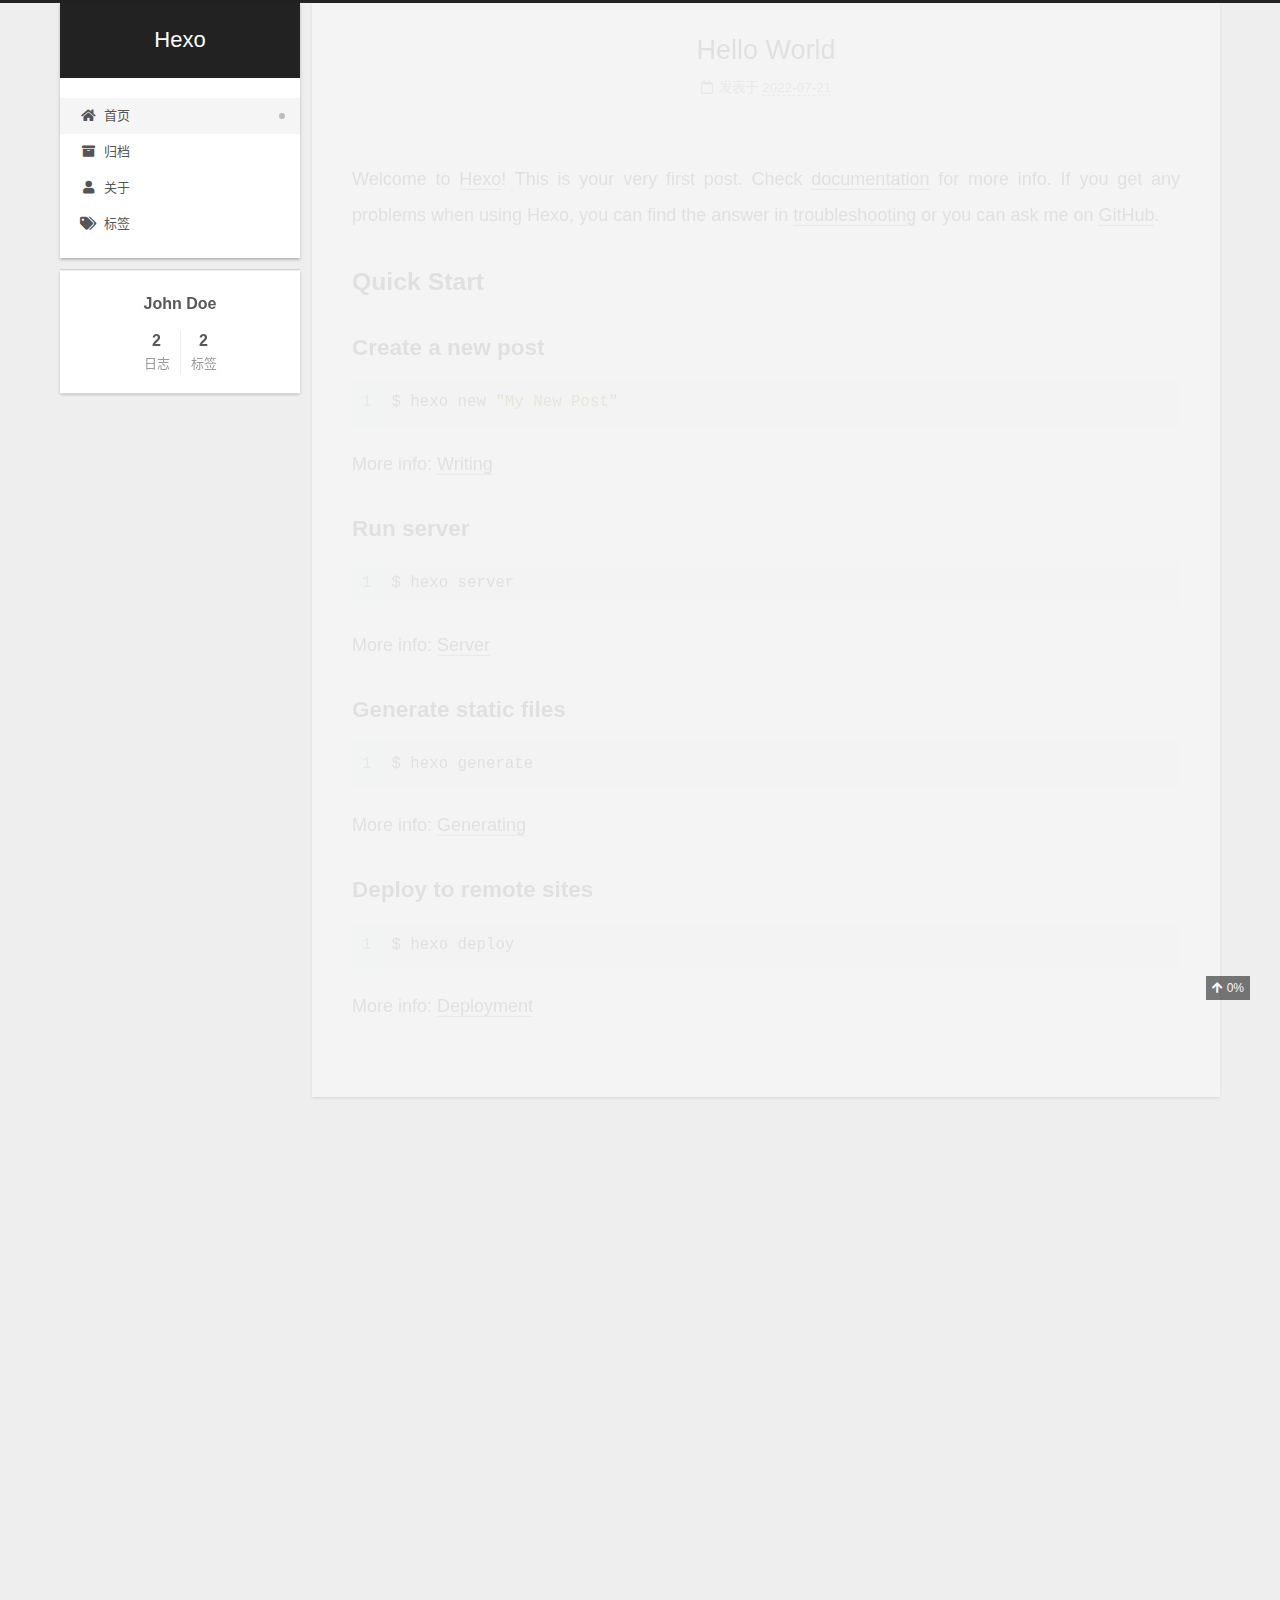
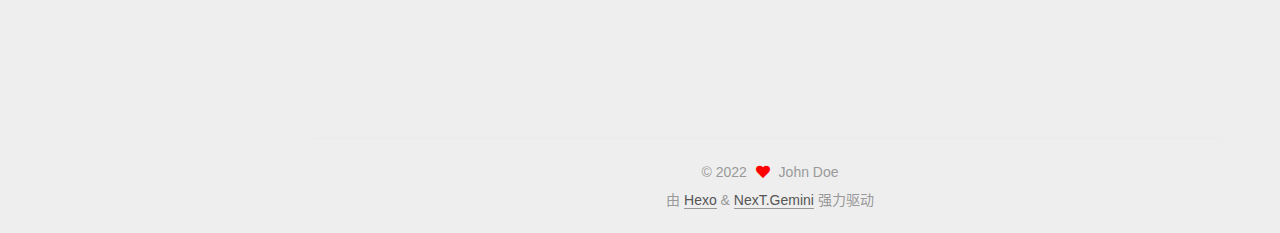
<file: index.html>
<!DOCTYPE html>
<html lang="zh-CN">
<head>
  <meta charset="UTF-8">
<meta name="viewport" content="width=device-width, initial-scale=1, maximum-scale=2">
<meta name="theme-color" content="#222">
<meta name="generator" content="Hexo 6.2.0">
  <link rel="apple-touch-icon" sizes="180x180" href="/images/apple-touch-icon-next.png">
  <link rel="icon" type="image/png" sizes="32x32" href="/images/favicon-32x32-next.png">
  <link rel="icon" type="image/png" sizes="16x16" href="/images/favicon-16x16-next.png">
  <link rel="mask-icon" href="/images/logo.svg" color="#222">

<link rel="stylesheet" href="/css/main.css">


<link rel="stylesheet" href="/lib/font-awesome/css/all.min.css">

<script id="hexo-configurations">
    var NexT = window.NexT || {};
    var CONFIG = {"hostname":"example.com","root":"/","scheme":"Gemini","version":"7.8.0","exturl":false,"sidebar":{"position":"left","display":"post","padding":18,"offset":12,"onmobile":false},"copycode":{"enable":false,"show_result":false,"style":null},"back2top":{"enable":true,"sidebar":false,"scrollpercent":true},"bookmark":{"enable":false,"color":"#222","save":"auto"},"fancybox":false,"mediumzoom":false,"lazyload":false,"pangu":false,"comments":{"style":"tabs","active":"livere","storage":true,"lazyload":false,"nav":null,"activeClass":"livere"},"algolia":{"hits":{"per_page":10},"labels":{"input_placeholder":"Search for Posts","hits_empty":"We didn't find any results for the search: ${query}","hits_stats":"${hits} results found in ${time} ms"}},"localsearch":{"enable":false,"trigger":"auto","top_n_per_article":1,"unescape":false,"preload":false},"motion":{"enable":true,"async":false,"transition":{"post_block":"fadeIn","post_header":"slideDownIn","post_body":"slideDownIn","coll_header":"slideLeftIn","sidebar":"slideUpIn"}}};
  </script>

  <meta property="og:type" content="website">
<meta property="og:title" content="Hexo">
<meta property="og:url" content="http://example.com/index.html">
<meta property="og:site_name" content="Hexo">
<meta property="og:locale" content="zh_CN">
<meta property="article:author" content="John Doe">
<meta name="twitter:card" content="summary">

<link rel="canonical" href="http://example.com/">


<script id="page-configurations">
  // https://hexo.io/docs/variables.html
  CONFIG.page = {
    sidebar: "",
    isHome : true,
    isPost : false,
    lang   : 'zh-CN'
  };
</script>

  <title>Hexo</title>
  






  <noscript>
  <style>
  .use-motion .brand,
  .use-motion .menu-item,
  .sidebar-inner,
  .use-motion .post-block,
  .use-motion .pagination,
  .use-motion .comments,
  .use-motion .post-header,
  .use-motion .post-body,
  .use-motion .collection-header { opacity: initial; }

  .use-motion .site-title,
  .use-motion .site-subtitle {
    opacity: initial;
    top: initial;
  }

  .use-motion .logo-line-before i { left: initial; }
  .use-motion .logo-line-after i { right: initial; }
  </style>
</noscript>

</head>

<body itemscope itemtype="http://schema.org/WebPage">
  <div class="container use-motion">
    <div class="headband"></div>

    <header class="header" itemscope itemtype="http://schema.org/WPHeader">
      <div class="header-inner"><div class="site-brand-container">
  <div class="site-nav-toggle">
    <div class="toggle" aria-label="切换导航栏">
      <span class="toggle-line toggle-line-first"></span>
      <span class="toggle-line toggle-line-middle"></span>
      <span class="toggle-line toggle-line-last"></span>
    </div>
  </div>

  <div class="site-meta">

    <a href="/" class="brand" rel="start">
      <span class="logo-line-before"><i></i></span>
      <h1 class="site-title">Hexo</h1>
      <span class="logo-line-after"><i></i></span>
    </a>
  </div>

  <div class="site-nav-right">
    <div class="toggle popup-trigger">
    </div>
  </div>
</div>




<nav class="site-nav">
  <ul id="menu" class="main-menu menu">
        <li class="menu-item menu-item-home">

    <a href="/" rel="section"><i class="fa fa-home fa-fw"></i>首页</a>

  </li>
        <li class="menu-item menu-item-archives">

    <a href="/archives/" rel="section"><i class="fa fa-archive fa-fw"></i>归档</a>

  </li>
        <li class="menu-item menu-item-about">

    <a href="/about/" rel="section"><i class="fa fa-user fa-fw"></i>关于</a>

  </li>
        <li class="menu-item menu-item-tags">

    <a href="/tags/" rel="section"><i class="fa fa-tags fa-fw"></i>标签</a>

  </li>
  </ul>
</nav>




</div>
    </header>

    
  <div class="back-to-top">
    <i class="fa fa-arrow-up"></i>
    <span>0%</span>
  </div>


    <main class="main">
      <div class="main-inner">
        <div class="content-wrap">
          

          <div class="content index posts-expand">
            
      
  
  
  <article itemscope itemtype="http://schema.org/Article" class="post-block" lang="zh-CN">
    <link itemprop="mainEntityOfPage" href="http://example.com/posts/16107/">

    <span hidden itemprop="author" itemscope itemtype="http://schema.org/Person">
      <meta itemprop="image" content="/images/avatar.gif">
      <meta itemprop="name" content="John Doe">
      <meta itemprop="description" content="">
    </span>

    <span hidden itemprop="publisher" itemscope itemtype="http://schema.org/Organization">
      <meta itemprop="name" content="Hexo">
    </span>
      <header class="post-header">
        <h2 class="post-title" itemprop="name headline">
          
            <a href="/posts/16107/" class="post-title-link" itemprop="url">Hello World</a>
        </h2>

        <div class="post-meta">
            <span class="post-meta-item">
              <span class="post-meta-item-icon">
                <i class="far fa-calendar"></i>
              </span>
              <span class="post-meta-item-text">发表于</span>

              <time title="创建时间：2022-07-21 17:42:23" itemprop="dateCreated datePublished" datetime="2022-07-21T17:42:23+08:00">2022-07-21</time>
            </span>

          

        </div>
      </header>

    
    
    
    <div class="post-body" itemprop="articleBody">

      
          <p>Welcome to <a target="_blank" rel="noopener" href="https://hexo.io/">Hexo</a>! This is your very first post. Check <a target="_blank" rel="noopener" href="https://hexo.io/docs/">documentation</a> for more info. If you get any problems when using Hexo, you can find the answer in <a target="_blank" rel="noopener" href="https://hexo.io/docs/troubleshooting.html">troubleshooting</a> or you can ask me on <a target="_blank" rel="noopener" href="https://github.com/hexojs/hexo/issues">GitHub</a>.</p>
<h2 id="Quick-Start"><a href="#Quick-Start" class="headerlink" title="Quick Start"></a>Quick Start</h2><h3 id="Create-a-new-post"><a href="#Create-a-new-post" class="headerlink" title="Create a new post"></a>Create a new post</h3><figure class="highlight bash"><table><tr><td class="gutter"><pre><span class="line">1</span><br></pre></td><td class="code"><pre><span class="line">$ hexo new <span class="string">&quot;My New Post&quot;</span></span><br></pre></td></tr></table></figure>

<p>More info: <a target="_blank" rel="noopener" href="https://hexo.io/docs/writing.html">Writing</a></p>
<h3 id="Run-server"><a href="#Run-server" class="headerlink" title="Run server"></a>Run server</h3><figure class="highlight bash"><table><tr><td class="gutter"><pre><span class="line">1</span><br></pre></td><td class="code"><pre><span class="line">$ hexo server</span><br></pre></td></tr></table></figure>

<p>More info: <a target="_blank" rel="noopener" href="https://hexo.io/docs/server.html">Server</a></p>
<h3 id="Generate-static-files"><a href="#Generate-static-files" class="headerlink" title="Generate static files"></a>Generate static files</h3><figure class="highlight bash"><table><tr><td class="gutter"><pre><span class="line">1</span><br></pre></td><td class="code"><pre><span class="line">$ hexo generate</span><br></pre></td></tr></table></figure>

<p>More info: <a target="_blank" rel="noopener" href="https://hexo.io/docs/generating.html">Generating</a></p>
<h3 id="Deploy-to-remote-sites"><a href="#Deploy-to-remote-sites" class="headerlink" title="Deploy to remote sites"></a>Deploy to remote sites</h3><figure class="highlight bash"><table><tr><td class="gutter"><pre><span class="line">1</span><br></pre></td><td class="code"><pre><span class="line">$ hexo deploy</span><br></pre></td></tr></table></figure>

<p>More info: <a target="_blank" rel="noopener" href="https://hexo.io/docs/one-command-deployment.html">Deployment</a></p>

      
    </div>

    
    
    
      <footer class="post-footer">
        <div class="post-eof"></div>
      </footer>
  </article>
  
  
  

      
  
  
  <article itemscope itemtype="http://schema.org/Article" class="post-block" lang="zh-CN">
    <link itemprop="mainEntityOfPage" href="http://example.com/posts/14373/">

    <span hidden itemprop="author" itemscope itemtype="http://schema.org/Person">
      <meta itemprop="image" content="/images/avatar.gif">
      <meta itemprop="name" content="John Doe">
      <meta itemprop="description" content="">
    </span>

    <span hidden itemprop="publisher" itemscope itemtype="http://schema.org/Organization">
      <meta itemprop="name" content="Hexo">
    </span>
      <header class="post-header">
        <h2 class="post-title" itemprop="name headline">
          
            <a href="/posts/14373/" class="post-title-link" itemprop="url">Test</a>
        </h2>

        <div class="post-meta">
            <span class="post-meta-item">
              <span class="post-meta-item-icon">
                <i class="far fa-calendar"></i>
              </span>
              <span class="post-meta-item-text">发表于</span>

              <time title="创建时间：2022-07-20 21:43:59" itemprop="dateCreated datePublished" datetime="2022-07-20T21:43:59+08:00">2022-07-20</time>
            </span>
              <span class="post-meta-item">
                <span class="post-meta-item-icon">
                  <i class="far fa-calendar-check"></i>
                </span>
                <span class="post-meta-item-text">更新于</span>
                <time title="修改时间：2022-07-21 17:42:23" itemprop="dateModified" datetime="2022-07-21T17:42:23+08:00">2022-07-21</time>
              </span>

          

        </div>
      </header>

    
    
    
    <div class="post-body" itemprop="articleBody">

      
          <h1 id="记录Hexo安装过程"><a href="#记录Hexo安装过程" class="headerlink" title="记录Hexo安装过程"></a>记录Hexo安装过程</h1><p>注：</p>
<blockquote>
<p>检验&#x3D;检查***是否安装成功，防止安装失败造成下一步报错</p>
</blockquote>
<ol>
<li>安装<a target="_blank" rel="noopener" href="https://git-scm.com/download">Git</a>和<a target="_blank" rel="noopener" href="https://nodejs.org/zh-cn/download/">Node.js</a>。（选择对应的版本下载安装即可）</li>
</ol>
<blockquote>
<p>检验：在桌面右键，如果有<strong>Git Bash Here</strong>这一选项则表明<strong>Git</strong>安装成功。<u>按下<strong>window+R</strong>按键，输入<strong>cmd</strong>，打开命令提示符窗口</u>（下文简称<em>打开cmd</em>），输入：<code>node -v</code>返回版本号，输入<code>npm -v</code>返回版本号，则表示<strong>Node.js</strong>安装成功。</p>
</blockquote>
          <!--noindex-->
            <div class="post-button">
              <a class="btn" href="/posts/14373/#more" rel="contents">
                阅读全文 &raquo;
              </a>
            </div>
          <!--/noindex-->
        
      
    </div>

    
    
    
      <footer class="post-footer">
        <div class="post-eof"></div>
      </footer>
  </article>
  
  
  


  



          </div>
          

<script>
  window.addEventListener('tabs:register', () => {
    let { activeClass } = CONFIG.comments;
    if (CONFIG.comments.storage) {
      activeClass = localStorage.getItem('comments_active') || activeClass;
    }
    if (activeClass) {
      let activeTab = document.querySelector(`a[href="#comment-${activeClass}"]`);
      if (activeTab) {
        activeTab.click();
      }
    }
  });
  if (CONFIG.comments.storage) {
    window.addEventListener('tabs:click', event => {
      if (!event.target.matches('.tabs-comment .tab-content .tab-pane')) return;
      let commentClass = event.target.classList[1];
      localStorage.setItem('comments_active', commentClass);
    });
  }
</script>

        </div>
          
  
  <div class="toggle sidebar-toggle">
    <span class="toggle-line toggle-line-first"></span>
    <span class="toggle-line toggle-line-middle"></span>
    <span class="toggle-line toggle-line-last"></span>
  </div>

  <aside class="sidebar">
    <div class="sidebar-inner">

      <ul class="sidebar-nav motion-element">
        <li class="sidebar-nav-toc">
          文章目录
        </li>
        <li class="sidebar-nav-overview">
          站点概览
        </li>
      </ul>

      <!--noindex-->
      <div class="post-toc-wrap sidebar-panel">
      </div>
      <!--/noindex-->

      <div class="site-overview-wrap sidebar-panel">
        <div class="site-author motion-element" itemprop="author" itemscope itemtype="http://schema.org/Person">
  <p class="site-author-name" itemprop="name">John Doe</p>
  <div class="site-description" itemprop="description"></div>
</div>
<div class="site-state-wrap motion-element">
  <nav class="site-state">
      <div class="site-state-item site-state-posts">
          <a href="/archives/">
        
          <span class="site-state-item-count">2</span>
          <span class="site-state-item-name">日志</span>
        </a>
      </div>
      <div class="site-state-item site-state-tags">
            <a href="/tags/">
          
        <span class="site-state-item-count">2</span>
        <span class="site-state-item-name">标签</span></a>
      </div>
  </nav>
</div>



      </div>

    </div>
  </aside>
  <div id="sidebar-dimmer"></div>


      </div>
    </main>

    <footer class="footer">
      <div class="footer-inner">
        

        

<div class="copyright">
  
  &copy; 
  <span itemprop="copyrightYear">2022</span>
  <span class="with-love">
    <i class="fa fa-heart"></i>
  </span>
  <span class="author" itemprop="copyrightHolder">John Doe</span>
</div>
  <div class="powered-by">由 <a href="https://hexo.io/" class="theme-link" rel="noopener" target="_blank">Hexo</a> & <a href="https://theme-next.org/" class="theme-link" rel="noopener" target="_blank">NexT.Gemini</a> 强力驱动
  </div>

        








      </div>
    </footer>
  </div>

  
  <script src="/lib/anime.min.js"></script>
  <script src="/lib/velocity/velocity.min.js"></script>
  <script src="/lib/velocity/velocity.ui.min.js"></script>

<script src="/js/utils.js"></script>

<script src="/js/motion.js"></script>


<script src="/js/schemes/pisces.js"></script>


<script src="/js/next-boot.js"></script>




  















  

  


</body>
</html>
</file>
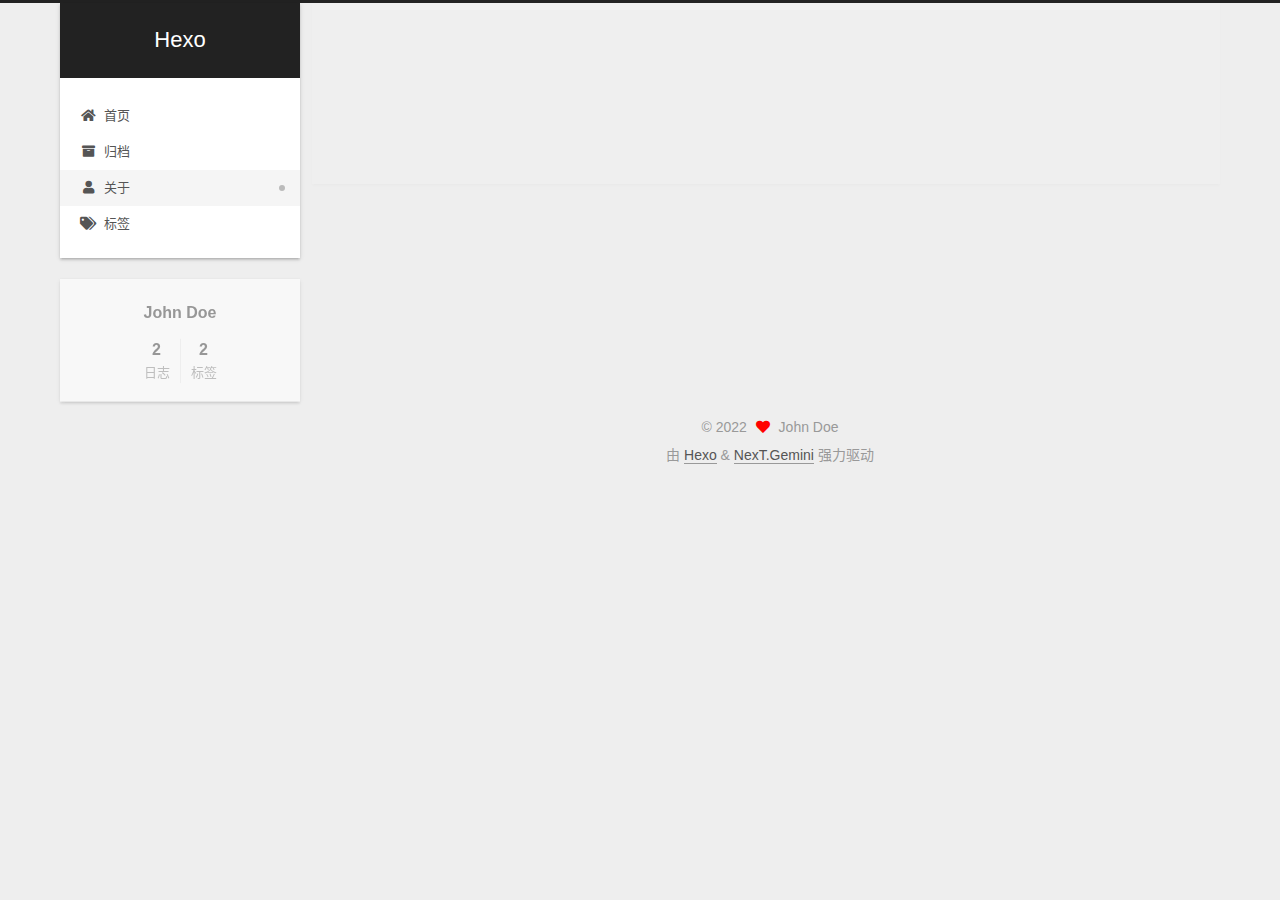
<file: about/index.html>
<!DOCTYPE html>
<html lang="zh-CN">
<head>
  <meta charset="UTF-8">
<meta name="viewport" content="width=device-width, initial-scale=1, maximum-scale=2">
<meta name="theme-color" content="#222">
<meta name="generator" content="Hexo 6.2.0">
  <link rel="apple-touch-icon" sizes="180x180" href="/images/apple-touch-icon-next.png">
  <link rel="icon" type="image/png" sizes="32x32" href="/images/favicon-32x32-next.png">
  <link rel="icon" type="image/png" sizes="16x16" href="/images/favicon-16x16-next.png">
  <link rel="mask-icon" href="/images/logo.svg" color="#222">

<link rel="stylesheet" href="/css/main.css">


<link rel="stylesheet" href="/lib/font-awesome/css/all.min.css">

<script id="hexo-configurations">
    var NexT = window.NexT || {};
    var CONFIG = {"hostname":"example.com","root":"/","scheme":"Gemini","version":"7.8.0","exturl":false,"sidebar":{"position":"left","display":"post","padding":18,"offset":12,"onmobile":false},"copycode":{"enable":false,"show_result":false,"style":null},"back2top":{"enable":true,"sidebar":false,"scrollpercent":true},"bookmark":{"enable":false,"color":"#222","save":"auto"},"fancybox":false,"mediumzoom":false,"lazyload":false,"pangu":false,"comments":{"style":"tabs","active":"livere","storage":true,"lazyload":false,"nav":null,"activeClass":"livere"},"algolia":{"hits":{"per_page":10},"labels":{"input_placeholder":"Search for Posts","hits_empty":"We didn't find any results for the search: ${query}","hits_stats":"${hits} results found in ${time} ms"}},"localsearch":{"enable":false,"trigger":"auto","top_n_per_article":1,"unescape":false,"preload":false},"motion":{"enable":true,"async":false,"transition":{"post_block":"fadeIn","post_header":"slideDownIn","post_body":"slideDownIn","coll_header":"slideLeftIn","sidebar":"slideUpIn"}}};
  </script>

  <meta property="og:type" content="website">
<meta property="og:title" content="about">
<meta property="og:url" content="http://example.com/about/index.html">
<meta property="og:site_name" content="Hexo">
<meta property="og:locale" content="zh_CN">
<meta property="article:published_time" content="2022-02-10T13:40:41.000Z">
<meta property="article:modified_time" content="2022-07-21T09:42:23.582Z">
<meta property="article:author" content="John Doe">
<meta name="twitter:card" content="summary">

<link rel="canonical" href="http://example.com/about/">


<script id="page-configurations">
  // https://hexo.io/docs/variables.html
  CONFIG.page = {
    sidebar: "",
    isHome : false,
    isPost : false,
    lang   : 'zh-CN'
  };
</script>

  <title>about | Hexo
</title>
  






  <noscript>
  <style>
  .use-motion .brand,
  .use-motion .menu-item,
  .sidebar-inner,
  .use-motion .post-block,
  .use-motion .pagination,
  .use-motion .comments,
  .use-motion .post-header,
  .use-motion .post-body,
  .use-motion .collection-header { opacity: initial; }

  .use-motion .site-title,
  .use-motion .site-subtitle {
    opacity: initial;
    top: initial;
  }

  .use-motion .logo-line-before i { left: initial; }
  .use-motion .logo-line-after i { right: initial; }
  </style>
</noscript>

</head>

<body itemscope itemtype="http://schema.org/WebPage">
  <div class="container use-motion">
    <div class="headband"></div>

    <header class="header" itemscope itemtype="http://schema.org/WPHeader">
      <div class="header-inner"><div class="site-brand-container">
  <div class="site-nav-toggle">
    <div class="toggle" aria-label="切换导航栏">
      <span class="toggle-line toggle-line-first"></span>
      <span class="toggle-line toggle-line-middle"></span>
      <span class="toggle-line toggle-line-last"></span>
    </div>
  </div>

  <div class="site-meta">

    <a href="/" class="brand" rel="start">
      <span class="logo-line-before"><i></i></span>
      <h1 class="site-title">Hexo</h1>
      <span class="logo-line-after"><i></i></span>
    </a>
  </div>

  <div class="site-nav-right">
    <div class="toggle popup-trigger">
    </div>
  </div>
</div>




<nav class="site-nav">
  <ul id="menu" class="main-menu menu">
        <li class="menu-item menu-item-home">

    <a href="/" rel="section"><i class="fa fa-home fa-fw"></i>首页</a>

  </li>
        <li class="menu-item menu-item-archives">

    <a href="/archives/" rel="section"><i class="fa fa-archive fa-fw"></i>归档</a>

  </li>
        <li class="menu-item menu-item-about">

    <a href="/about/" rel="section"><i class="fa fa-user fa-fw"></i>关于</a>

  </li>
        <li class="menu-item menu-item-tags">

    <a href="/tags/" rel="section"><i class="fa fa-tags fa-fw"></i>标签</a>

  </li>
  </ul>
</nav>




</div>
    </header>

    
  <div class="back-to-top">
    <i class="fa fa-arrow-up"></i>
    <span>0%</span>
  </div>


    <main class="main">
      <div class="main-inner">
        <div class="content-wrap">
          
  
  

          <div class="content page posts-expand">
            

    
    
    
    <div class="post-block" lang="zh-CN">
      <header class="post-header">

<h1 class="post-title" itemprop="name headline">about
</h1>

<div class="post-meta">
  

</div>

</header>

      
      
      
      <div class="post-body">
          
      </div>
      
      
      
    </div>
    

    
    
    


          </div>
          
    
  <div class="comments">
    <div id="lv-container" data-id="city" data-uid="MTAyMC81Njg5Mi8zMzM1Ng=="></div>
  </div>
  

<script>
  window.addEventListener('tabs:register', () => {
    let { activeClass } = CONFIG.comments;
    if (CONFIG.comments.storage) {
      activeClass = localStorage.getItem('comments_active') || activeClass;
    }
    if (activeClass) {
      let activeTab = document.querySelector(`a[href="#comment-${activeClass}"]`);
      if (activeTab) {
        activeTab.click();
      }
    }
  });
  if (CONFIG.comments.storage) {
    window.addEventListener('tabs:click', event => {
      if (!event.target.matches('.tabs-comment .tab-content .tab-pane')) return;
      let commentClass = event.target.classList[1];
      localStorage.setItem('comments_active', commentClass);
    });
  }
</script>

        </div>
          
  
  <div class="toggle sidebar-toggle">
    <span class="toggle-line toggle-line-first"></span>
    <span class="toggle-line toggle-line-middle"></span>
    <span class="toggle-line toggle-line-last"></span>
  </div>

  <aside class="sidebar">
    <div class="sidebar-inner">

      <ul class="sidebar-nav motion-element">
        <li class="sidebar-nav-toc">
          文章目录
        </li>
        <li class="sidebar-nav-overview">
          站点概览
        </li>
      </ul>

      <!--noindex-->
      <div class="post-toc-wrap sidebar-panel">
      </div>
      <!--/noindex-->

      <div class="site-overview-wrap sidebar-panel">
        <div class="site-author motion-element" itemprop="author" itemscope itemtype="http://schema.org/Person">
  <p class="site-author-name" itemprop="name">John Doe</p>
  <div class="site-description" itemprop="description"></div>
</div>
<div class="site-state-wrap motion-element">
  <nav class="site-state">
      <div class="site-state-item site-state-posts">
          <a href="/archives/">
        
          <span class="site-state-item-count">2</span>
          <span class="site-state-item-name">日志</span>
        </a>
      </div>
      <div class="site-state-item site-state-tags">
            <a href="/tags/">
          
        <span class="site-state-item-count">2</span>
        <span class="site-state-item-name">标签</span></a>
      </div>
  </nav>
</div>



      </div>

    </div>
  </aside>
  <div id="sidebar-dimmer"></div>


      </div>
    </main>

    <footer class="footer">
      <div class="footer-inner">
        

        

<div class="copyright">
  
  &copy; 
  <span itemprop="copyrightYear">2022</span>
  <span class="with-love">
    <i class="fa fa-heart"></i>
  </span>
  <span class="author" itemprop="copyrightHolder">John Doe</span>
</div>
  <div class="powered-by">由 <a href="https://hexo.io/" class="theme-link" rel="noopener" target="_blank">Hexo</a> & <a href="https://theme-next.org/" class="theme-link" rel="noopener" target="_blank">NexT.Gemini</a> 强力驱动
  </div>

        








      </div>
    </footer>
  </div>

  
  <script src="/lib/anime.min.js"></script>
  <script src="/lib/velocity/velocity.min.js"></script>
  <script src="/lib/velocity/velocity.ui.min.js"></script>

<script src="/js/utils.js"></script>

<script src="/js/motion.js"></script>


<script src="/js/schemes/pisces.js"></script>


<script src="/js/next-boot.js"></script>




  















  

  

<script>
NexT.utils.loadComments(document.querySelector('#lv-container'), () => {
  window.livereOptions = {
    refer: location.pathname.replace(CONFIG.root, '').replace('index.html', '')
  };
  (function(d, s) {
    var j, e = d.getElementsByTagName(s)[0];
    if (typeof LivereTower === 'function') { return; }
    j = d.createElement(s);
    j.src = 'https://cdn-city.livere.com/js/embed.dist.js';
    j.async = true;
    e.parentNode.insertBefore(j, e);
  })(document, 'script');
});
</script>

</body>
</html>
</file>
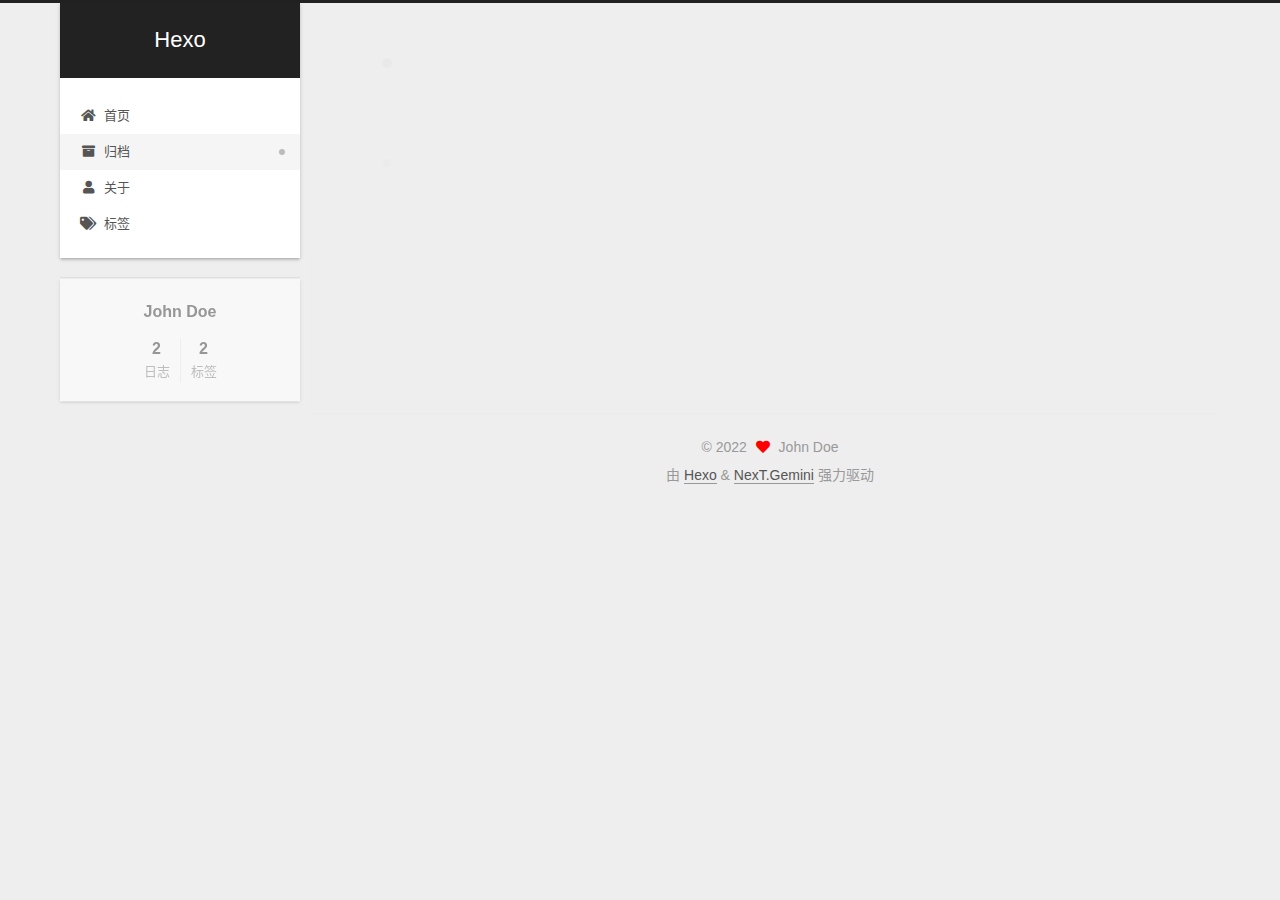
<file: archives/index.html>
<!DOCTYPE html>
<html lang="zh-CN">
<head>
  <meta charset="UTF-8">
<meta name="viewport" content="width=device-width, initial-scale=1, maximum-scale=2">
<meta name="theme-color" content="#222">
<meta name="generator" content="Hexo 6.2.0">
  <link rel="apple-touch-icon" sizes="180x180" href="/images/apple-touch-icon-next.png">
  <link rel="icon" type="image/png" sizes="32x32" href="/images/favicon-32x32-next.png">
  <link rel="icon" type="image/png" sizes="16x16" href="/images/favicon-16x16-next.png">
  <link rel="mask-icon" href="/images/logo.svg" color="#222">

<link rel="stylesheet" href="/css/main.css">


<link rel="stylesheet" href="/lib/font-awesome/css/all.min.css">

<script id="hexo-configurations">
    var NexT = window.NexT || {};
    var CONFIG = {"hostname":"example.com","root":"/","scheme":"Gemini","version":"7.8.0","exturl":false,"sidebar":{"position":"left","display":"post","padding":18,"offset":12,"onmobile":false},"copycode":{"enable":false,"show_result":false,"style":null},"back2top":{"enable":true,"sidebar":false,"scrollpercent":true},"bookmark":{"enable":false,"color":"#222","save":"auto"},"fancybox":false,"mediumzoom":false,"lazyload":false,"pangu":false,"comments":{"style":"tabs","active":"livere","storage":true,"lazyload":false,"nav":null,"activeClass":"livere"},"algolia":{"hits":{"per_page":10},"labels":{"input_placeholder":"Search for Posts","hits_empty":"We didn't find any results for the search: ${query}","hits_stats":"${hits} results found in ${time} ms"}},"localsearch":{"enable":false,"trigger":"auto","top_n_per_article":1,"unescape":false,"preload":false},"motion":{"enable":true,"async":false,"transition":{"post_block":"fadeIn","post_header":"slideDownIn","post_body":"slideDownIn","coll_header":"slideLeftIn","sidebar":"slideUpIn"}}};
  </script>

  <meta property="og:type" content="website">
<meta property="og:title" content="Hexo">
<meta property="og:url" content="http://example.com/archives/index.html">
<meta property="og:site_name" content="Hexo">
<meta property="og:locale" content="zh_CN">
<meta property="article:author" content="John Doe">
<meta name="twitter:card" content="summary">

<link rel="canonical" href="http://example.com/archives/">


<script id="page-configurations">
  // https://hexo.io/docs/variables.html
  CONFIG.page = {
    sidebar: "",
    isHome : false,
    isPost : false,
    lang   : 'zh-CN'
  };
</script>

  <title>归档 | Hexo</title>
  






  <noscript>
  <style>
  .use-motion .brand,
  .use-motion .menu-item,
  .sidebar-inner,
  .use-motion .post-block,
  .use-motion .pagination,
  .use-motion .comments,
  .use-motion .post-header,
  .use-motion .post-body,
  .use-motion .collection-header { opacity: initial; }

  .use-motion .site-title,
  .use-motion .site-subtitle {
    opacity: initial;
    top: initial;
  }

  .use-motion .logo-line-before i { left: initial; }
  .use-motion .logo-line-after i { right: initial; }
  </style>
</noscript>

</head>

<body itemscope itemtype="http://schema.org/WebPage">
  <div class="container use-motion">
    <div class="headband"></div>

    <header class="header" itemscope itemtype="http://schema.org/WPHeader">
      <div class="header-inner"><div class="site-brand-container">
  <div class="site-nav-toggle">
    <div class="toggle" aria-label="切换导航栏">
      <span class="toggle-line toggle-line-first"></span>
      <span class="toggle-line toggle-line-middle"></span>
      <span class="toggle-line toggle-line-last"></span>
    </div>
  </div>

  <div class="site-meta">

    <a href="/" class="brand" rel="start">
      <span class="logo-line-before"><i></i></span>
      <h1 class="site-title">Hexo</h1>
      <span class="logo-line-after"><i></i></span>
    </a>
  </div>

  <div class="site-nav-right">
    <div class="toggle popup-trigger">
    </div>
  </div>
</div>




<nav class="site-nav">
  <ul id="menu" class="main-menu menu">
        <li class="menu-item menu-item-home">

    <a href="/" rel="section"><i class="fa fa-home fa-fw"></i>首页</a>

  </li>
        <li class="menu-item menu-item-archives">

    <a href="/archives/" rel="section"><i class="fa fa-archive fa-fw"></i>归档</a>

  </li>
        <li class="menu-item menu-item-about">

    <a href="/about/" rel="section"><i class="fa fa-user fa-fw"></i>关于</a>

  </li>
        <li class="menu-item menu-item-tags">

    <a href="/tags/" rel="section"><i class="fa fa-tags fa-fw"></i>标签</a>

  </li>
  </ul>
</nav>




</div>
    </header>

    
  <div class="back-to-top">
    <i class="fa fa-arrow-up"></i>
    <span>0%</span>
  </div>


    <main class="main">
      <div class="main-inner">
        <div class="content-wrap">
          

          <div class="content archive">
            

  
  
  
  <div class="post-block">
    <div class="posts-collapse">
      <div class="collection-title">
        <span class="collection-header">嗯..! 目前共计 2 篇日志。 继续努力。</span>
      </div>

      
    <div class="collection-year">
      <span class="collection-header">2022</span>
    </div>

  <article itemscope itemtype="http://schema.org/Article">
    <header class="post-header">

      <div class="post-meta">
        <time itemprop="dateCreated"
              datetime="2022-07-21T17:42:23+08:00"
              content="2022-07-21">
          07-21
        </time>
      </div>

      <div class="post-title">
          <a class="post-title-link" href="/posts/16107/" itemprop="url">
            <span itemprop="name">Hello World</span>
          </a>
      </div>

    </header>
  </article>

  <article itemscope itemtype="http://schema.org/Article">
    <header class="post-header">

      <div class="post-meta">
        <time itemprop="dateCreated"
              datetime="2022-07-20T21:43:59+08:00"
              content="2022-07-20">
          07-20
        </time>
      </div>

      <div class="post-title">
          <a class="post-title-link" href="/posts/14373/" itemprop="url">
            <span itemprop="name">Test</span>
          </a>
      </div>

    </header>
  </article>


    </div>
  </div>
  
  
  

  



          </div>
          

<script>
  window.addEventListener('tabs:register', () => {
    let { activeClass } = CONFIG.comments;
    if (CONFIG.comments.storage) {
      activeClass = localStorage.getItem('comments_active') || activeClass;
    }
    if (activeClass) {
      let activeTab = document.querySelector(`a[href="#comment-${activeClass}"]`);
      if (activeTab) {
        activeTab.click();
      }
    }
  });
  if (CONFIG.comments.storage) {
    window.addEventListener('tabs:click', event => {
      if (!event.target.matches('.tabs-comment .tab-content .tab-pane')) return;
      let commentClass = event.target.classList[1];
      localStorage.setItem('comments_active', commentClass);
    });
  }
</script>

        </div>
          
  
  <div class="toggle sidebar-toggle">
    <span class="toggle-line toggle-line-first"></span>
    <span class="toggle-line toggle-line-middle"></span>
    <span class="toggle-line toggle-line-last"></span>
  </div>

  <aside class="sidebar">
    <div class="sidebar-inner">

      <ul class="sidebar-nav motion-element">
        <li class="sidebar-nav-toc">
          文章目录
        </li>
        <li class="sidebar-nav-overview">
          站点概览
        </li>
      </ul>

      <!--noindex-->
      <div class="post-toc-wrap sidebar-panel">
      </div>
      <!--/noindex-->

      <div class="site-overview-wrap sidebar-panel">
        <div class="site-author motion-element" itemprop="author" itemscope itemtype="http://schema.org/Person">
  <p class="site-author-name" itemprop="name">John Doe</p>
  <div class="site-description" itemprop="description"></div>
</div>
<div class="site-state-wrap motion-element">
  <nav class="site-state">
      <div class="site-state-item site-state-posts">
          <a href="/archives/">
        
          <span class="site-state-item-count">2</span>
          <span class="site-state-item-name">日志</span>
        </a>
      </div>
      <div class="site-state-item site-state-tags">
            <a href="/tags/">
          
        <span class="site-state-item-count">2</span>
        <span class="site-state-item-name">标签</span></a>
      </div>
  </nav>
</div>



      </div>

    </div>
  </aside>
  <div id="sidebar-dimmer"></div>


      </div>
    </main>

    <footer class="footer">
      <div class="footer-inner">
        

        

<div class="copyright">
  
  &copy; 
  <span itemprop="copyrightYear">2022</span>
  <span class="with-love">
    <i class="fa fa-heart"></i>
  </span>
  <span class="author" itemprop="copyrightHolder">John Doe</span>
</div>
  <div class="powered-by">由 <a href="https://hexo.io/" class="theme-link" rel="noopener" target="_blank">Hexo</a> & <a href="https://theme-next.org/" class="theme-link" rel="noopener" target="_blank">NexT.Gemini</a> 强力驱动
  </div>

        








      </div>
    </footer>
  </div>

  
  <script src="/lib/anime.min.js"></script>
  <script src="/lib/velocity/velocity.min.js"></script>
  <script src="/lib/velocity/velocity.ui.min.js"></script>

<script src="/js/utils.js"></script>

<script src="/js/motion.js"></script>


<script src="/js/schemes/pisces.js"></script>


<script src="/js/next-boot.js"></script>




  















  

  


</body>
</html>
</file>
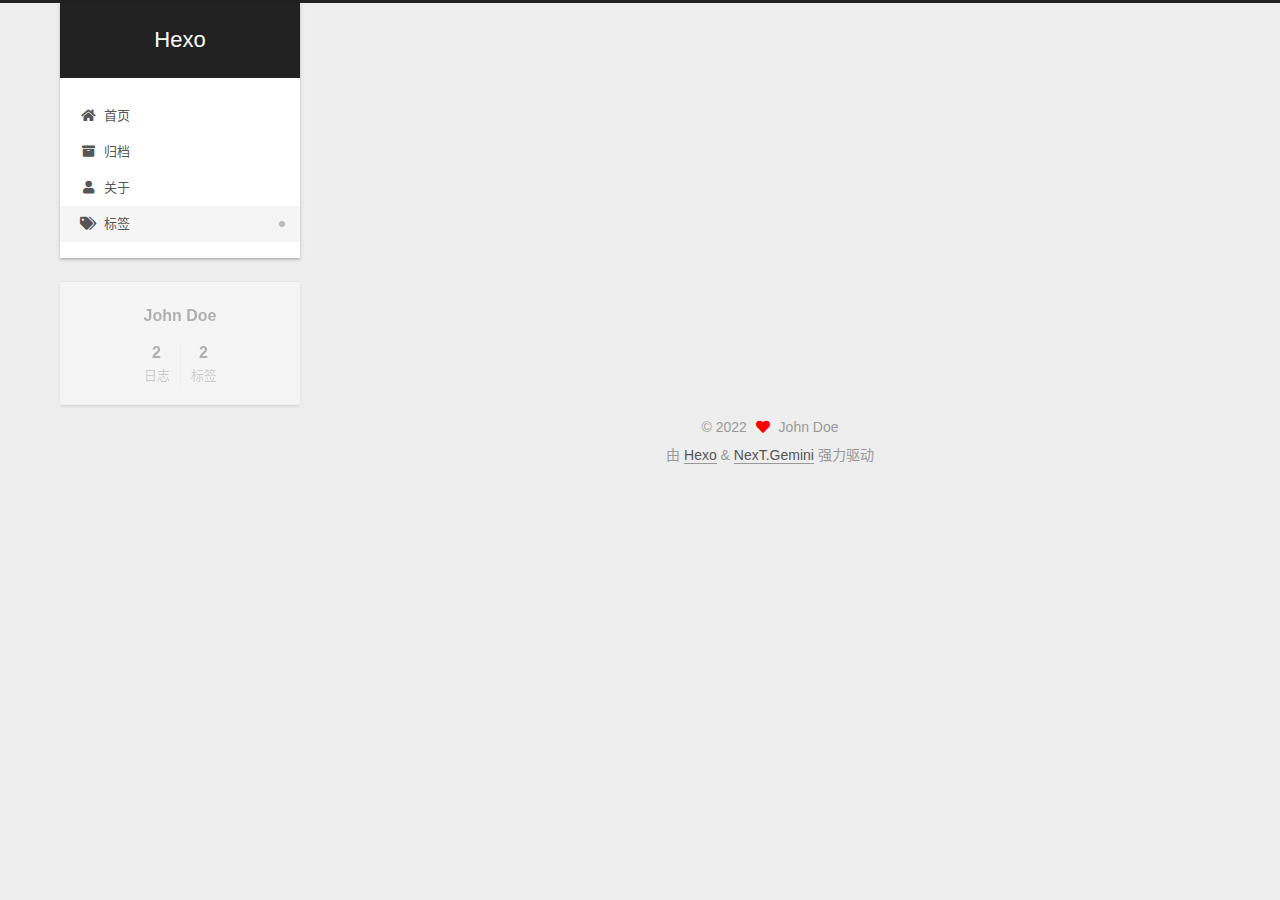
<file: tags/index.html>
<!DOCTYPE html>
<html lang="zh-CN">
<head>
  <meta charset="UTF-8">
<meta name="viewport" content="width=device-width, initial-scale=1, maximum-scale=2">
<meta name="theme-color" content="#222">
<meta name="generator" content="Hexo 6.2.0">
  <link rel="apple-touch-icon" sizes="180x180" href="/images/apple-touch-icon-next.png">
  <link rel="icon" type="image/png" sizes="32x32" href="/images/favicon-32x32-next.png">
  <link rel="icon" type="image/png" sizes="16x16" href="/images/favicon-16x16-next.png">
  <link rel="mask-icon" href="/images/logo.svg" color="#222">

<link rel="stylesheet" href="/css/main.css">


<link rel="stylesheet" href="/lib/font-awesome/css/all.min.css">

<script id="hexo-configurations">
    var NexT = window.NexT || {};
    var CONFIG = {"hostname":"example.com","root":"/","scheme":"Gemini","version":"7.8.0","exturl":false,"sidebar":{"position":"left","display":"post","padding":18,"offset":12,"onmobile":false},"copycode":{"enable":false,"show_result":false,"style":null},"back2top":{"enable":true,"sidebar":false,"scrollpercent":true},"bookmark":{"enable":false,"color":"#222","save":"auto"},"fancybox":false,"mediumzoom":false,"lazyload":false,"pangu":false,"comments":{"style":"tabs","active":"livere","storage":true,"lazyload":false,"nav":null,"activeClass":"livere"},"algolia":{"hits":{"per_page":10},"labels":{"input_placeholder":"Search for Posts","hits_empty":"We didn't find any results for the search: ${query}","hits_stats":"${hits} results found in ${time} ms"}},"localsearch":{"enable":false,"trigger":"auto","top_n_per_article":1,"unescape":false,"preload":false},"motion":{"enable":true,"async":false,"transition":{"post_block":"fadeIn","post_header":"slideDownIn","post_body":"slideDownIn","coll_header":"slideLeftIn","sidebar":"slideUpIn"}}};
  </script>

  <meta property="og:type" content="website">
<meta property="og:title" content="tags">
<meta property="og:url" content="http://example.com/tags/index.html">
<meta property="og:site_name" content="Hexo">
<meta property="og:locale" content="zh_CN">
<meta property="article:published_time" content="2022-02-10T13:40:10.000Z">
<meta property="article:modified_time" content="2022-07-21T09:42:23.589Z">
<meta property="article:author" content="John Doe">
<meta name="twitter:card" content="summary">

<link rel="canonical" href="http://example.com/tags/">


<script id="page-configurations">
  // https://hexo.io/docs/variables.html
  CONFIG.page = {
    sidebar: "",
    isHome : false,
    isPost : false,
    lang   : 'zh-CN'
  };
</script>

  <title>tags | Hexo
</title>
  






  <noscript>
  <style>
  .use-motion .brand,
  .use-motion .menu-item,
  .sidebar-inner,
  .use-motion .post-block,
  .use-motion .pagination,
  .use-motion .comments,
  .use-motion .post-header,
  .use-motion .post-body,
  .use-motion .collection-header { opacity: initial; }

  .use-motion .site-title,
  .use-motion .site-subtitle {
    opacity: initial;
    top: initial;
  }

  .use-motion .logo-line-before i { left: initial; }
  .use-motion .logo-line-after i { right: initial; }
  </style>
</noscript>

</head>

<body itemscope itemtype="http://schema.org/WebPage">
  <div class="container use-motion">
    <div class="headband"></div>

    <header class="header" itemscope itemtype="http://schema.org/WPHeader">
      <div class="header-inner"><div class="site-brand-container">
  <div class="site-nav-toggle">
    <div class="toggle" aria-label="切换导航栏">
      <span class="toggle-line toggle-line-first"></span>
      <span class="toggle-line toggle-line-middle"></span>
      <span class="toggle-line toggle-line-last"></span>
    </div>
  </div>

  <div class="site-meta">

    <a href="/" class="brand" rel="start">
      <span class="logo-line-before"><i></i></span>
      <h1 class="site-title">Hexo</h1>
      <span class="logo-line-after"><i></i></span>
    </a>
  </div>

  <div class="site-nav-right">
    <div class="toggle popup-trigger">
    </div>
  </div>
</div>




<nav class="site-nav">
  <ul id="menu" class="main-menu menu">
        <li class="menu-item menu-item-home">

    <a href="/" rel="section"><i class="fa fa-home fa-fw"></i>首页</a>

  </li>
        <li class="menu-item menu-item-archives">

    <a href="/archives/" rel="section"><i class="fa fa-archive fa-fw"></i>归档</a>

  </li>
        <li class="menu-item menu-item-about">

    <a href="/about/" rel="section"><i class="fa fa-user fa-fw"></i>关于</a>

  </li>
        <li class="menu-item menu-item-tags">

    <a href="/tags/" rel="section"><i class="fa fa-tags fa-fw"></i>标签</a>

  </li>
  </ul>
</nav>




</div>
    </header>

    
  <div class="back-to-top">
    <i class="fa fa-arrow-up"></i>
    <span>0%</span>
  </div>


    <main class="main">
      <div class="main-inner">
        <div class="content-wrap">
          
  
  

          <div class="content page posts-expand">
            

    
    
    
    <div class="post-block" lang="zh-CN">
      <header class="post-header">

<h1 class="post-title" itemprop="name headline">tags
</h1>

<div class="post-meta">
  

</div>

</header>

      
      
      
      <div class="post-body">
          <div class="tag-cloud">
            <div class="tag-cloud-title">
              目前共计 2 个标签
            </div>
            <div class="tag-cloud-tags">
              <a href="/tags/%E6%A0%87%E7%AD%BE2/" style="font-size: 12px; color: #ccc">标签2</a> <a href="/tags/%E8%A1%A8%E7%AD%BE1/" style="font-size: 30px; color: #111">表签1</a>
            </div>
          </div>
        
      </div>
      
      
      
    </div>
    

    
    
    


          </div>
          
    
  <div class="comments">
    <div id="lv-container" data-id="city" data-uid="MTAyMC81Njg5Mi8zMzM1Ng=="></div>
  </div>
  

<script>
  window.addEventListener('tabs:register', () => {
    let { activeClass } = CONFIG.comments;
    if (CONFIG.comments.storage) {
      activeClass = localStorage.getItem('comments_active') || activeClass;
    }
    if (activeClass) {
      let activeTab = document.querySelector(`a[href="#comment-${activeClass}"]`);
      if (activeTab) {
        activeTab.click();
      }
    }
  });
  if (CONFIG.comments.storage) {
    window.addEventListener('tabs:click', event => {
      if (!event.target.matches('.tabs-comment .tab-content .tab-pane')) return;
      let commentClass = event.target.classList[1];
      localStorage.setItem('comments_active', commentClass);
    });
  }
</script>

        </div>
          
  
  <div class="toggle sidebar-toggle">
    <span class="toggle-line toggle-line-first"></span>
    <span class="toggle-line toggle-line-middle"></span>
    <span class="toggle-line toggle-line-last"></span>
  </div>

  <aside class="sidebar">
    <div class="sidebar-inner">

      <ul class="sidebar-nav motion-element">
        <li class="sidebar-nav-toc">
          文章目录
        </li>
        <li class="sidebar-nav-overview">
          站点概览
        </li>
      </ul>

      <!--noindex-->
      <div class="post-toc-wrap sidebar-panel">
      </div>
      <!--/noindex-->

      <div class="site-overview-wrap sidebar-panel">
        <div class="site-author motion-element" itemprop="author" itemscope itemtype="http://schema.org/Person">
  <p class="site-author-name" itemprop="name">John Doe</p>
  <div class="site-description" itemprop="description"></div>
</div>
<div class="site-state-wrap motion-element">
  <nav class="site-state">
      <div class="site-state-item site-state-posts">
          <a href="/archives/">
        
          <span class="site-state-item-count">2</span>
          <span class="site-state-item-name">日志</span>
        </a>
      </div>
      <div class="site-state-item site-state-tags">
            <a href="/tags/">
          
        <span class="site-state-item-count">2</span>
        <span class="site-state-item-name">标签</span></a>
      </div>
  </nav>
</div>



      </div>

    </div>
  </aside>
  <div id="sidebar-dimmer"></div>


      </div>
    </main>

    <footer class="footer">
      <div class="footer-inner">
        

        

<div class="copyright">
  
  &copy; 
  <span itemprop="copyrightYear">2022</span>
  <span class="with-love">
    <i class="fa fa-heart"></i>
  </span>
  <span class="author" itemprop="copyrightHolder">John Doe</span>
</div>
  <div class="powered-by">由 <a href="https://hexo.io/" class="theme-link" rel="noopener" target="_blank">Hexo</a> & <a href="https://theme-next.org/" class="theme-link" rel="noopener" target="_blank">NexT.Gemini</a> 强力驱动
  </div>

        








      </div>
    </footer>
  </div>

  
  <script src="/lib/anime.min.js"></script>
  <script src="/lib/velocity/velocity.min.js"></script>
  <script src="/lib/velocity/velocity.ui.min.js"></script>

<script src="/js/utils.js"></script>

<script src="/js/motion.js"></script>


<script src="/js/schemes/pisces.js"></script>


<script src="/js/next-boot.js"></script>




  















  

  

<script>
NexT.utils.loadComments(document.querySelector('#lv-container'), () => {
  window.livereOptions = {
    refer: location.pathname.replace(CONFIG.root, '').replace('index.html', '')
  };
  (function(d, s) {
    var j, e = d.getElementsByTagName(s)[0];
    if (typeof LivereTower === 'function') { return; }
    j = d.createElement(s);
    j.src = 'https://cdn-city.livere.com/js/embed.dist.js';
    j.async = true;
    e.parentNode.insertBefore(j, e);
  })(document, 'script');
});
</script>

</body>
</html>
</file>
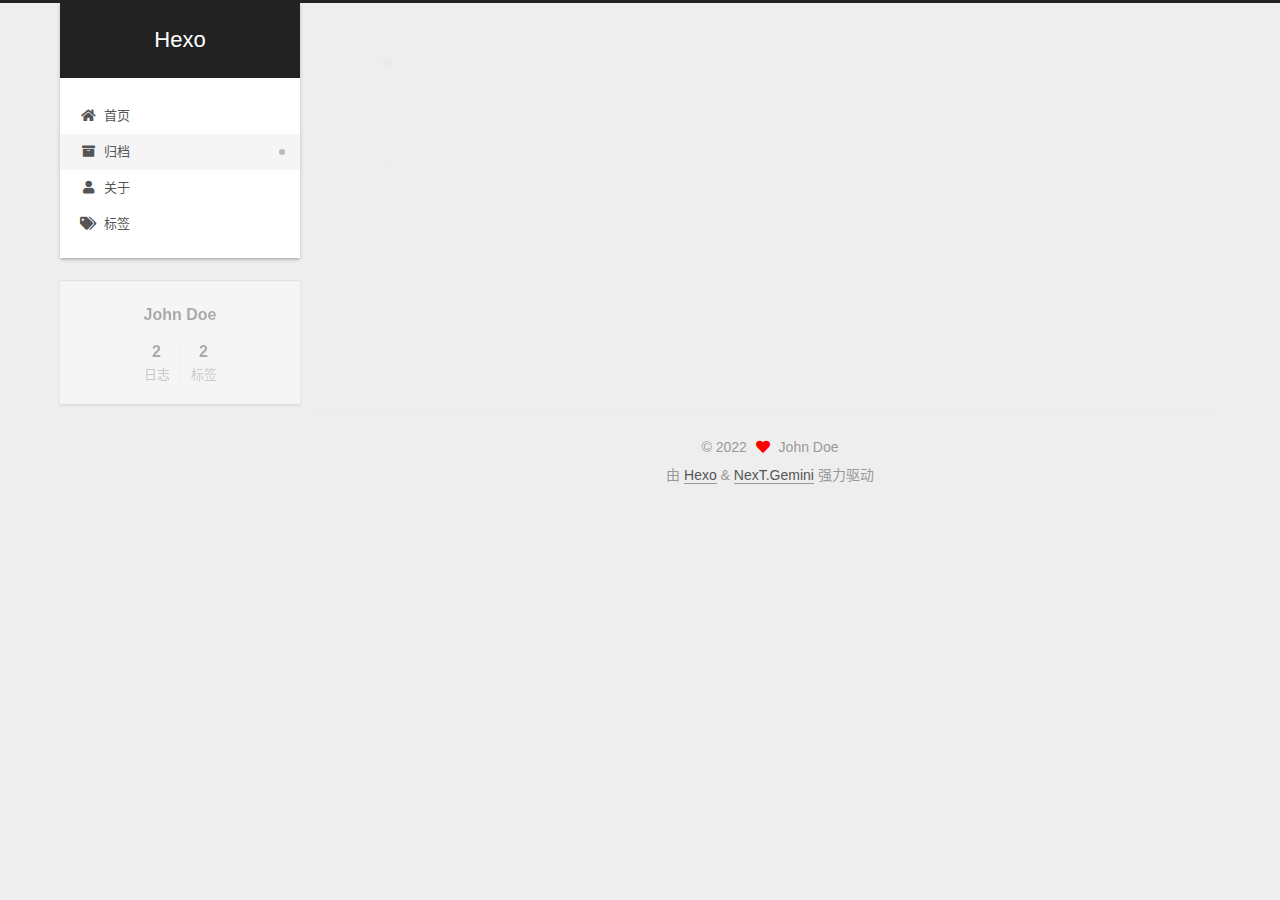
<file: archives/2022/index.html>
<!DOCTYPE html>
<html lang="zh-CN">
<head>
  <meta charset="UTF-8">
<meta name="viewport" content="width=device-width, initial-scale=1, maximum-scale=2">
<meta name="theme-color" content="#222">
<meta name="generator" content="Hexo 6.2.0">
  <link rel="apple-touch-icon" sizes="180x180" href="/images/apple-touch-icon-next.png">
  <link rel="icon" type="image/png" sizes="32x32" href="/images/favicon-32x32-next.png">
  <link rel="icon" type="image/png" sizes="16x16" href="/images/favicon-16x16-next.png">
  <link rel="mask-icon" href="/images/logo.svg" color="#222">

<link rel="stylesheet" href="/css/main.css">


<link rel="stylesheet" href="/lib/font-awesome/css/all.min.css">

<script id="hexo-configurations">
    var NexT = window.NexT || {};
    var CONFIG = {"hostname":"example.com","root":"/","scheme":"Gemini","version":"7.8.0","exturl":false,"sidebar":{"position":"left","display":"post","padding":18,"offset":12,"onmobile":false},"copycode":{"enable":false,"show_result":false,"style":null},"back2top":{"enable":true,"sidebar":false,"scrollpercent":true},"bookmark":{"enable":false,"color":"#222","save":"auto"},"fancybox":false,"mediumzoom":false,"lazyload":false,"pangu":false,"comments":{"style":"tabs","active":"livere","storage":true,"lazyload":false,"nav":null,"activeClass":"livere"},"algolia":{"hits":{"per_page":10},"labels":{"input_placeholder":"Search for Posts","hits_empty":"We didn't find any results for the search: ${query}","hits_stats":"${hits} results found in ${time} ms"}},"localsearch":{"enable":false,"trigger":"auto","top_n_per_article":1,"unescape":false,"preload":false},"motion":{"enable":true,"async":false,"transition":{"post_block":"fadeIn","post_header":"slideDownIn","post_body":"slideDownIn","coll_header":"slideLeftIn","sidebar":"slideUpIn"}}};
  </script>

  <meta property="og:type" content="website">
<meta property="og:title" content="Hexo">
<meta property="og:url" content="http://example.com/archives/2022/index.html">
<meta property="og:site_name" content="Hexo">
<meta property="og:locale" content="zh_CN">
<meta property="article:author" content="John Doe">
<meta name="twitter:card" content="summary">

<link rel="canonical" href="http://example.com/archives/2022/">


<script id="page-configurations">
  // https://hexo.io/docs/variables.html
  CONFIG.page = {
    sidebar: "",
    isHome : false,
    isPost : false,
    lang   : 'zh-CN'
  };
</script>

  <title>归档 | Hexo</title>
  






  <noscript>
  <style>
  .use-motion .brand,
  .use-motion .menu-item,
  .sidebar-inner,
  .use-motion .post-block,
  .use-motion .pagination,
  .use-motion .comments,
  .use-motion .post-header,
  .use-motion .post-body,
  .use-motion .collection-header { opacity: initial; }

  .use-motion .site-title,
  .use-motion .site-subtitle {
    opacity: initial;
    top: initial;
  }

  .use-motion .logo-line-before i { left: initial; }
  .use-motion .logo-line-after i { right: initial; }
  </style>
</noscript>

</head>

<body itemscope itemtype="http://schema.org/WebPage">
  <div class="container use-motion">
    <div class="headband"></div>

    <header class="header" itemscope itemtype="http://schema.org/WPHeader">
      <div class="header-inner"><div class="site-brand-container">
  <div class="site-nav-toggle">
    <div class="toggle" aria-label="切换导航栏">
      <span class="toggle-line toggle-line-first"></span>
      <span class="toggle-line toggle-line-middle"></span>
      <span class="toggle-line toggle-line-last"></span>
    </div>
  </div>

  <div class="site-meta">

    <a href="/" class="brand" rel="start">
      <span class="logo-line-before"><i></i></span>
      <h1 class="site-title">Hexo</h1>
      <span class="logo-line-after"><i></i></span>
    </a>
  </div>

  <div class="site-nav-right">
    <div class="toggle popup-trigger">
    </div>
  </div>
</div>




<nav class="site-nav">
  <ul id="menu" class="main-menu menu">
        <li class="menu-item menu-item-home">

    <a href="/" rel="section"><i class="fa fa-home fa-fw"></i>首页</a>

  </li>
        <li class="menu-item menu-item-archives">

    <a href="/archives/" rel="section"><i class="fa fa-archive fa-fw"></i>归档</a>

  </li>
        <li class="menu-item menu-item-about">

    <a href="/about/" rel="section"><i class="fa fa-user fa-fw"></i>关于</a>

  </li>
        <li class="menu-item menu-item-tags">

    <a href="/tags/" rel="section"><i class="fa fa-tags fa-fw"></i>标签</a>

  </li>
  </ul>
</nav>




</div>
    </header>

    
  <div class="back-to-top">
    <i class="fa fa-arrow-up"></i>
    <span>0%</span>
  </div>


    <main class="main">
      <div class="main-inner">
        <div class="content-wrap">
          

          <div class="content archive">
            

  
  
  
  <div class="post-block">
    <div class="posts-collapse">
      <div class="collection-title">
        <span class="collection-header">嗯..! 目前共计 2 篇日志。 继续努力。</span>
      </div>

      
    <div class="collection-year">
      <span class="collection-header">2022</span>
    </div>

  <article itemscope itemtype="http://schema.org/Article">
    <header class="post-header">

      <div class="post-meta">
        <time itemprop="dateCreated"
              datetime="2022-07-21T17:42:23+08:00"
              content="2022-07-21">
          07-21
        </time>
      </div>

      <div class="post-title">
          <a class="post-title-link" href="/posts/16107/" itemprop="url">
            <span itemprop="name">Hello World</span>
          </a>
      </div>

    </header>
  </article>

  <article itemscope itemtype="http://schema.org/Article">
    <header class="post-header">

      <div class="post-meta">
        <time itemprop="dateCreated"
              datetime="2022-07-20T21:43:59+08:00"
              content="2022-07-20">
          07-20
        </time>
      </div>

      <div class="post-title">
          <a class="post-title-link" href="/posts/14373/" itemprop="url">
            <span itemprop="name">Test</span>
          </a>
      </div>

    </header>
  </article>


    </div>
  </div>
  
  
  

  



          </div>
          

<script>
  window.addEventListener('tabs:register', () => {
    let { activeClass } = CONFIG.comments;
    if (CONFIG.comments.storage) {
      activeClass = localStorage.getItem('comments_active') || activeClass;
    }
    if (activeClass) {
      let activeTab = document.querySelector(`a[href="#comment-${activeClass}"]`);
      if (activeTab) {
        activeTab.click();
      }
    }
  });
  if (CONFIG.comments.storage) {
    window.addEventListener('tabs:click', event => {
      if (!event.target.matches('.tabs-comment .tab-content .tab-pane')) return;
      let commentClass = event.target.classList[1];
      localStorage.setItem('comments_active', commentClass);
    });
  }
</script>

        </div>
          
  
  <div class="toggle sidebar-toggle">
    <span class="toggle-line toggle-line-first"></span>
    <span class="toggle-line toggle-line-middle"></span>
    <span class="toggle-line toggle-line-last"></span>
  </div>

  <aside class="sidebar">
    <div class="sidebar-inner">

      <ul class="sidebar-nav motion-element">
        <li class="sidebar-nav-toc">
          文章目录
        </li>
        <li class="sidebar-nav-overview">
          站点概览
        </li>
      </ul>

      <!--noindex-->
      <div class="post-toc-wrap sidebar-panel">
      </div>
      <!--/noindex-->

      <div class="site-overview-wrap sidebar-panel">
        <div class="site-author motion-element" itemprop="author" itemscope itemtype="http://schema.org/Person">
  <p class="site-author-name" itemprop="name">John Doe</p>
  <div class="site-description" itemprop="description"></div>
</div>
<div class="site-state-wrap motion-element">
  <nav class="site-state">
      <div class="site-state-item site-state-posts">
          <a href="/archives/">
        
          <span class="site-state-item-count">2</span>
          <span class="site-state-item-name">日志</span>
        </a>
      </div>
      <div class="site-state-item site-state-tags">
            <a href="/tags/">
          
        <span class="site-state-item-count">2</span>
        <span class="site-state-item-name">标签</span></a>
      </div>
  </nav>
</div>



      </div>

    </div>
  </aside>
  <div id="sidebar-dimmer"></div>


      </div>
    </main>

    <footer class="footer">
      <div class="footer-inner">
        

        

<div class="copyright">
  
  &copy; 
  <span itemprop="copyrightYear">2022</span>
  <span class="with-love">
    <i class="fa fa-heart"></i>
  </span>
  <span class="author" itemprop="copyrightHolder">John Doe</span>
</div>
  <div class="powered-by">由 <a href="https://hexo.io/" class="theme-link" rel="noopener" target="_blank">Hexo</a> & <a href="https://theme-next.org/" class="theme-link" rel="noopener" target="_blank">NexT.Gemini</a> 强力驱动
  </div>

        








      </div>
    </footer>
  </div>

  
  <script src="/lib/anime.min.js"></script>
  <script src="/lib/velocity/velocity.min.js"></script>
  <script src="/lib/velocity/velocity.ui.min.js"></script>

<script src="/js/utils.js"></script>

<script src="/js/motion.js"></script>


<script src="/js/schemes/pisces.js"></script>


<script src="/js/next-boot.js"></script>




  















  

  


</body>
</html>
</file>
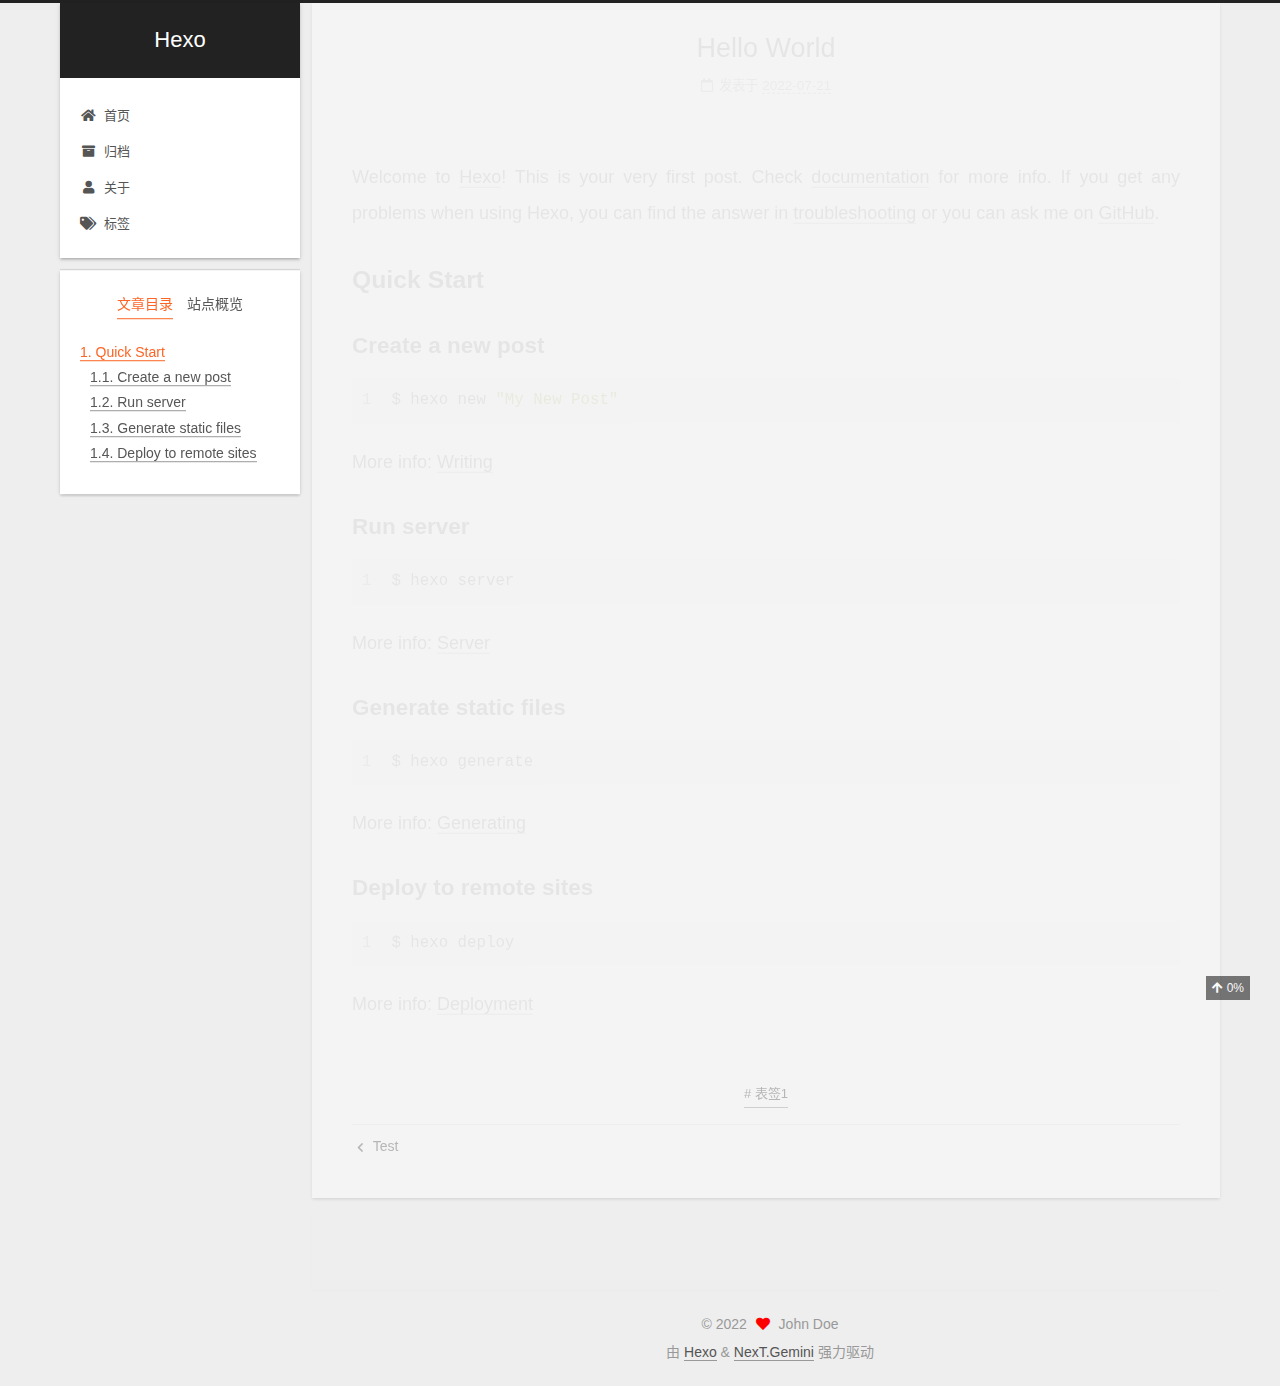
<file: posts/16107/index.html>
<!DOCTYPE html>
<html lang="zh-CN">
<head>
  <meta charset="UTF-8">
<meta name="viewport" content="width=device-width, initial-scale=1, maximum-scale=2">
<meta name="theme-color" content="#222">
<meta name="generator" content="Hexo 6.2.0">
  <link rel="apple-touch-icon" sizes="180x180" href="/images/apple-touch-icon-next.png">
  <link rel="icon" type="image/png" sizes="32x32" href="/images/favicon-32x32-next.png">
  <link rel="icon" type="image/png" sizes="16x16" href="/images/favicon-16x16-next.png">
  <link rel="mask-icon" href="/images/logo.svg" color="#222">

<link rel="stylesheet" href="/css/main.css">


<link rel="stylesheet" href="/lib/font-awesome/css/all.min.css">

<script id="hexo-configurations">
    var NexT = window.NexT || {};
    var CONFIG = {"hostname":"example.com","root":"/","scheme":"Gemini","version":"7.8.0","exturl":false,"sidebar":{"position":"left","display":"post","padding":18,"offset":12,"onmobile":false},"copycode":{"enable":false,"show_result":false,"style":null},"back2top":{"enable":true,"sidebar":false,"scrollpercent":true},"bookmark":{"enable":false,"color":"#222","save":"auto"},"fancybox":false,"mediumzoom":false,"lazyload":false,"pangu":false,"comments":{"style":"tabs","active":"livere","storage":true,"lazyload":false,"nav":null,"activeClass":"livere"},"algolia":{"hits":{"per_page":10},"labels":{"input_placeholder":"Search for Posts","hits_empty":"We didn't find any results for the search: ${query}","hits_stats":"${hits} results found in ${time} ms"}},"localsearch":{"enable":false,"trigger":"auto","top_n_per_article":1,"unescape":false,"preload":false},"motion":{"enable":true,"async":false,"transition":{"post_block":"fadeIn","post_header":"slideDownIn","post_body":"slideDownIn","coll_header":"slideLeftIn","sidebar":"slideUpIn"}}};
  </script>

  <meta name="description" content="Welcome to Hexo! This is your very first post. Check documentation for more info. If you get any problems when using Hexo, you can find the answer in troubleshooting or you can ask me on GitHub. Quick">
<meta property="og:type" content="article">
<meta property="og:title" content="Hello World">
<meta property="og:url" content="http://example.com/posts/16107/index.html">
<meta property="og:site_name" content="Hexo">
<meta property="og:description" content="Welcome to Hexo! This is your very first post. Check documentation for more info. If you get any problems when using Hexo, you can find the answer in troubleshooting or you can ask me on GitHub. Quick">
<meta property="og:locale" content="zh_CN">
<meta property="article:published_time" content="2022-07-21T09:42:23.579Z">
<meta property="article:modified_time" content="2022-07-21T09:42:23.580Z">
<meta property="article:author" content="John Doe">
<meta property="article:tag" content="表签1">
<meta name="twitter:card" content="summary">

<link rel="canonical" href="http://example.com/posts/16107/">


<script id="page-configurations">
  // https://hexo.io/docs/variables.html
  CONFIG.page = {
    sidebar: "",
    isHome : false,
    isPost : true,
    lang   : 'zh-CN'
  };
</script>

  <title>Hello World | Hexo</title>
  






  <noscript>
  <style>
  .use-motion .brand,
  .use-motion .menu-item,
  .sidebar-inner,
  .use-motion .post-block,
  .use-motion .pagination,
  .use-motion .comments,
  .use-motion .post-header,
  .use-motion .post-body,
  .use-motion .collection-header { opacity: initial; }

  .use-motion .site-title,
  .use-motion .site-subtitle {
    opacity: initial;
    top: initial;
  }

  .use-motion .logo-line-before i { left: initial; }
  .use-motion .logo-line-after i { right: initial; }
  </style>
</noscript>

</head>

<body itemscope itemtype="http://schema.org/WebPage">
  <div class="container use-motion">
    <div class="headband"></div>

    <header class="header" itemscope itemtype="http://schema.org/WPHeader">
      <div class="header-inner"><div class="site-brand-container">
  <div class="site-nav-toggle">
    <div class="toggle" aria-label="切换导航栏">
      <span class="toggle-line toggle-line-first"></span>
      <span class="toggle-line toggle-line-middle"></span>
      <span class="toggle-line toggle-line-last"></span>
    </div>
  </div>

  <div class="site-meta">

    <a href="/" class="brand" rel="start">
      <span class="logo-line-before"><i></i></span>
      <h1 class="site-title">Hexo</h1>
      <span class="logo-line-after"><i></i></span>
    </a>
  </div>

  <div class="site-nav-right">
    <div class="toggle popup-trigger">
    </div>
  </div>
</div>




<nav class="site-nav">
  <ul id="menu" class="main-menu menu">
        <li class="menu-item menu-item-home">

    <a href="/" rel="section"><i class="fa fa-home fa-fw"></i>首页</a>

  </li>
        <li class="menu-item menu-item-archives">

    <a href="/archives/" rel="section"><i class="fa fa-archive fa-fw"></i>归档</a>

  </li>
        <li class="menu-item menu-item-about">

    <a href="/about/" rel="section"><i class="fa fa-user fa-fw"></i>关于</a>

  </li>
        <li class="menu-item menu-item-tags">

    <a href="/tags/" rel="section"><i class="fa fa-tags fa-fw"></i>标签</a>

  </li>
  </ul>
</nav>




</div>
    </header>

    
  <div class="back-to-top">
    <i class="fa fa-arrow-up"></i>
    <span>0%</span>
  </div>


    <main class="main">
      <div class="main-inner">
        <div class="content-wrap">
          

          <div class="content post posts-expand">
            

    
  
  
  <article itemscope itemtype="http://schema.org/Article" class="post-block" lang="zh-CN">
    <link itemprop="mainEntityOfPage" href="http://example.com/posts/16107/">

    <span hidden itemprop="author" itemscope itemtype="http://schema.org/Person">
      <meta itemprop="image" content="/images/avatar.gif">
      <meta itemprop="name" content="John Doe">
      <meta itemprop="description" content="">
    </span>

    <span hidden itemprop="publisher" itemscope itemtype="http://schema.org/Organization">
      <meta itemprop="name" content="Hexo">
    </span>
      <header class="post-header">
        <h1 class="post-title" itemprop="name headline">
          Hello World
        </h1>

        <div class="post-meta">
            <span class="post-meta-item">
              <span class="post-meta-item-icon">
                <i class="far fa-calendar"></i>
              </span>
              <span class="post-meta-item-text">发表于</span>

              <time title="创建时间：2022-07-21 17:42:23" itemprop="dateCreated datePublished" datetime="2022-07-21T17:42:23+08:00">2022-07-21</time>
            </span>

          

        </div>
      </header>

    
    
    
    <div class="post-body" itemprop="articleBody">

      
        <p>Welcome to <a target="_blank" rel="noopener" href="https://hexo.io/">Hexo</a>! This is your very first post. Check <a target="_blank" rel="noopener" href="https://hexo.io/docs/">documentation</a> for more info. If you get any problems when using Hexo, you can find the answer in <a target="_blank" rel="noopener" href="https://hexo.io/docs/troubleshooting.html">troubleshooting</a> or you can ask me on <a target="_blank" rel="noopener" href="https://github.com/hexojs/hexo/issues">GitHub</a>.</p>
<h2 id="Quick-Start"><a href="#Quick-Start" class="headerlink" title="Quick Start"></a>Quick Start</h2><h3 id="Create-a-new-post"><a href="#Create-a-new-post" class="headerlink" title="Create a new post"></a>Create a new post</h3><figure class="highlight bash"><table><tr><td class="gutter"><pre><span class="line">1</span><br></pre></td><td class="code"><pre><span class="line">$ hexo new <span class="string">&quot;My New Post&quot;</span></span><br></pre></td></tr></table></figure>

<p>More info: <a target="_blank" rel="noopener" href="https://hexo.io/docs/writing.html">Writing</a></p>
<h3 id="Run-server"><a href="#Run-server" class="headerlink" title="Run server"></a>Run server</h3><figure class="highlight bash"><table><tr><td class="gutter"><pre><span class="line">1</span><br></pre></td><td class="code"><pre><span class="line">$ hexo server</span><br></pre></td></tr></table></figure>

<p>More info: <a target="_blank" rel="noopener" href="https://hexo.io/docs/server.html">Server</a></p>
<h3 id="Generate-static-files"><a href="#Generate-static-files" class="headerlink" title="Generate static files"></a>Generate static files</h3><figure class="highlight bash"><table><tr><td class="gutter"><pre><span class="line">1</span><br></pre></td><td class="code"><pre><span class="line">$ hexo generate</span><br></pre></td></tr></table></figure>

<p>More info: <a target="_blank" rel="noopener" href="https://hexo.io/docs/generating.html">Generating</a></p>
<h3 id="Deploy-to-remote-sites"><a href="#Deploy-to-remote-sites" class="headerlink" title="Deploy to remote sites"></a>Deploy to remote sites</h3><figure class="highlight bash"><table><tr><td class="gutter"><pre><span class="line">1</span><br></pre></td><td class="code"><pre><span class="line">$ hexo deploy</span><br></pre></td></tr></table></figure>

<p>More info: <a target="_blank" rel="noopener" href="https://hexo.io/docs/one-command-deployment.html">Deployment</a></p>

    </div>

    
    
    

      <footer class="post-footer">
          <div class="post-tags">
              <a href="/tags/%E8%A1%A8%E7%AD%BE1/" rel="tag"># 表签1</a>
          </div>

        


        
    <div class="post-nav">
      <div class="post-nav-item">
    <a href="/posts/14373/" rel="prev" title="Test">
      <i class="fa fa-chevron-left"></i> Test
    </a></div>
      <div class="post-nav-item"></div>
    </div>
      </footer>
    
  </article>
  
  
  



          </div>
          
    
  <div class="comments">
    <div id="lv-container" data-id="city" data-uid="MTAyMC81Njg5Mi8zMzM1Ng=="></div>
  </div>
  

<script>
  window.addEventListener('tabs:register', () => {
    let { activeClass } = CONFIG.comments;
    if (CONFIG.comments.storage) {
      activeClass = localStorage.getItem('comments_active') || activeClass;
    }
    if (activeClass) {
      let activeTab = document.querySelector(`a[href="#comment-${activeClass}"]`);
      if (activeTab) {
        activeTab.click();
      }
    }
  });
  if (CONFIG.comments.storage) {
    window.addEventListener('tabs:click', event => {
      if (!event.target.matches('.tabs-comment .tab-content .tab-pane')) return;
      let commentClass = event.target.classList[1];
      localStorage.setItem('comments_active', commentClass);
    });
  }
</script>

        </div>
          
  
  <div class="toggle sidebar-toggle">
    <span class="toggle-line toggle-line-first"></span>
    <span class="toggle-line toggle-line-middle"></span>
    <span class="toggle-line toggle-line-last"></span>
  </div>

  <aside class="sidebar">
    <div class="sidebar-inner">

      <ul class="sidebar-nav motion-element">
        <li class="sidebar-nav-toc">
          文章目录
        </li>
        <li class="sidebar-nav-overview">
          站点概览
        </li>
      </ul>

      <!--noindex-->
      <div class="post-toc-wrap sidebar-panel">
          <div class="post-toc motion-element"><ol class="nav"><li class="nav-item nav-level-2"><a class="nav-link" href="#Quick-Start"><span class="nav-number">1.</span> <span class="nav-text">Quick Start</span></a><ol class="nav-child"><li class="nav-item nav-level-3"><a class="nav-link" href="#Create-a-new-post"><span class="nav-number">1.1.</span> <span class="nav-text">Create a new post</span></a></li><li class="nav-item nav-level-3"><a class="nav-link" href="#Run-server"><span class="nav-number">1.2.</span> <span class="nav-text">Run server</span></a></li><li class="nav-item nav-level-3"><a class="nav-link" href="#Generate-static-files"><span class="nav-number">1.3.</span> <span class="nav-text">Generate static files</span></a></li><li class="nav-item nav-level-3"><a class="nav-link" href="#Deploy-to-remote-sites"><span class="nav-number">1.4.</span> <span class="nav-text">Deploy to remote sites</span></a></li></ol></li></ol></div>
      </div>
      <!--/noindex-->

      <div class="site-overview-wrap sidebar-panel">
        <div class="site-author motion-element" itemprop="author" itemscope itemtype="http://schema.org/Person">
  <p class="site-author-name" itemprop="name">John Doe</p>
  <div class="site-description" itemprop="description"></div>
</div>
<div class="site-state-wrap motion-element">
  <nav class="site-state">
      <div class="site-state-item site-state-posts">
          <a href="/archives/">
        
          <span class="site-state-item-count">2</span>
          <span class="site-state-item-name">日志</span>
        </a>
      </div>
      <div class="site-state-item site-state-tags">
            <a href="/tags/">
          
        <span class="site-state-item-count">2</span>
        <span class="site-state-item-name">标签</span></a>
      </div>
  </nav>
</div>



      </div>

    </div>
  </aside>
  <div id="sidebar-dimmer"></div>


      </div>
    </main>

    <footer class="footer">
      <div class="footer-inner">
        

        

<div class="copyright">
  
  &copy; 
  <span itemprop="copyrightYear">2022</span>
  <span class="with-love">
    <i class="fa fa-heart"></i>
  </span>
  <span class="author" itemprop="copyrightHolder">John Doe</span>
</div>
  <div class="powered-by">由 <a href="https://hexo.io/" class="theme-link" rel="noopener" target="_blank">Hexo</a> & <a href="https://theme-next.org/" class="theme-link" rel="noopener" target="_blank">NexT.Gemini</a> 强力驱动
  </div>

        








      </div>
    </footer>
  </div>

  
  <script src="/lib/anime.min.js"></script>
  <script src="/lib/velocity/velocity.min.js"></script>
  <script src="/lib/velocity/velocity.ui.min.js"></script>

<script src="/js/utils.js"></script>

<script src="/js/motion.js"></script>


<script src="/js/schemes/pisces.js"></script>


<script src="/js/next-boot.js"></script>




  















  

  

<script>
NexT.utils.loadComments(document.querySelector('#lv-container'), () => {
  window.livereOptions = {
    refer: location.pathname.replace(CONFIG.root, '').replace('index.html', '')
  };
  (function(d, s) {
    var j, e = d.getElementsByTagName(s)[0];
    if (typeof LivereTower === 'function') { return; }
    j = d.createElement(s);
    j.src = 'https://cdn-city.livere.com/js/embed.dist.js';
    j.async = true;
    e.parentNode.insertBefore(j, e);
  })(document, 'script');
});
</script>

</body>
</html>
</file>
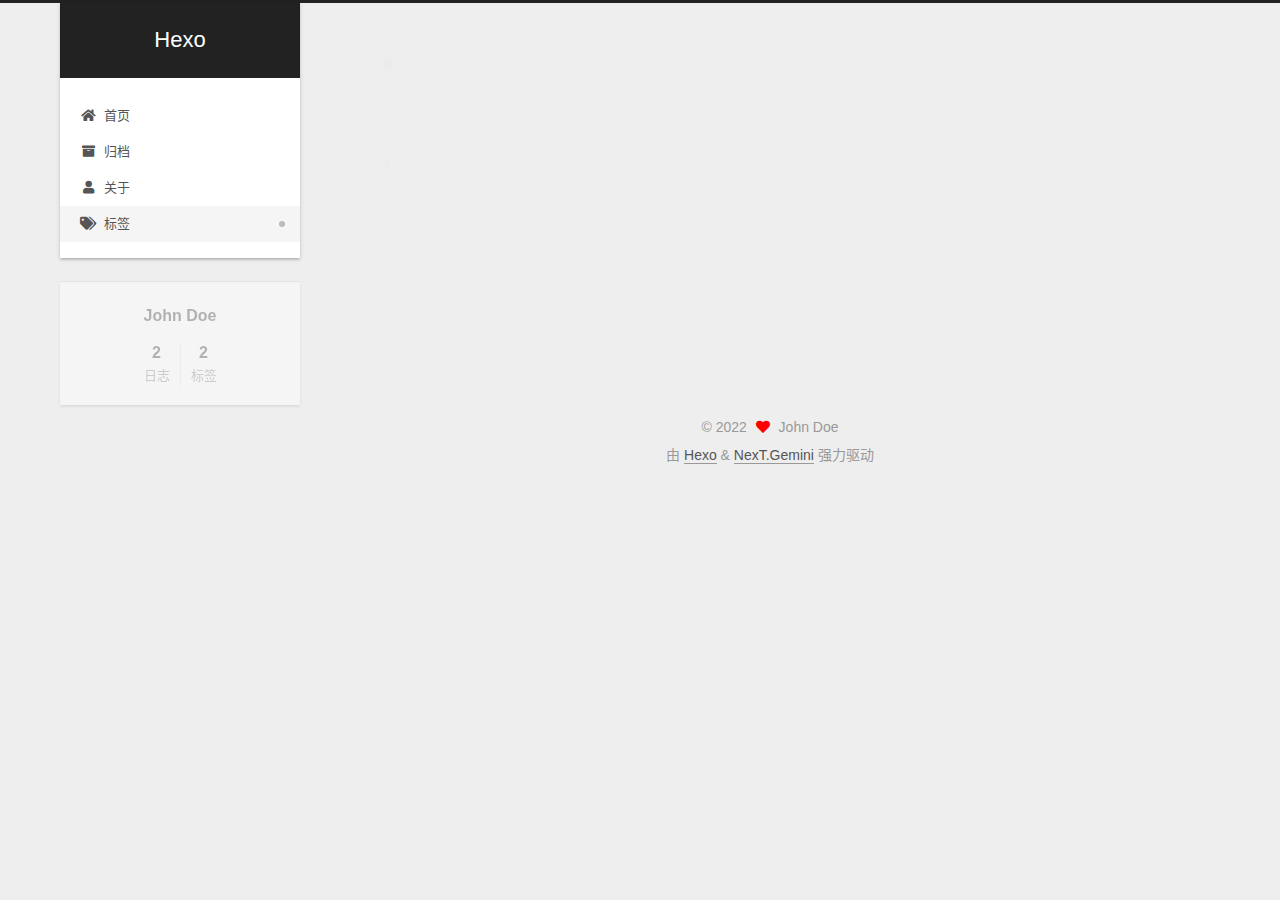
<file: tags/标签2/index.html>
<!DOCTYPE html>
<html lang="zh-CN">
<head>
  <meta charset="UTF-8">
<meta name="viewport" content="width=device-width, initial-scale=1, maximum-scale=2">
<meta name="theme-color" content="#222">
<meta name="generator" content="Hexo 6.2.0">
  <link rel="apple-touch-icon" sizes="180x180" href="/images/apple-touch-icon-next.png">
  <link rel="icon" type="image/png" sizes="32x32" href="/images/favicon-32x32-next.png">
  <link rel="icon" type="image/png" sizes="16x16" href="/images/favicon-16x16-next.png">
  <link rel="mask-icon" href="/images/logo.svg" color="#222">

<link rel="stylesheet" href="/css/main.css">


<link rel="stylesheet" href="/lib/font-awesome/css/all.min.css">

<script id="hexo-configurations">
    var NexT = window.NexT || {};
    var CONFIG = {"hostname":"example.com","root":"/","scheme":"Gemini","version":"7.8.0","exturl":false,"sidebar":{"position":"left","display":"post","padding":18,"offset":12,"onmobile":false},"copycode":{"enable":false,"show_result":false,"style":null},"back2top":{"enable":true,"sidebar":false,"scrollpercent":true},"bookmark":{"enable":false,"color":"#222","save":"auto"},"fancybox":false,"mediumzoom":false,"lazyload":false,"pangu":false,"comments":{"style":"tabs","active":"livere","storage":true,"lazyload":false,"nav":null,"activeClass":"livere"},"algolia":{"hits":{"per_page":10},"labels":{"input_placeholder":"Search for Posts","hits_empty":"We didn't find any results for the search: ${query}","hits_stats":"${hits} results found in ${time} ms"}},"localsearch":{"enable":false,"trigger":"auto","top_n_per_article":1,"unescape":false,"preload":false},"motion":{"enable":true,"async":false,"transition":{"post_block":"fadeIn","post_header":"slideDownIn","post_body":"slideDownIn","coll_header":"slideLeftIn","sidebar":"slideUpIn"}}};
  </script>

  <meta property="og:type" content="website">
<meta property="og:title" content="Hexo">
<meta property="og:url" content="http://example.com/tags/%E6%A0%87%E7%AD%BE2/index.html">
<meta property="og:site_name" content="Hexo">
<meta property="og:locale" content="zh_CN">
<meta property="article:author" content="John Doe">
<meta name="twitter:card" content="summary">

<link rel="canonical" href="http://example.com/tags/%E6%A0%87%E7%AD%BE2/">


<script id="page-configurations">
  // https://hexo.io/docs/variables.html
  CONFIG.page = {
    sidebar: "",
    isHome : false,
    isPost : false,
    lang   : 'zh-CN'
  };
</script>

  <title>标签: 标签2 | Hexo</title>
  






  <noscript>
  <style>
  .use-motion .brand,
  .use-motion .menu-item,
  .sidebar-inner,
  .use-motion .post-block,
  .use-motion .pagination,
  .use-motion .comments,
  .use-motion .post-header,
  .use-motion .post-body,
  .use-motion .collection-header { opacity: initial; }

  .use-motion .site-title,
  .use-motion .site-subtitle {
    opacity: initial;
    top: initial;
  }

  .use-motion .logo-line-before i { left: initial; }
  .use-motion .logo-line-after i { right: initial; }
  </style>
</noscript>

</head>

<body itemscope itemtype="http://schema.org/WebPage">
  <div class="container use-motion">
    <div class="headband"></div>

    <header class="header" itemscope itemtype="http://schema.org/WPHeader">
      <div class="header-inner"><div class="site-brand-container">
  <div class="site-nav-toggle">
    <div class="toggle" aria-label="切换导航栏">
      <span class="toggle-line toggle-line-first"></span>
      <span class="toggle-line toggle-line-middle"></span>
      <span class="toggle-line toggle-line-last"></span>
    </div>
  </div>

  <div class="site-meta">

    <a href="/" class="brand" rel="start">
      <span class="logo-line-before"><i></i></span>
      <h1 class="site-title">Hexo</h1>
      <span class="logo-line-after"><i></i></span>
    </a>
  </div>

  <div class="site-nav-right">
    <div class="toggle popup-trigger">
    </div>
  </div>
</div>




<nav class="site-nav">
  <ul id="menu" class="main-menu menu">
        <li class="menu-item menu-item-home">

    <a href="/" rel="section"><i class="fa fa-home fa-fw"></i>首页</a>

  </li>
        <li class="menu-item menu-item-archives">

    <a href="/archives/" rel="section"><i class="fa fa-archive fa-fw"></i>归档</a>

  </li>
        <li class="menu-item menu-item-about">

    <a href="/about/" rel="section"><i class="fa fa-user fa-fw"></i>关于</a>

  </li>
        <li class="menu-item menu-item-tags">

    <a href="/tags/" rel="section"><i class="fa fa-tags fa-fw"></i>标签</a>

  </li>
  </ul>
</nav>




</div>
    </header>

    
  <div class="back-to-top">
    <i class="fa fa-arrow-up"></i>
    <span>0%</span>
  </div>


    <main class="main">
      <div class="main-inner">
        <div class="content-wrap">
          

          <div class="content tag">
            

  
  
  
  <div class="post-block">
    <div class="posts-collapse">
      <div class="collection-title">
        <h2 class="collection-header">标签2
          <small>标签</small>
        </h2>
      </div>

      
    <div class="collection-year">
      <span class="collection-header">2022</span>
    </div>

  <article itemscope itemtype="http://schema.org/Article">
    <header class="post-header">

      <div class="post-meta">
        <time itemprop="dateCreated"
              datetime="2022-07-20T21:43:59+08:00"
              content="2022-07-20">
          07-20
        </time>
      </div>

      <div class="post-title">
          <a class="post-title-link" href="/posts/14373/" itemprop="url">
            <span itemprop="name">Test</span>
          </a>
      </div>

    </header>
  </article>

    </div>
  </div>
  
  
  

  



          </div>
          

<script>
  window.addEventListener('tabs:register', () => {
    let { activeClass } = CONFIG.comments;
    if (CONFIG.comments.storage) {
      activeClass = localStorage.getItem('comments_active') || activeClass;
    }
    if (activeClass) {
      let activeTab = document.querySelector(`a[href="#comment-${activeClass}"]`);
      if (activeTab) {
        activeTab.click();
      }
    }
  });
  if (CONFIG.comments.storage) {
    window.addEventListener('tabs:click', event => {
      if (!event.target.matches('.tabs-comment .tab-content .tab-pane')) return;
      let commentClass = event.target.classList[1];
      localStorage.setItem('comments_active', commentClass);
    });
  }
</script>

        </div>
          
  
  <div class="toggle sidebar-toggle">
    <span class="toggle-line toggle-line-first"></span>
    <span class="toggle-line toggle-line-middle"></span>
    <span class="toggle-line toggle-line-last"></span>
  </div>

  <aside class="sidebar">
    <div class="sidebar-inner">

      <ul class="sidebar-nav motion-element">
        <li class="sidebar-nav-toc">
          文章目录
        </li>
        <li class="sidebar-nav-overview">
          站点概览
        </li>
      </ul>

      <!--noindex-->
      <div class="post-toc-wrap sidebar-panel">
      </div>
      <!--/noindex-->

      <div class="site-overview-wrap sidebar-panel">
        <div class="site-author motion-element" itemprop="author" itemscope itemtype="http://schema.org/Person">
  <p class="site-author-name" itemprop="name">John Doe</p>
  <div class="site-description" itemprop="description"></div>
</div>
<div class="site-state-wrap motion-element">
  <nav class="site-state">
      <div class="site-state-item site-state-posts">
          <a href="/archives/">
        
          <span class="site-state-item-count">2</span>
          <span class="site-state-item-name">日志</span>
        </a>
      </div>
      <div class="site-state-item site-state-tags">
            <a href="/tags/">
          
        <span class="site-state-item-count">2</span>
        <span class="site-state-item-name">标签</span></a>
      </div>
  </nav>
</div>



      </div>

    </div>
  </aside>
  <div id="sidebar-dimmer"></div>


      </div>
    </main>

    <footer class="footer">
      <div class="footer-inner">
        

        

<div class="copyright">
  
  &copy; 
  <span itemprop="copyrightYear">2022</span>
  <span class="with-love">
    <i class="fa fa-heart"></i>
  </span>
  <span class="author" itemprop="copyrightHolder">John Doe</span>
</div>
  <div class="powered-by">由 <a href="https://hexo.io/" class="theme-link" rel="noopener" target="_blank">Hexo</a> & <a href="https://theme-next.org/" class="theme-link" rel="noopener" target="_blank">NexT.Gemini</a> 强力驱动
  </div>

        








      </div>
    </footer>
  </div>

  
  <script src="/lib/anime.min.js"></script>
  <script src="/lib/velocity/velocity.min.js"></script>
  <script src="/lib/velocity/velocity.ui.min.js"></script>

<script src="/js/utils.js"></script>

<script src="/js/motion.js"></script>


<script src="/js/schemes/pisces.js"></script>


<script src="/js/next-boot.js"></script>




  















  

  


</body>
</html>
</file>
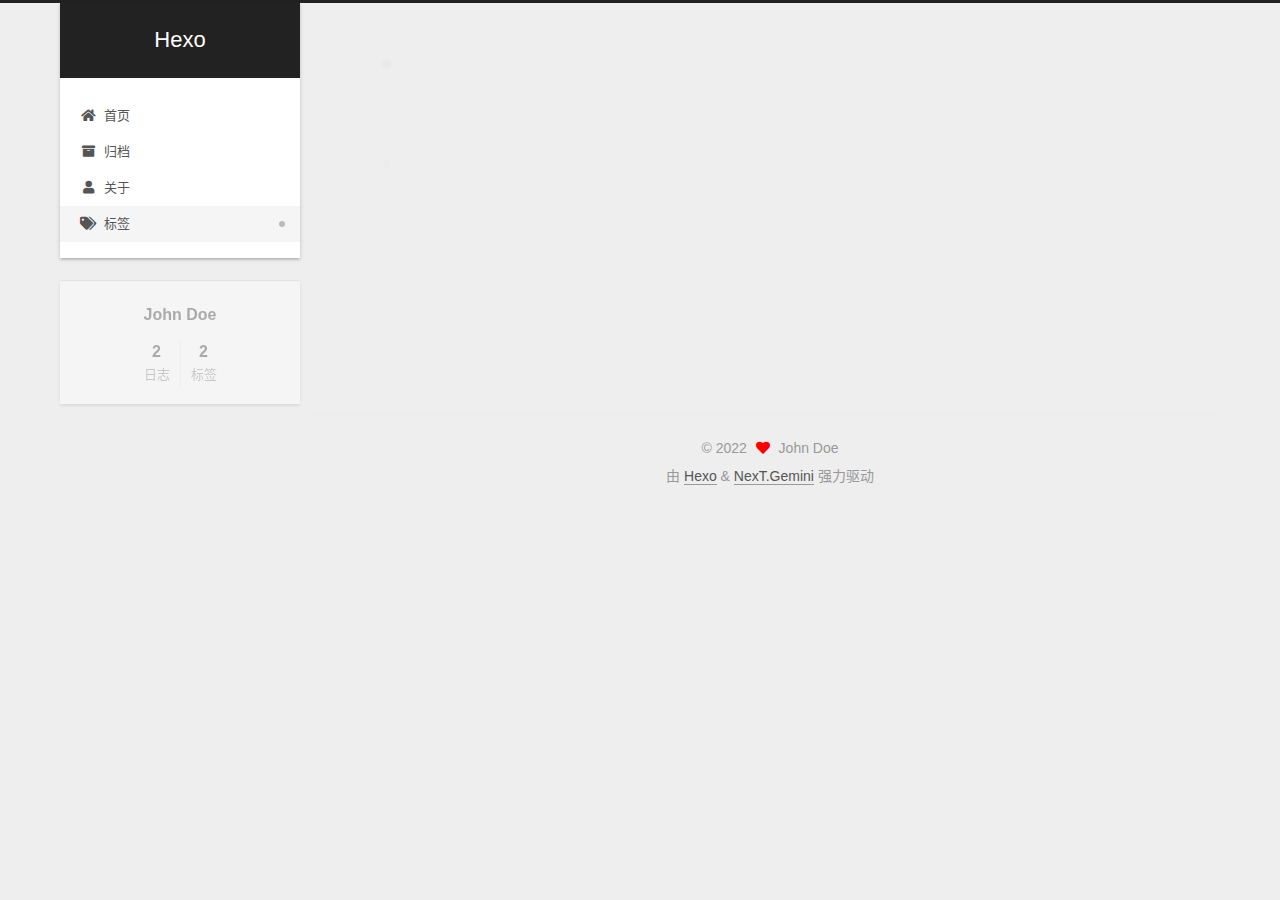
<file: tags/表签1/index.html>
<!DOCTYPE html>
<html lang="zh-CN">
<head>
  <meta charset="UTF-8">
<meta name="viewport" content="width=device-width, initial-scale=1, maximum-scale=2">
<meta name="theme-color" content="#222">
<meta name="generator" content="Hexo 6.2.0">
  <link rel="apple-touch-icon" sizes="180x180" href="/images/apple-touch-icon-next.png">
  <link rel="icon" type="image/png" sizes="32x32" href="/images/favicon-32x32-next.png">
  <link rel="icon" type="image/png" sizes="16x16" href="/images/favicon-16x16-next.png">
  <link rel="mask-icon" href="/images/logo.svg" color="#222">

<link rel="stylesheet" href="/css/main.css">


<link rel="stylesheet" href="/lib/font-awesome/css/all.min.css">

<script id="hexo-configurations">
    var NexT = window.NexT || {};
    var CONFIG = {"hostname":"example.com","root":"/","scheme":"Gemini","version":"7.8.0","exturl":false,"sidebar":{"position":"left","display":"post","padding":18,"offset":12,"onmobile":false},"copycode":{"enable":false,"show_result":false,"style":null},"back2top":{"enable":true,"sidebar":false,"scrollpercent":true},"bookmark":{"enable":false,"color":"#222","save":"auto"},"fancybox":false,"mediumzoom":false,"lazyload":false,"pangu":false,"comments":{"style":"tabs","active":"livere","storage":true,"lazyload":false,"nav":null,"activeClass":"livere"},"algolia":{"hits":{"per_page":10},"labels":{"input_placeholder":"Search for Posts","hits_empty":"We didn't find any results for the search: ${query}","hits_stats":"${hits} results found in ${time} ms"}},"localsearch":{"enable":false,"trigger":"auto","top_n_per_article":1,"unescape":false,"preload":false},"motion":{"enable":true,"async":false,"transition":{"post_block":"fadeIn","post_header":"slideDownIn","post_body":"slideDownIn","coll_header":"slideLeftIn","sidebar":"slideUpIn"}}};
  </script>

  <meta property="og:type" content="website">
<meta property="og:title" content="Hexo">
<meta property="og:url" content="http://example.com/tags/%E8%A1%A8%E7%AD%BE1/index.html">
<meta property="og:site_name" content="Hexo">
<meta property="og:locale" content="zh_CN">
<meta property="article:author" content="John Doe">
<meta name="twitter:card" content="summary">

<link rel="canonical" href="http://example.com/tags/%E8%A1%A8%E7%AD%BE1/">


<script id="page-configurations">
  // https://hexo.io/docs/variables.html
  CONFIG.page = {
    sidebar: "",
    isHome : false,
    isPost : false,
    lang   : 'zh-CN'
  };
</script>

  <title>标签: 表签1 | Hexo</title>
  






  <noscript>
  <style>
  .use-motion .brand,
  .use-motion .menu-item,
  .sidebar-inner,
  .use-motion .post-block,
  .use-motion .pagination,
  .use-motion .comments,
  .use-motion .post-header,
  .use-motion .post-body,
  .use-motion .collection-header { opacity: initial; }

  .use-motion .site-title,
  .use-motion .site-subtitle {
    opacity: initial;
    top: initial;
  }

  .use-motion .logo-line-before i { left: initial; }
  .use-motion .logo-line-after i { right: initial; }
  </style>
</noscript>

</head>

<body itemscope itemtype="http://schema.org/WebPage">
  <div class="container use-motion">
    <div class="headband"></div>

    <header class="header" itemscope itemtype="http://schema.org/WPHeader">
      <div class="header-inner"><div class="site-brand-container">
  <div class="site-nav-toggle">
    <div class="toggle" aria-label="切换导航栏">
      <span class="toggle-line toggle-line-first"></span>
      <span class="toggle-line toggle-line-middle"></span>
      <span class="toggle-line toggle-line-last"></span>
    </div>
  </div>

  <div class="site-meta">

    <a href="/" class="brand" rel="start">
      <span class="logo-line-before"><i></i></span>
      <h1 class="site-title">Hexo</h1>
      <span class="logo-line-after"><i></i></span>
    </a>
  </div>

  <div class="site-nav-right">
    <div class="toggle popup-trigger">
    </div>
  </div>
</div>




<nav class="site-nav">
  <ul id="menu" class="main-menu menu">
        <li class="menu-item menu-item-home">

    <a href="/" rel="section"><i class="fa fa-home fa-fw"></i>首页</a>

  </li>
        <li class="menu-item menu-item-archives">

    <a href="/archives/" rel="section"><i class="fa fa-archive fa-fw"></i>归档</a>

  </li>
        <li class="menu-item menu-item-about">

    <a href="/about/" rel="section"><i class="fa fa-user fa-fw"></i>关于</a>

  </li>
        <li class="menu-item menu-item-tags">

    <a href="/tags/" rel="section"><i class="fa fa-tags fa-fw"></i>标签</a>

  </li>
  </ul>
</nav>




</div>
    </header>

    
  <div class="back-to-top">
    <i class="fa fa-arrow-up"></i>
    <span>0%</span>
  </div>


    <main class="main">
      <div class="main-inner">
        <div class="content-wrap">
          

          <div class="content tag">
            

  
  
  
  <div class="post-block">
    <div class="posts-collapse">
      <div class="collection-title">
        <h2 class="collection-header">表签1
          <small>标签</small>
        </h2>
      </div>

      
    <div class="collection-year">
      <span class="collection-header">2022</span>
    </div>

  <article itemscope itemtype="http://schema.org/Article">
    <header class="post-header">

      <div class="post-meta">
        <time itemprop="dateCreated"
              datetime="2022-07-21T17:42:23+08:00"
              content="2022-07-21">
          07-21
        </time>
      </div>

      <div class="post-title">
          <a class="post-title-link" href="/posts/16107/" itemprop="url">
            <span itemprop="name">Hello World</span>
          </a>
      </div>

    </header>
  </article>

  <article itemscope itemtype="http://schema.org/Article">
    <header class="post-header">

      <div class="post-meta">
        <time itemprop="dateCreated"
              datetime="2022-07-20T21:43:59+08:00"
              content="2022-07-20">
          07-20
        </time>
      </div>

      <div class="post-title">
          <a class="post-title-link" href="/posts/14373/" itemprop="url">
            <span itemprop="name">Test</span>
          </a>
      </div>

    </header>
  </article>

    </div>
  </div>
  
  
  

  



          </div>
          

<script>
  window.addEventListener('tabs:register', () => {
    let { activeClass } = CONFIG.comments;
    if (CONFIG.comments.storage) {
      activeClass = localStorage.getItem('comments_active') || activeClass;
    }
    if (activeClass) {
      let activeTab = document.querySelector(`a[href="#comment-${activeClass}"]`);
      if (activeTab) {
        activeTab.click();
      }
    }
  });
  if (CONFIG.comments.storage) {
    window.addEventListener('tabs:click', event => {
      if (!event.target.matches('.tabs-comment .tab-content .tab-pane')) return;
      let commentClass = event.target.classList[1];
      localStorage.setItem('comments_active', commentClass);
    });
  }
</script>

        </div>
          
  
  <div class="toggle sidebar-toggle">
    <span class="toggle-line toggle-line-first"></span>
    <span class="toggle-line toggle-line-middle"></span>
    <span class="toggle-line toggle-line-last"></span>
  </div>

  <aside class="sidebar">
    <div class="sidebar-inner">

      <ul class="sidebar-nav motion-element">
        <li class="sidebar-nav-toc">
          文章目录
        </li>
        <li class="sidebar-nav-overview">
          站点概览
        </li>
      </ul>

      <!--noindex-->
      <div class="post-toc-wrap sidebar-panel">
      </div>
      <!--/noindex-->

      <div class="site-overview-wrap sidebar-panel">
        <div class="site-author motion-element" itemprop="author" itemscope itemtype="http://schema.org/Person">
  <p class="site-author-name" itemprop="name">John Doe</p>
  <div class="site-description" itemprop="description"></div>
</div>
<div class="site-state-wrap motion-element">
  <nav class="site-state">
      <div class="site-state-item site-state-posts">
          <a href="/archives/">
        
          <span class="site-state-item-count">2</span>
          <span class="site-state-item-name">日志</span>
        </a>
      </div>
      <div class="site-state-item site-state-tags">
            <a href="/tags/">
          
        <span class="site-state-item-count">2</span>
        <span class="site-state-item-name">标签</span></a>
      </div>
  </nav>
</div>



      </div>

    </div>
  </aside>
  <div id="sidebar-dimmer"></div>


      </div>
    </main>

    <footer class="footer">
      <div class="footer-inner">
        

        

<div class="copyright">
  
  &copy; 
  <span itemprop="copyrightYear">2022</span>
  <span class="with-love">
    <i class="fa fa-heart"></i>
  </span>
  <span class="author" itemprop="copyrightHolder">John Doe</span>
</div>
  <div class="powered-by">由 <a href="https://hexo.io/" class="theme-link" rel="noopener" target="_blank">Hexo</a> & <a href="https://theme-next.org/" class="theme-link" rel="noopener" target="_blank">NexT.Gemini</a> 强力驱动
  </div>

        








      </div>
    </footer>
  </div>

  
  <script src="/lib/anime.min.js"></script>
  <script src="/lib/velocity/velocity.min.js"></script>
  <script src="/lib/velocity/velocity.ui.min.js"></script>

<script src="/js/utils.js"></script>

<script src="/js/motion.js"></script>


<script src="/js/schemes/pisces.js"></script>


<script src="/js/next-boot.js"></script>




  















  

  


</body>
</html>
</file>
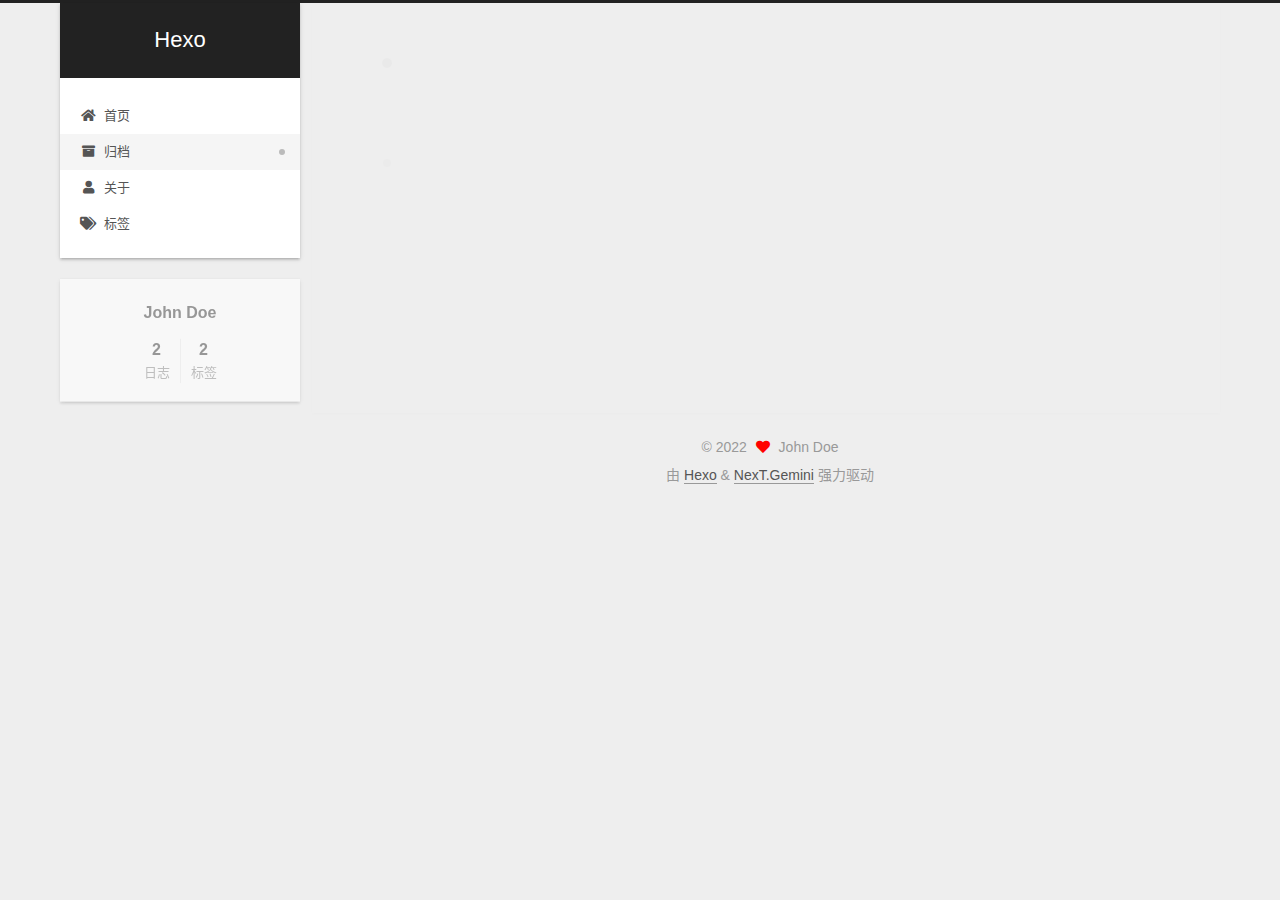
<file: archives/2022/07/index.html>
<!DOCTYPE html>
<html lang="zh-CN">
<head>
  <meta charset="UTF-8">
<meta name="viewport" content="width=device-width, initial-scale=1, maximum-scale=2">
<meta name="theme-color" content="#222">
<meta name="generator" content="Hexo 6.2.0">
  <link rel="apple-touch-icon" sizes="180x180" href="/images/apple-touch-icon-next.png">
  <link rel="icon" type="image/png" sizes="32x32" href="/images/favicon-32x32-next.png">
  <link rel="icon" type="image/png" sizes="16x16" href="/images/favicon-16x16-next.png">
  <link rel="mask-icon" href="/images/logo.svg" color="#222">

<link rel="stylesheet" href="/css/main.css">


<link rel="stylesheet" href="/lib/font-awesome/css/all.min.css">

<script id="hexo-configurations">
    var NexT = window.NexT || {};
    var CONFIG = {"hostname":"example.com","root":"/","scheme":"Gemini","version":"7.8.0","exturl":false,"sidebar":{"position":"left","display":"post","padding":18,"offset":12,"onmobile":false},"copycode":{"enable":false,"show_result":false,"style":null},"back2top":{"enable":true,"sidebar":false,"scrollpercent":true},"bookmark":{"enable":false,"color":"#222","save":"auto"},"fancybox":false,"mediumzoom":false,"lazyload":false,"pangu":false,"comments":{"style":"tabs","active":"livere","storage":true,"lazyload":false,"nav":null,"activeClass":"livere"},"algolia":{"hits":{"per_page":10},"labels":{"input_placeholder":"Search for Posts","hits_empty":"We didn't find any results for the search: ${query}","hits_stats":"${hits} results found in ${time} ms"}},"localsearch":{"enable":false,"trigger":"auto","top_n_per_article":1,"unescape":false,"preload":false},"motion":{"enable":true,"async":false,"transition":{"post_block":"fadeIn","post_header":"slideDownIn","post_body":"slideDownIn","coll_header":"slideLeftIn","sidebar":"slideUpIn"}}};
  </script>

  <meta property="og:type" content="website">
<meta property="og:title" content="Hexo">
<meta property="og:url" content="http://example.com/archives/2022/07/index.html">
<meta property="og:site_name" content="Hexo">
<meta property="og:locale" content="zh_CN">
<meta property="article:author" content="John Doe">
<meta name="twitter:card" content="summary">

<link rel="canonical" href="http://example.com/archives/2022/07/">


<script id="page-configurations">
  // https://hexo.io/docs/variables.html
  CONFIG.page = {
    sidebar: "",
    isHome : false,
    isPost : false,
    lang   : 'zh-CN'
  };
</script>

  <title>归档 | Hexo</title>
  






  <noscript>
  <style>
  .use-motion .brand,
  .use-motion .menu-item,
  .sidebar-inner,
  .use-motion .post-block,
  .use-motion .pagination,
  .use-motion .comments,
  .use-motion .post-header,
  .use-motion .post-body,
  .use-motion .collection-header { opacity: initial; }

  .use-motion .site-title,
  .use-motion .site-subtitle {
    opacity: initial;
    top: initial;
  }

  .use-motion .logo-line-before i { left: initial; }
  .use-motion .logo-line-after i { right: initial; }
  </style>
</noscript>

</head>

<body itemscope itemtype="http://schema.org/WebPage">
  <div class="container use-motion">
    <div class="headband"></div>

    <header class="header" itemscope itemtype="http://schema.org/WPHeader">
      <div class="header-inner"><div class="site-brand-container">
  <div class="site-nav-toggle">
    <div class="toggle" aria-label="切换导航栏">
      <span class="toggle-line toggle-line-first"></span>
      <span class="toggle-line toggle-line-middle"></span>
      <span class="toggle-line toggle-line-last"></span>
    </div>
  </div>

  <div class="site-meta">

    <a href="/" class="brand" rel="start">
      <span class="logo-line-before"><i></i></span>
      <h1 class="site-title">Hexo</h1>
      <span class="logo-line-after"><i></i></span>
    </a>
  </div>

  <div class="site-nav-right">
    <div class="toggle popup-trigger">
    </div>
  </div>
</div>




<nav class="site-nav">
  <ul id="menu" class="main-menu menu">
        <li class="menu-item menu-item-home">

    <a href="/" rel="section"><i class="fa fa-home fa-fw"></i>首页</a>

  </li>
        <li class="menu-item menu-item-archives">

    <a href="/archives/" rel="section"><i class="fa fa-archive fa-fw"></i>归档</a>

  </li>
        <li class="menu-item menu-item-about">

    <a href="/about/" rel="section"><i class="fa fa-user fa-fw"></i>关于</a>

  </li>
        <li class="menu-item menu-item-tags">

    <a href="/tags/" rel="section"><i class="fa fa-tags fa-fw"></i>标签</a>

  </li>
  </ul>
</nav>




</div>
    </header>

    
  <div class="back-to-top">
    <i class="fa fa-arrow-up"></i>
    <span>0%</span>
  </div>


    <main class="main">
      <div class="main-inner">
        <div class="content-wrap">
          

          <div class="content archive">
            

  
  
  
  <div class="post-block">
    <div class="posts-collapse">
      <div class="collection-title">
        <span class="collection-header">嗯..! 目前共计 2 篇日志。 继续努力。</span>
      </div>

      
    <div class="collection-year">
      <span class="collection-header">2022</span>
    </div>

  <article itemscope itemtype="http://schema.org/Article">
    <header class="post-header">

      <div class="post-meta">
        <time itemprop="dateCreated"
              datetime="2022-07-21T17:42:23+08:00"
              content="2022-07-21">
          07-21
        </time>
      </div>

      <div class="post-title">
          <a class="post-title-link" href="/posts/16107/" itemprop="url">
            <span itemprop="name">Hello World</span>
          </a>
      </div>

    </header>
  </article>

  <article itemscope itemtype="http://schema.org/Article">
    <header class="post-header">

      <div class="post-meta">
        <time itemprop="dateCreated"
              datetime="2022-07-20T21:43:59+08:00"
              content="2022-07-20">
          07-20
        </time>
      </div>

      <div class="post-title">
          <a class="post-title-link" href="/posts/14373/" itemprop="url">
            <span itemprop="name">Test</span>
          </a>
      </div>

    </header>
  </article>


    </div>
  </div>
  
  
  

  



          </div>
          

<script>
  window.addEventListener('tabs:register', () => {
    let { activeClass } = CONFIG.comments;
    if (CONFIG.comments.storage) {
      activeClass = localStorage.getItem('comments_active') || activeClass;
    }
    if (activeClass) {
      let activeTab = document.querySelector(`a[href="#comment-${activeClass}"]`);
      if (activeTab) {
        activeTab.click();
      }
    }
  });
  if (CONFIG.comments.storage) {
    window.addEventListener('tabs:click', event => {
      if (!event.target.matches('.tabs-comment .tab-content .tab-pane')) return;
      let commentClass = event.target.classList[1];
      localStorage.setItem('comments_active', commentClass);
    });
  }
</script>

        </div>
          
  
  <div class="toggle sidebar-toggle">
    <span class="toggle-line toggle-line-first"></span>
    <span class="toggle-line toggle-line-middle"></span>
    <span class="toggle-line toggle-line-last"></span>
  </div>

  <aside class="sidebar">
    <div class="sidebar-inner">

      <ul class="sidebar-nav motion-element">
        <li class="sidebar-nav-toc">
          文章目录
        </li>
        <li class="sidebar-nav-overview">
          站点概览
        </li>
      </ul>

      <!--noindex-->
      <div class="post-toc-wrap sidebar-panel">
      </div>
      <!--/noindex-->

      <div class="site-overview-wrap sidebar-panel">
        <div class="site-author motion-element" itemprop="author" itemscope itemtype="http://schema.org/Person">
  <p class="site-author-name" itemprop="name">John Doe</p>
  <div class="site-description" itemprop="description"></div>
</div>
<div class="site-state-wrap motion-element">
  <nav class="site-state">
      <div class="site-state-item site-state-posts">
          <a href="/archives/">
        
          <span class="site-state-item-count">2</span>
          <span class="site-state-item-name">日志</span>
        </a>
      </div>
      <div class="site-state-item site-state-tags">
            <a href="/tags/">
          
        <span class="site-state-item-count">2</span>
        <span class="site-state-item-name">标签</span></a>
      </div>
  </nav>
</div>



      </div>

    </div>
  </aside>
  <div id="sidebar-dimmer"></div>


      </div>
    </main>

    <footer class="footer">
      <div class="footer-inner">
        

        

<div class="copyright">
  
  &copy; 
  <span itemprop="copyrightYear">2022</span>
  <span class="with-love">
    <i class="fa fa-heart"></i>
  </span>
  <span class="author" itemprop="copyrightHolder">John Doe</span>
</div>
  <div class="powered-by">由 <a href="https://hexo.io/" class="theme-link" rel="noopener" target="_blank">Hexo</a> & <a href="https://theme-next.org/" class="theme-link" rel="noopener" target="_blank">NexT.Gemini</a> 强力驱动
  </div>

        








      </div>
    </footer>
  </div>

  
  <script src="/lib/anime.min.js"></script>
  <script src="/lib/velocity/velocity.min.js"></script>
  <script src="/lib/velocity/velocity.ui.min.js"></script>

<script src="/js/utils.js"></script>

<script src="/js/motion.js"></script>


<script src="/js/schemes/pisces.js"></script>


<script src="/js/next-boot.js"></script>




  















  

  


</body>
</html>
</file>
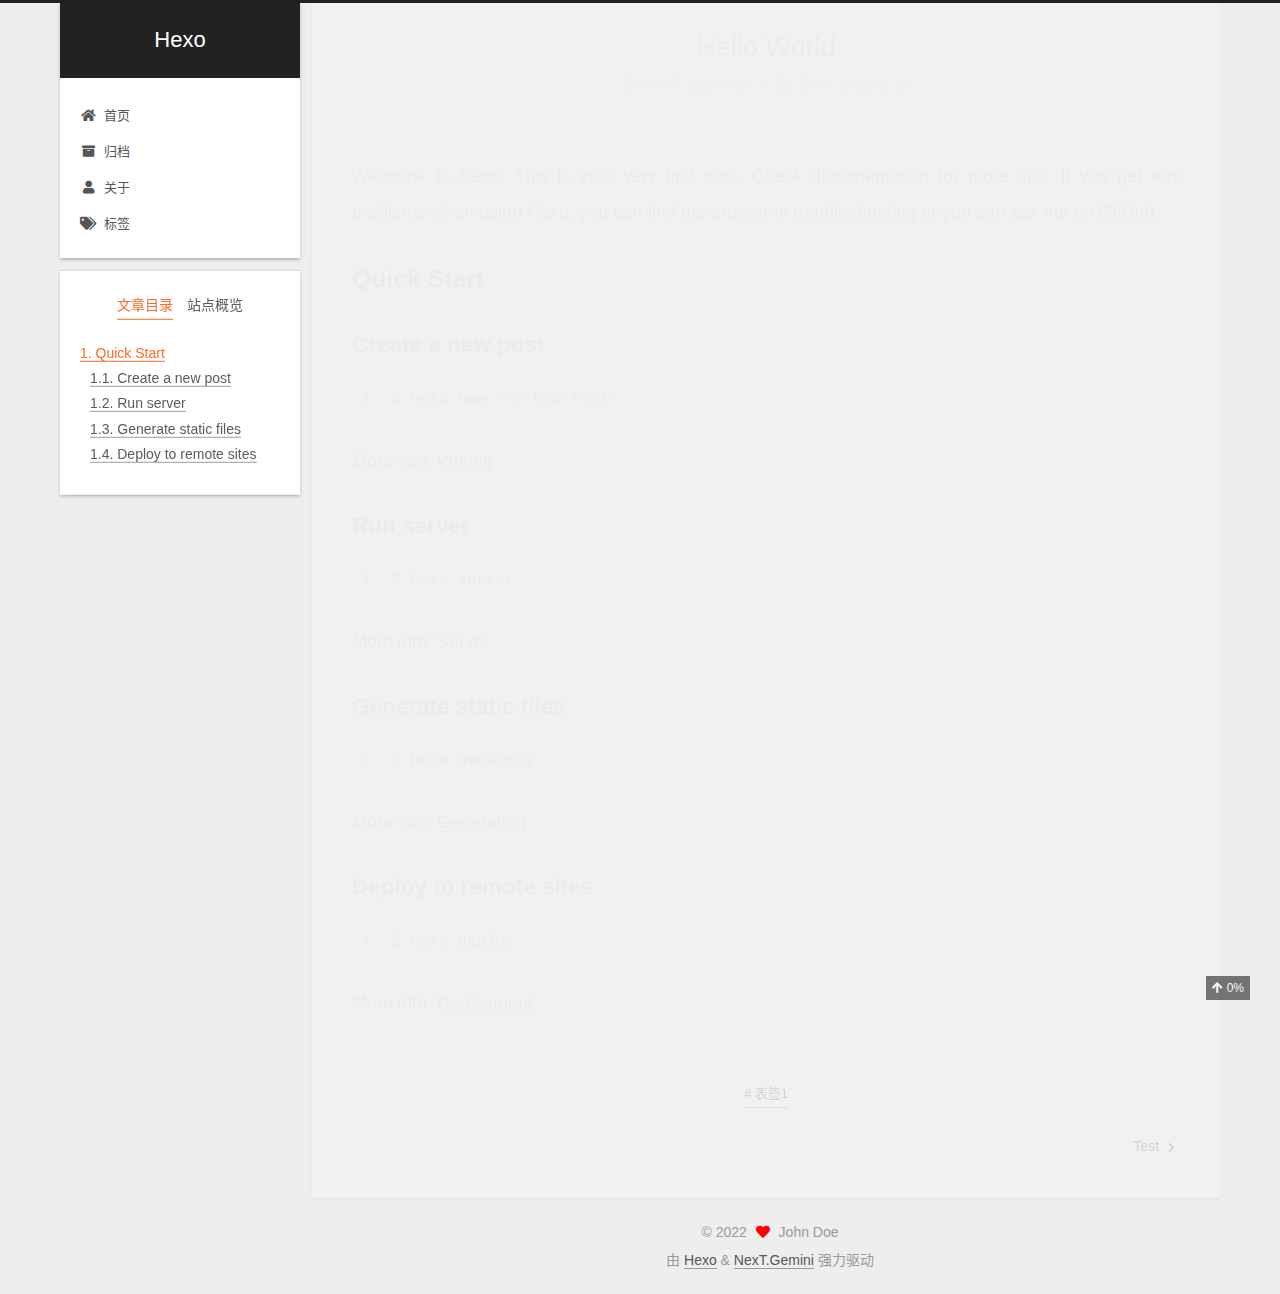
<file: 2022/07/20/hello-world/index.html>
<!DOCTYPE html>
<html lang="zh-CN">
<head>
  <meta charset="UTF-8">
<meta name="viewport" content="width=device-width, initial-scale=1, maximum-scale=2">
<meta name="theme-color" content="#222">
<meta name="generator" content="Hexo 6.2.0">
  <link rel="apple-touch-icon" sizes="180x180" href="/images/apple-touch-icon-next.png">
  <link rel="icon" type="image/png" sizes="32x32" href="/images/favicon-32x32-next.png">
  <link rel="icon" type="image/png" sizes="16x16" href="/images/favicon-16x16-next.png">
  <link rel="mask-icon" href="/images/logo.svg" color="#222">

<link rel="stylesheet" href="/css/main.css">


<link rel="stylesheet" href="/lib/font-awesome/css/all.min.css">

<script id="hexo-configurations">
    var NexT = window.NexT || {};
    var CONFIG = {"hostname":"example.com","root":"/","scheme":"Gemini","version":"7.8.0","exturl":false,"sidebar":{"position":"left","display":"post","padding":18,"offset":12,"onmobile":false},"copycode":{"enable":false,"show_result":false,"style":null},"back2top":{"enable":true,"sidebar":false,"scrollpercent":true},"bookmark":{"enable":false,"color":"#222","save":"auto"},"fancybox":false,"mediumzoom":false,"lazyload":false,"pangu":false,"comments":{"style":"tabs","active":null,"storage":true,"lazyload":false,"nav":null},"algolia":{"hits":{"per_page":10},"labels":{"input_placeholder":"Search for Posts","hits_empty":"We didn't find any results for the search: ${query}","hits_stats":"${hits} results found in ${time} ms"}},"localsearch":{"enable":false,"trigger":"auto","top_n_per_article":1,"unescape":false,"preload":false},"motion":{"enable":true,"async":false,"transition":{"post_block":"fadeIn","post_header":"slideDownIn","post_body":"slideDownIn","coll_header":"slideLeftIn","sidebar":"slideUpIn"}}};
  </script>

  <meta name="description" content="Welcome to Hexo! This is your very first post. Check documentation for more info. If you get any problems when using Hexo, you can find the answer in troubleshooting or you can ask me on GitHub. Quick">
<meta property="og:type" content="article">
<meta property="og:title" content="Hello World">
<meta property="og:url" content="http://example.com/2022/07/20/hello-world/index.html">
<meta property="og:site_name" content="Hexo">
<meta property="og:description" content="Welcome to Hexo! This is your very first post. Check documentation for more info. If you get any problems when using Hexo, you can find the answer in troubleshooting or you can ask me on GitHub. Quick">
<meta property="og:locale" content="zh_CN">
<meta property="article:published_time" content="2022-07-20T04:15:15.861Z">
<meta property="article:modified_time" content="2022-02-10T13:53:05.240Z">
<meta property="article:author" content="John Doe">
<meta property="article:tag" content="表签1">
<meta name="twitter:card" content="summary">

<link rel="canonical" href="http://example.com/2022/07/20/hello-world/">


<script id="page-configurations">
  // https://hexo.io/docs/variables.html
  CONFIG.page = {
    sidebar: "",
    isHome : false,
    isPost : true,
    lang   : 'zh-CN'
  };
</script>

  <title>Hello World | Hexo</title>
  






  <noscript>
  <style>
  .use-motion .brand,
  .use-motion .menu-item,
  .sidebar-inner,
  .use-motion .post-block,
  .use-motion .pagination,
  .use-motion .comments,
  .use-motion .post-header,
  .use-motion .post-body,
  .use-motion .collection-header { opacity: initial; }

  .use-motion .site-title,
  .use-motion .site-subtitle {
    opacity: initial;
    top: initial;
  }

  .use-motion .logo-line-before i { left: initial; }
  .use-motion .logo-line-after i { right: initial; }
  </style>
</noscript>

</head>

<body itemscope itemtype="http://schema.org/WebPage">
  <div class="container use-motion">
    <div class="headband"></div>

    <header class="header" itemscope itemtype="http://schema.org/WPHeader">
      <div class="header-inner"><div class="site-brand-container">
  <div class="site-nav-toggle">
    <div class="toggle" aria-label="切换导航栏">
      <span class="toggle-line toggle-line-first"></span>
      <span class="toggle-line toggle-line-middle"></span>
      <span class="toggle-line toggle-line-last"></span>
    </div>
  </div>

  <div class="site-meta">

    <a href="/" class="brand" rel="start">
      <span class="logo-line-before"><i></i></span>
      <h1 class="site-title">Hexo</h1>
      <span class="logo-line-after"><i></i></span>
    </a>
  </div>

  <div class="site-nav-right">
    <div class="toggle popup-trigger">
    </div>
  </div>
</div>




<nav class="site-nav">
  <ul id="menu" class="main-menu menu">
        <li class="menu-item menu-item-home">

    <a href="/" rel="section"><i class="fa fa-home fa-fw"></i>首页</a>

  </li>
        <li class="menu-item menu-item-archives">

    <a href="/archives/" rel="section"><i class="fa fa-archive fa-fw"></i>归档</a>

  </li>
        <li class="menu-item menu-item-about">

    <a href="/about/" rel="section"><i class="fa fa-user fa-fw"></i>关于</a>

  </li>
        <li class="menu-item menu-item-tags">

    <a href="/tags/" rel="section"><i class="fa fa-tags fa-fw"></i>标签</a>

  </li>
  </ul>
</nav>




</div>
    </header>

    
  <div class="back-to-top">
    <i class="fa fa-arrow-up"></i>
    <span>0%</span>
  </div>


    <main class="main">
      <div class="main-inner">
        <div class="content-wrap">
          

          <div class="content post posts-expand">
            

    
  
  
  <article itemscope itemtype="http://schema.org/Article" class="post-block" lang="zh-CN">
    <link itemprop="mainEntityOfPage" href="http://example.com/2022/07/20/hello-world/">

    <span hidden itemprop="author" itemscope itemtype="http://schema.org/Person">
      <meta itemprop="image" content="/images/avatar.gif">
      <meta itemprop="name" content="John Doe">
      <meta itemprop="description" content="">
    </span>

    <span hidden itemprop="publisher" itemscope itemtype="http://schema.org/Organization">
      <meta itemprop="name" content="Hexo">
    </span>
      <header class="post-header">
        <h1 class="post-title" itemprop="name headline">
          Hello World
        </h1>

        <div class="post-meta">
            <span class="post-meta-item">
              <span class="post-meta-item-icon">
                <i class="far fa-calendar"></i>
              </span>
              <span class="post-meta-item-text">发表于</span>

              <time title="创建时间：2022-07-20 12:15:15" itemprop="dateCreated datePublished" datetime="2022-07-20T12:15:15+08:00">2022-07-20</time>
            </span>
              <span class="post-meta-item">
                <span class="post-meta-item-icon">
                  <i class="far fa-calendar-check"></i>
                </span>
                <span class="post-meta-item-text">更新于</span>
                <time title="修改时间：2022-02-10 21:53:05" itemprop="dateModified" datetime="2022-02-10T21:53:05+08:00">2022-02-10</time>
              </span>

          

        </div>
      </header>

    
    
    
    <div class="post-body" itemprop="articleBody">

      
        <p>Welcome to <a target="_blank" rel="noopener" href="https://hexo.io/">Hexo</a>! This is your very first post. Check <a target="_blank" rel="noopener" href="https://hexo.io/docs/">documentation</a> for more info. If you get any problems when using Hexo, you can find the answer in <a target="_blank" rel="noopener" href="https://hexo.io/docs/troubleshooting.html">troubleshooting</a> or you can ask me on <a target="_blank" rel="noopener" href="https://github.com/hexojs/hexo/issues">GitHub</a>.</p>
<h2 id="Quick-Start"><a href="#Quick-Start" class="headerlink" title="Quick Start"></a>Quick Start</h2><h3 id="Create-a-new-post"><a href="#Create-a-new-post" class="headerlink" title="Create a new post"></a>Create a new post</h3><figure class="highlight bash"><table><tr><td class="gutter"><pre><span class="line">1</span><br></pre></td><td class="code"><pre><span class="line">$ hexo new <span class="string">&quot;My New Post&quot;</span></span><br></pre></td></tr></table></figure>

<p>More info: <a target="_blank" rel="noopener" href="https://hexo.io/docs/writing.html">Writing</a></p>
<h3 id="Run-server"><a href="#Run-server" class="headerlink" title="Run server"></a>Run server</h3><figure class="highlight bash"><table><tr><td class="gutter"><pre><span class="line">1</span><br></pre></td><td class="code"><pre><span class="line">$ hexo server</span><br></pre></td></tr></table></figure>

<p>More info: <a target="_blank" rel="noopener" href="https://hexo.io/docs/server.html">Server</a></p>
<h3 id="Generate-static-files"><a href="#Generate-static-files" class="headerlink" title="Generate static files"></a>Generate static files</h3><figure class="highlight bash"><table><tr><td class="gutter"><pre><span class="line">1</span><br></pre></td><td class="code"><pre><span class="line">$ hexo generate</span><br></pre></td></tr></table></figure>

<p>More info: <a target="_blank" rel="noopener" href="https://hexo.io/docs/generating.html">Generating</a></p>
<h3 id="Deploy-to-remote-sites"><a href="#Deploy-to-remote-sites" class="headerlink" title="Deploy to remote sites"></a>Deploy to remote sites</h3><figure class="highlight bash"><table><tr><td class="gutter"><pre><span class="line">1</span><br></pre></td><td class="code"><pre><span class="line">$ hexo deploy</span><br></pre></td></tr></table></figure>

<p>More info: <a target="_blank" rel="noopener" href="https://hexo.io/docs/one-command-deployment.html">Deployment</a></p>

    </div>

    
    
    

      <footer class="post-footer">
          <div class="post-tags">
              <a href="/tags/%E8%A1%A8%E7%AD%BE1/" rel="tag"># 表签1</a>
          </div>

        


        
    <div class="post-nav">
      <div class="post-nav-item"></div>
      <div class="post-nav-item">
    <a href="/2022/07/20/Test/" rel="next" title="Test">
      Test <i class="fa fa-chevron-right"></i>
    </a></div>
    </div>
      </footer>
    
  </article>
  
  
  



          </div>
          

<script>
  window.addEventListener('tabs:register', () => {
    let { activeClass } = CONFIG.comments;
    if (CONFIG.comments.storage) {
      activeClass = localStorage.getItem('comments_active') || activeClass;
    }
    if (activeClass) {
      let activeTab = document.querySelector(`a[href="#comment-${activeClass}"]`);
      if (activeTab) {
        activeTab.click();
      }
    }
  });
  if (CONFIG.comments.storage) {
    window.addEventListener('tabs:click', event => {
      if (!event.target.matches('.tabs-comment .tab-content .tab-pane')) return;
      let commentClass = event.target.classList[1];
      localStorage.setItem('comments_active', commentClass);
    });
  }
</script>

        </div>
          
  
  <div class="toggle sidebar-toggle">
    <span class="toggle-line toggle-line-first"></span>
    <span class="toggle-line toggle-line-middle"></span>
    <span class="toggle-line toggle-line-last"></span>
  </div>

  <aside class="sidebar">
    <div class="sidebar-inner">

      <ul class="sidebar-nav motion-element">
        <li class="sidebar-nav-toc">
          文章目录
        </li>
        <li class="sidebar-nav-overview">
          站点概览
        </li>
      </ul>

      <!--noindex-->
      <div class="post-toc-wrap sidebar-panel">
          <div class="post-toc motion-element"><ol class="nav"><li class="nav-item nav-level-2"><a class="nav-link" href="#Quick-Start"><span class="nav-number">1.</span> <span class="nav-text">Quick Start</span></a><ol class="nav-child"><li class="nav-item nav-level-3"><a class="nav-link" href="#Create-a-new-post"><span class="nav-number">1.1.</span> <span class="nav-text">Create a new post</span></a></li><li class="nav-item nav-level-3"><a class="nav-link" href="#Run-server"><span class="nav-number">1.2.</span> <span class="nav-text">Run server</span></a></li><li class="nav-item nav-level-3"><a class="nav-link" href="#Generate-static-files"><span class="nav-number">1.3.</span> <span class="nav-text">Generate static files</span></a></li><li class="nav-item nav-level-3"><a class="nav-link" href="#Deploy-to-remote-sites"><span class="nav-number">1.4.</span> <span class="nav-text">Deploy to remote sites</span></a></li></ol></li></ol></div>
      </div>
      <!--/noindex-->

      <div class="site-overview-wrap sidebar-panel">
        <div class="site-author motion-element" itemprop="author" itemscope itemtype="http://schema.org/Person">
  <p class="site-author-name" itemprop="name">John Doe</p>
  <div class="site-description" itemprop="description"></div>
</div>
<div class="site-state-wrap motion-element">
  <nav class="site-state">
      <div class="site-state-item site-state-posts">
          <a href="/archives/">
        
          <span class="site-state-item-count">2</span>
          <span class="site-state-item-name">日志</span>
        </a>
      </div>
      <div class="site-state-item site-state-tags">
            <a href="/tags/">
          
        <span class="site-state-item-count">2</span>
        <span class="site-state-item-name">标签</span></a>
      </div>
  </nav>
</div>



      </div>

    </div>
  </aside>
  <div id="sidebar-dimmer"></div>


      </div>
    </main>

    <footer class="footer">
      <div class="footer-inner">
        

        

<div class="copyright">
  
  &copy; 
  <span itemprop="copyrightYear">2022</span>
  <span class="with-love">
    <i class="fa fa-heart"></i>
  </span>
  <span class="author" itemprop="copyrightHolder">John Doe</span>
</div>
  <div class="powered-by">由 <a href="https://hexo.io/" class="theme-link" rel="noopener" target="_blank">Hexo</a> & <a href="https://theme-next.org/" class="theme-link" rel="noopener" target="_blank">NexT.Gemini</a> 强力驱动
  </div>

        








      </div>
    </footer>
  </div>

  
  <script src="/lib/anime.min.js"></script>
  <script src="/lib/velocity/velocity.min.js"></script>
  <script src="/lib/velocity/velocity.ui.min.js"></script>

<script src="/js/utils.js"></script>

<script src="/js/motion.js"></script>


<script src="/js/schemes/pisces.js"></script>


<script src="/js/next-boot.js"></script>




  















  

  

</body>
</html>
</file>
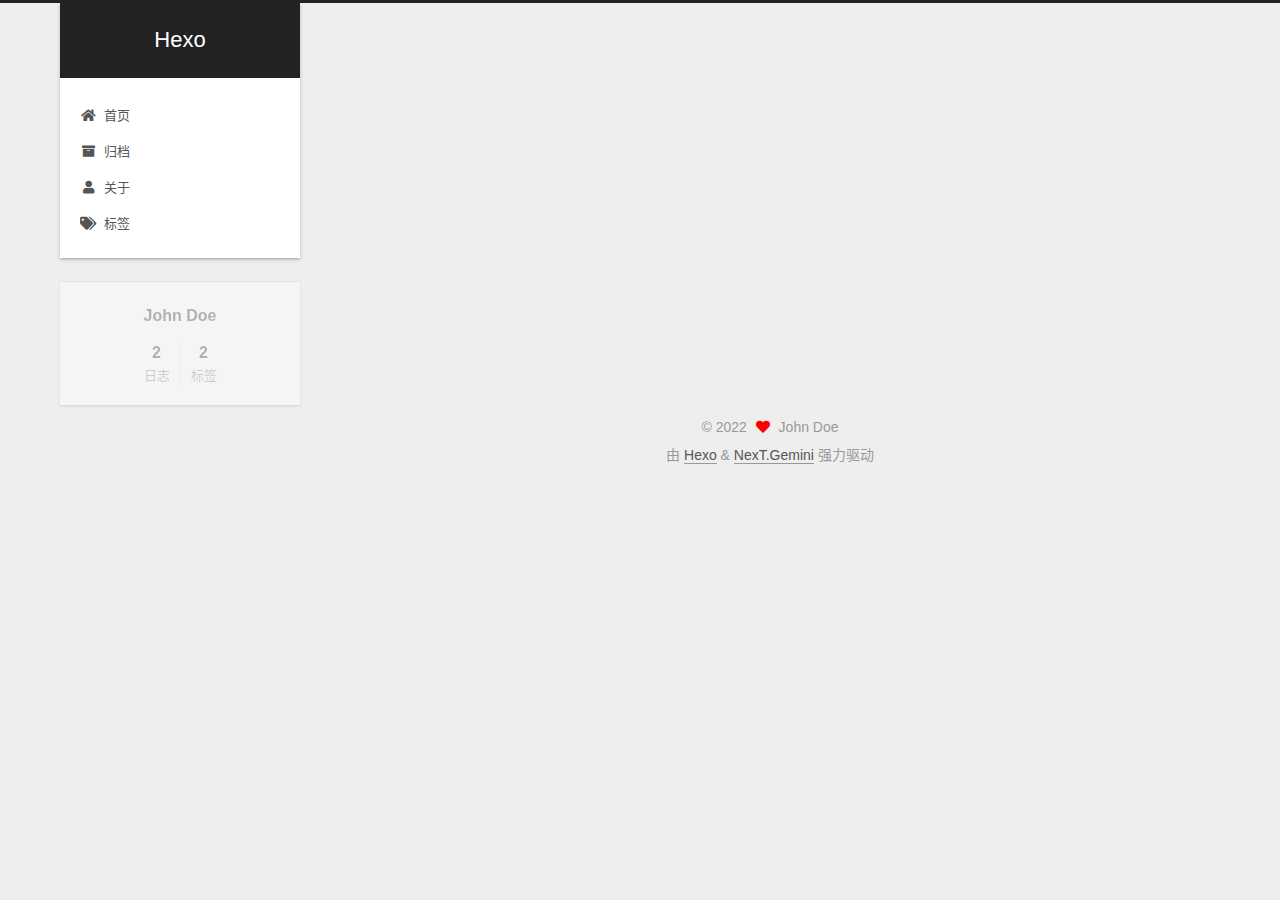
<file: google5d7eb50bb83fdb9d.html>
<!DOCTYPE html>
<html lang="zh-CN">
<head>
  <meta charset="UTF-8">
<meta name="viewport" content="width=device-width, initial-scale=1, maximum-scale=2">
<meta name="theme-color" content="#222">
<meta name="generator" content="Hexo 6.2.0">
  <link rel="apple-touch-icon" sizes="180x180" href="/images/apple-touch-icon-next.png">
  <link rel="icon" type="image/png" sizes="32x32" href="/images/favicon-32x32-next.png">
  <link rel="icon" type="image/png" sizes="16x16" href="/images/favicon-16x16-next.png">
  <link rel="mask-icon" href="/images/logo.svg" color="#222">

<link rel="stylesheet" href="/css/main.css">


<link rel="stylesheet" href="/lib/font-awesome/css/all.min.css">

<script id="hexo-configurations">
    var NexT = window.NexT || {};
    var CONFIG = {"hostname":"example.com","root":"/","scheme":"Gemini","version":"7.8.0","exturl":false,"sidebar":{"position":"left","display":"post","padding":18,"offset":12,"onmobile":false},"copycode":{"enable":false,"show_result":false,"style":null},"back2top":{"enable":true,"sidebar":false,"scrollpercent":true},"bookmark":{"enable":false,"color":"#222","save":"auto"},"fancybox":false,"mediumzoom":false,"lazyload":false,"pangu":false,"comments":{"style":"tabs","active":"livere","storage":true,"lazyload":false,"nav":null,"activeClass":"livere"},"algolia":{"hits":{"per_page":10},"labels":{"input_placeholder":"Search for Posts","hits_empty":"We didn't find any results for the search: ${query}","hits_stats":"${hits} results found in ${time} ms"}},"localsearch":{"enable":false,"trigger":"auto","top_n_per_article":1,"unescape":false,"preload":false},"motion":{"enable":true,"async":false,"transition":{"post_block":"fadeIn","post_header":"slideDownIn","post_body":"slideDownIn","coll_header":"slideLeftIn","sidebar":"slideUpIn"}}};
  </script>

  <meta name="description" content="google-site-verification: google5d7eb50bb83fdb9d.html">
<meta property="og:type" content="website">
<meta property="og:title" content="Hexo">
<meta property="og:url" content="http://example.com/google5d7eb50bb83fdb9d.html">
<meta property="og:site_name" content="Hexo">
<meta property="og:description" content="google-site-verification: google5d7eb50bb83fdb9d.html">
<meta property="og:locale" content="zh_CN">
<meta property="article:published_time" content="2022-07-21T09:42:23.586Z">
<meta property="article:modified_time" content="2022-07-21T09:42:23.586Z">
<meta property="article:author" content="John Doe">
<meta name="twitter:card" content="summary">

<link rel="canonical" href="http://example.com/google5d7eb50bb83fdb9d">


<script id="page-configurations">
  // https://hexo.io/docs/variables.html
  CONFIG.page = {
    sidebar: "",
    isHome : false,
    isPost : false,
    lang   : 'zh-CN'
  };
</script>

  <title> | Hexo
</title>
  






  <noscript>
  <style>
  .use-motion .brand,
  .use-motion .menu-item,
  .sidebar-inner,
  .use-motion .post-block,
  .use-motion .pagination,
  .use-motion .comments,
  .use-motion .post-header,
  .use-motion .post-body,
  .use-motion .collection-header { opacity: initial; }

  .use-motion .site-title,
  .use-motion .site-subtitle {
    opacity: initial;
    top: initial;
  }

  .use-motion .logo-line-before i { left: initial; }
  .use-motion .logo-line-after i { right: initial; }
  </style>
</noscript>

</head>

<body itemscope itemtype="http://schema.org/WebPage">
  <div class="container use-motion">
    <div class="headband"></div>

    <header class="header" itemscope itemtype="http://schema.org/WPHeader">
      <div class="header-inner"><div class="site-brand-container">
  <div class="site-nav-toggle">
    <div class="toggle" aria-label="切换导航栏">
      <span class="toggle-line toggle-line-first"></span>
      <span class="toggle-line toggle-line-middle"></span>
      <span class="toggle-line toggle-line-last"></span>
    </div>
  </div>

  <div class="site-meta">

    <a href="/" class="brand" rel="start">
      <span class="logo-line-before"><i></i></span>
      <h1 class="site-title">Hexo</h1>
      <span class="logo-line-after"><i></i></span>
    </a>
  </div>

  <div class="site-nav-right">
    <div class="toggle popup-trigger">
    </div>
  </div>
</div>




<nav class="site-nav">
  <ul id="menu" class="main-menu menu">
        <li class="menu-item menu-item-home">

    <a href="/" rel="section"><i class="fa fa-home fa-fw"></i>首页</a>

  </li>
        <li class="menu-item menu-item-archives">

    <a href="/archives/" rel="section"><i class="fa fa-archive fa-fw"></i>归档</a>

  </li>
        <li class="menu-item menu-item-about">

    <a href="/about/" rel="section"><i class="fa fa-user fa-fw"></i>关于</a>

  </li>
        <li class="menu-item menu-item-tags">

    <a href="/tags/" rel="section"><i class="fa fa-tags fa-fw"></i>标签</a>

  </li>
  </ul>
</nav>




</div>
    </header>

    
  <div class="back-to-top">
    <i class="fa fa-arrow-up"></i>
    <span>0%</span>
  </div>


    <main class="main">
      <div class="main-inner">
        <div class="content-wrap">
          
  
  

          <div class="content page posts-expand">
            

    
    
    
    <div class="post-block" lang="zh-CN">
      <header class="post-header">

<h1 class="post-title" itemprop="name headline">
</h1>

<div class="post-meta">
  

</div>

</header>

      
      
      
      <div class="post-body">
          google-site-verification: google5d7eb50bb83fdb9d.html
      </div>
      
      
      
    </div>
    

    
    
    


          </div>
          
    
  <div class="comments">
    <div id="lv-container" data-id="city" data-uid="MTAyMC81Njg5Mi8zMzM1Ng=="></div>
  </div>
  

<script>
  window.addEventListener('tabs:register', () => {
    let { activeClass } = CONFIG.comments;
    if (CONFIG.comments.storage) {
      activeClass = localStorage.getItem('comments_active') || activeClass;
    }
    if (activeClass) {
      let activeTab = document.querySelector(`a[href="#comment-${activeClass}"]`);
      if (activeTab) {
        activeTab.click();
      }
    }
  });
  if (CONFIG.comments.storage) {
    window.addEventListener('tabs:click', event => {
      if (!event.target.matches('.tabs-comment .tab-content .tab-pane')) return;
      let commentClass = event.target.classList[1];
      localStorage.setItem('comments_active', commentClass);
    });
  }
</script>

        </div>
          
  
  <div class="toggle sidebar-toggle">
    <span class="toggle-line toggle-line-first"></span>
    <span class="toggle-line toggle-line-middle"></span>
    <span class="toggle-line toggle-line-last"></span>
  </div>

  <aside class="sidebar">
    <div class="sidebar-inner">

      <ul class="sidebar-nav motion-element">
        <li class="sidebar-nav-toc">
          文章目录
        </li>
        <li class="sidebar-nav-overview">
          站点概览
        </li>
      </ul>

      <!--noindex-->
      <div class="post-toc-wrap sidebar-panel">
      </div>
      <!--/noindex-->

      <div class="site-overview-wrap sidebar-panel">
        <div class="site-author motion-element" itemprop="author" itemscope itemtype="http://schema.org/Person">
  <p class="site-author-name" itemprop="name">John Doe</p>
  <div class="site-description" itemprop="description"></div>
</div>
<div class="site-state-wrap motion-element">
  <nav class="site-state">
      <div class="site-state-item site-state-posts">
          <a href="/archives/">
        
          <span class="site-state-item-count">2</span>
          <span class="site-state-item-name">日志</span>
        </a>
      </div>
      <div class="site-state-item site-state-tags">
            <a href="/tags/">
          
        <span class="site-state-item-count">2</span>
        <span class="site-state-item-name">标签</span></a>
      </div>
  </nav>
</div>



      </div>

    </div>
  </aside>
  <div id="sidebar-dimmer"></div>


      </div>
    </main>

    <footer class="footer">
      <div class="footer-inner">
        

        

<div class="copyright">
  
  &copy; 
  <span itemprop="copyrightYear">2022</span>
  <span class="with-love">
    <i class="fa fa-heart"></i>
  </span>
  <span class="author" itemprop="copyrightHolder">John Doe</span>
</div>
  <div class="powered-by">由 <a href="https://hexo.io/" class="theme-link" rel="noopener" target="_blank">Hexo</a> & <a href="https://theme-next.org/" class="theme-link" rel="noopener" target="_blank">NexT.Gemini</a> 强力驱动
  </div>

        








      </div>
    </footer>
  </div>

  
  <script src="/lib/anime.min.js"></script>
  <script src="/lib/velocity/velocity.min.js"></script>
  <script src="/lib/velocity/velocity.ui.min.js"></script>

<script src="/js/utils.js"></script>

<script src="/js/motion.js"></script>


<script src="/js/schemes/pisces.js"></script>


<script src="/js/next-boot.js"></script>




  















  

  

<script>
NexT.utils.loadComments(document.querySelector('#lv-container'), () => {
  window.livereOptions = {
    refer: location.pathname.replace(CONFIG.root, '').replace('index.html', '')
  };
  (function(d, s) {
    var j, e = d.getElementsByTagName(s)[0];
    if (typeof LivereTower === 'function') { return; }
    j = d.createElement(s);
    j.src = 'https://cdn-city.livere.com/js/embed.dist.js';
    j.async = true;
    e.parentNode.insertBefore(j, e);
  })(document, 'script');
});
</script>

</body>
</html>
</file>
<file: css/main.css>
:root {
  --body-bg-color: #eee;
  --content-bg-color: #fff;
  --card-bg-color: #f5f5f5;
  --text-color: #555;
  --blockquote-color: #666;
  --link-color: #555;
  --link-hover-color: #222;
  --brand-color: #fff;
  --brand-hover-color: #fff;
  --table-row-odd-bg-color: #f9f9f9;
  --table-row-hover-bg-color: #f5f5f5;
  --menu-item-bg-color: #f5f5f5;
  --btn-default-bg: #fff;
  --btn-default-color: #555;
  --btn-default-border-color: #555;
  --btn-default-hover-bg: #222;
  --btn-default-hover-color: #fff;
  --btn-default-hover-border-color: #222;
}
html {
  line-height: 1.15; /* 1 */
  -webkit-text-size-adjust: 100%; /* 2 */
}
body {
  margin: 0;
}
main {
  display: block;
}
h1 {
  font-size: 2em;
  margin: 0.67em 0;
}
hr {
  box-sizing: content-box; /* 1 */
  height: 0; /* 1 */
  overflow: visible; /* 2 */
}
pre {
  font-family: monospace, monospace; /* 1 */
  font-size: 1em; /* 2 */
}
a {
  background: transparent;
}
abbr[title] {
  border-bottom: none; /* 1 */
  text-decoration: underline; /* 2 */
  text-decoration: underline dotted; /* 2 */
}
b,
strong {
  font-weight: bolder;
}
code,
kbd,
samp {
  font-family: monospace, monospace; /* 1 */
  font-size: 1em; /* 2 */
}
small {
  font-size: 80%;
}
sub,
sup {
  font-size: 75%;
  line-height: 0;
  position: relative;
  vertical-align: baseline;
}
sub {
  bottom: -0.25em;
}
sup {
  top: -0.5em;
}
img {
  border-style: none;
}
button,
input,
optgroup,
select,
textarea {
  font-family: inherit; /* 1 */
  font-size: 100%; /* 1 */
  line-height: 1.15; /* 1 */
  margin: 0; /* 2 */
}
button,
input {
/* 1 */
  overflow: visible;
}
button,
select {
/* 1 */
  text-transform: none;
}
button,
[type='button'],
[type='reset'],
[type='submit'] {
  -webkit-appearance: button;
}
button::-moz-focus-inner,
[type='button']::-moz-focus-inner,
[type='reset']::-moz-focus-inner,
[type='submit']::-moz-focus-inner {
  border-style: none;
  padding: 0;
}
button:-moz-focusring,
[type='button']:-moz-focusring,
[type='reset']:-moz-focusring,
[type='submit']:-moz-focusring {
  outline: 1px dotted ButtonText;
}
fieldset {
  padding: 0.35em 0.75em 0.625em;
}
legend {
  box-sizing: border-box; /* 1 */
  color: inherit; /* 2 */
  display: table; /* 1 */
  max-width: 100%; /* 1 */
  padding: 0; /* 3 */
  white-space: normal; /* 1 */
}
progress {
  vertical-align: baseline;
}
textarea {
  overflow: auto;
}
[type='checkbox'],
[type='radio'] {
  box-sizing: border-box; /* 1 */
  padding: 0; /* 2 */
}
[type='number']::-webkit-inner-spin-button,
[type='number']::-webkit-outer-spin-button {
  height: auto;
}
[type='search'] {
  outline-offset: -2px; /* 2 */
  -webkit-appearance: textfield; /* 1 */
}
[type='search']::-webkit-search-decoration {
  -webkit-appearance: none;
}
::-webkit-file-upload-button {
  font: inherit; /* 2 */
  -webkit-appearance: button; /* 1 */
}
details {
  display: block;
}
summary {
  display: list-item;
}
template {
  display: none;
}
[hidden] {
  display: none;
}
::selection {
  background: #262a30;
  color: #eee;
}
html,
body {
  height: 100%;
}
body {
  background: var(--body-bg-color);
  color: var(--text-color);
  font-family: 'Lato', "PingFang SC", "Microsoft YaHei", sans-serif;
  font-size: 1em;
  line-height: 2;
}
@media (max-width: 991px) {
  body {
    padding-left: 0 !important;
    padding-right: 0 !important;
  }
}
h1,
h2,
h3,
h4,
h5,
h6 {
  font-family: 'Lato', "PingFang SC", "Microsoft YaHei", sans-serif;
  font-weight: bold;
  line-height: 1.5;
  margin: 20px 0 15px;
}
h1 {
  font-size: 1.5em;
}
h2 {
  font-size: 1.375em;
}
h3 {
  font-size: 1.25em;
}
h4 {
  font-size: 1.125em;
}
h5 {
  font-size: 1em;
}
h6 {
  font-size: 0.875em;
}
p {
  margin: 0 0 20px 0;
}
a,
span.exturl {
  border-bottom: 1px solid #999;
  color: var(--link-color);
  outline: 0;
  text-decoration: none;
  overflow-wrap: break-word;
  word-wrap: break-word;
  cursor: pointer;
}
a:hover,
span.exturl:hover {
  border-bottom-color: var(--link-hover-color);
  color: var(--link-hover-color);
}
iframe,
img,
video {
  display: block;
  margin-left: auto;
  margin-right: auto;
  max-width: 100%;
}
hr {
  background-image: repeating-linear-gradient(-45deg, #ddd, #ddd 4px, transparent 4px, transparent 8px);
  border: 0;
  height: 3px;
  margin: 40px 0;
}
blockquote {
  border-left: 4px solid #ddd;
  color: var(--blockquote-color);
  margin: 0;
  padding: 0 15px;
}
blockquote cite::before {
  content: '-';
  padding: 0 5px;
}
dt {
  font-weight: bold;
}
dd {
  margin: 0;
  padding: 0;
}
kbd {
  background-color: #f5f5f5;
  background-image: linear-gradient(#eee, #fff, #eee);
  border: 1px solid #ccc;
  border-radius: 0.2em;
  box-shadow: 0.1em 0.1em 0.2em rgba(0,0,0,0.1);
  color: #555;
  font-family: inherit;
  padding: 0.1em 0.3em;
  white-space: nowrap;
}
.table-container {
  overflow: auto;
}
table {
  border-collapse: collapse;
  border-spacing: 0;
  font-size: 0.875em;
  margin: 0 0 20px 0;
  width: 100%;
}
tbody tr:nth-of-type(odd) {
  background: var(--table-row-odd-bg-color);
}
tbody tr:hover {
  background: var(--table-row-hover-bg-color);
}
caption,
th,
td {
  font-weight: normal;
  padding: 8px;
  vertical-align: middle;
}
th,
td {
  border: 1px solid #ddd;
  border-bottom: 3px solid #ddd;
}
th {
  font-weight: 700;
  padding-bottom: 10px;
}
td {
  border-bottom-width: 1px;
}
.btn {
  background: var(--btn-default-bg);
  border: 2px solid var(--btn-default-border-color);
  border-radius: 2px;
  color: var(--btn-default-color);
  display: inline-block;
  font-size: 0.875em;
  line-height: 2;
  padding: 0 20px;
  text-decoration: none;
  transition-property: background-color;
  transition-delay: 0s;
  transition-duration: 0.2s;
  transition-timing-function: ease-in-out;
}
.btn:hover {
  background: var(--btn-default-hover-bg);
  border-color: var(--btn-default-hover-border-color);
  color: var(--btn-default-hover-color);
}
.btn + .btn {
  margin: 0 0 8px 8px;
}
.btn .fa-fw {
  text-align: left;
  width: 1.285714285714286em;
}
.toggle {
  line-height: 0;
}
.toggle .toggle-line {
  background: #fff;
  display: inline-block;
  height: 2px;
  left: 0;
  position: relative;
  top: 0;
  transition: all 0.4s;
  vertical-align: top;
  width: 100%;
}
.toggle .toggle-line:not(:first-child) {
  margin-top: 3px;
}
.toggle.toggle-arrow .toggle-line-first {
  left: 50%;
  top: 2px;
  transform: rotate(45deg);
  width: 50%;
}
.toggle.toggle-arrow .toggle-line-middle {
  left: 2px;
  width: 90%;
}
.toggle.toggle-arrow .toggle-line-last {
  left: 50%;
  top: -2px;
  transform: rotate(-45deg);
  width: 50%;
}
.toggle.toggle-close .toggle-line-first {
  transform: rotate(-45deg);
  top: 5px;
}
.toggle.toggle-close .toggle-line-middle {
  opacity: 0;
}
.toggle.toggle-close .toggle-line-last {
  transform: rotate(45deg);
  top: -5px;
}
.highlight,
pre {
  background: #f7f7f7;
  color: #4d4d4c;
  line-height: 1.6;
  margin: 0 auto 20px;
}
pre,
code {
  font-family: consolas, Menlo, monospace, "PingFang SC", "Microsoft YaHei";
}
code {
  background: #eee;
  border-radius: 3px;
  color: #555;
  padding: 2px 4px;
  overflow-wrap: break-word;
  word-wrap: break-word;
}
.highlight *::selection {
  background: #d6d6d6;
}
.highlight pre {
  border: 0;
  margin: 0;
  padding: 10px 0;
}
.highlight table {
  border: 0;
  margin: 0;
  width: auto;
}
.highlight td {
  border: 0;
  padding: 0;
}
.highlight figcaption {
  background: #eff2f3;
  color: #4d4d4c;
  display: flex;
  font-size: 0.875em;
  justify-content: space-between;
  line-height: 1.2;
  padding: 0.5em;
}
.highlight figcaption a {
  color: #4d4d4c;
}
.highlight figcaption a:hover {
  border-bottom-color: #4d4d4c;
}
.highlight .gutter {
  -moz-user-select: none;
  -ms-user-select: none;
  -webkit-user-select: none;
  user-select: none;
}
.highlight .gutter pre {
  background: #eff2f3;
  color: #869194;
  padding-left: 10px;
  padding-right: 10px;
  text-align: right;
}
.highlight .code pre {
  background: #f7f7f7;
  padding-left: 10px;
  width: 100%;
}
.gist table {
  width: auto;
}
.gist table td {
  border: 0;
}
pre {
  overflow: auto;
  padding: 10px;
}
pre code {
  background: none;
  color: #4d4d4c;
  font-size: 0.875em;
  padding: 0;
  text-shadow: none;
}
pre .deletion {
  background: #fdd;
}
pre .addition {
  background: #dfd;
}
pre .meta {
  color: #eab700;
  -moz-user-select: none;
  -ms-user-select: none;
  -webkit-user-select: none;
  user-select: none;
}
pre .comment {
  color: #8e908c;
}
pre .variable,
pre .attribute,
pre .tag,
pre .name,
pre .regexp,
pre .ruby .constant,
pre .xml .tag .title,
pre .xml .pi,
pre .xml .doctype,
pre .html .doctype,
pre .css .id,
pre .css .class,
pre .css .pseudo {
  color: #c82829;
}
pre .number,
pre .preprocessor,
pre .built_in,
pre .builtin-name,
pre .literal,
pre .params,
pre .constant,
pre .command {
  color: #f5871f;
}
pre .ruby .class .title,
pre .css .rules .attribute,
pre .string,
pre .symbol,
pre .value,
pre .inheritance,
pre .header,
pre .ruby .symbol,
pre .xml .cdata,
pre .special,
pre .formula {
  color: #718c00;
}
pre .title,
pre .css .hexcolor {
  color: #3e999f;
}
pre .function,
pre .python .decorator,
pre .python .title,
pre .ruby .function .title,
pre .ruby .title .keyword,
pre .perl .sub,
pre .javascript .title,
pre .coffeescript .title {
  color: #4271ae;
}
pre .keyword,
pre .javascript .function {
  color: #8959a8;
}
.blockquote-center {
  border-left: none;
  margin: 40px 0;
  padding: 0;
  position: relative;
  text-align: center;
}
.blockquote-center .fa {
  display: block;
  opacity: 0.6;
  position: absolute;
  width: 100%;
}
.blockquote-center .fa-quote-left {
  border-top: 1px solid #ccc;
  text-align: left;
  top: -20px;
}
.blockquote-center .fa-quote-right {
  border-bottom: 1px solid #ccc;
  text-align: right;
  bottom: -20px;
}
.blockquote-center p,
.blockquote-center div {
  text-align: center;
}
.post-body .group-picture img {
  margin: 0 auto;
  padding: 0 3px;
}
.group-picture-row {
  margin-bottom: 6px;
  overflow: hidden;
}
.group-picture-column {
  float: left;
  margin-bottom: 10px;
}
.post-body .label {
  color: #555;
  display: inline;
  padding: 0 2px;
}
.post-body .label.default {
  background: #f0f0f0;
}
.post-body .label.primary {
  background: #efe6f7;
}
.post-body .label.info {
  background: #e5f2f8;
}
.post-body .label.success {
  background: #e7f4e9;
}
.post-body .label.warning {
  background: #fcf6e1;
}
.post-body .label.danger {
  background: #fae8eb;
}
.post-body .tabs {
  margin-bottom: 20px;
}
.post-body .tabs,
.tabs-comment {
  display: block;
  padding-top: 10px;
  position: relative;
}
.post-body .tabs ul.nav-tabs,
.tabs-comment ul.nav-tabs {
  display: flex;
  flex-wrap: wrap;
  margin: 0;
  margin-bottom: -1px;
  padding: 0;
}
@media (max-width: 413px) {
  .post-body .tabs ul.nav-tabs,
  .tabs-comment ul.nav-tabs {
    display: block;
    margin-bottom: 5px;
  }
}
.post-body .tabs ul.nav-tabs li.tab,
.tabs-comment ul.nav-tabs li.tab {
  border-bottom: 1px solid #ddd;
  border-left: 1px solid transparent;
  border-right: 1px solid transparent;
  border-top: 3px solid transparent;
  flex-grow: 1;
  list-style-type: none;
  border-radius: 0 0 0 0;
}
@media (max-width: 413px) {
  .post-body .tabs ul.nav-tabs li.tab,
  .tabs-comment ul.nav-tabs li.tab {
    border-bottom: 1px solid transparent;
    border-left: 3px solid transparent;
    border-right: 1px solid transparent;
    border-top: 1px solid transparent;
  }
}
@media (max-width: 413px) {
  .post-body .tabs ul.nav-tabs li.tab,
  .tabs-comment ul.nav-tabs li.tab {
    border-radius: 0;
  }
}
.post-body .tabs ul.nav-tabs li.tab a,
.tabs-comment ul.nav-tabs li.tab a {
  border-bottom: initial;
  display: block;
  line-height: 1.8;
  outline: 0;
  padding: 0.25em 0.75em;
  text-align: center;
  transition-delay: 0s;
  transition-duration: 0.2s;
  transition-timing-function: ease-out;
}
.post-body .tabs ul.nav-tabs li.tab a i,
.tabs-comment ul.nav-tabs li.tab a i {
  width: 1.285714285714286em;
}
.post-body .tabs ul.nav-tabs li.tab.active,
.tabs-comment ul.nav-tabs li.tab.active {
  border-bottom: 1px solid transparent;
  border-left: 1px solid #ddd;
  border-right: 1px solid #ddd;
  border-top: 3px solid #fc6423;
}
@media (max-width: 413px) {
  .post-body .tabs ul.nav-tabs li.tab.active,
  .tabs-comment ul.nav-tabs li.tab.active {
    border-bottom: 1px solid #ddd;
    border-left: 3px solid #fc6423;
    border-right: 1px solid #ddd;
    border-top: 1px solid #ddd;
  }
}
.post-body .tabs ul.nav-tabs li.tab.active a,
.tabs-comment ul.nav-tabs li.tab.active a {
  color: var(--link-color);
  cursor: default;
}
.post-body .tabs .tab-content .tab-pane,
.tabs-comment .tab-content .tab-pane {
  border: 1px solid #ddd;
  border-top: 0;
  padding: 20px 20px 0 20px;
  border-radius: 0;
}
.post-body .tabs .tab-content .tab-pane:not(.active),
.tabs-comment .tab-content .tab-pane:not(.active) {
  display: none;
}
.post-body .tabs .tab-content .tab-pane.active,
.tabs-comment .tab-content .tab-pane.active {
  display: block;
}
.post-body .tabs .tab-content .tab-pane.active:nth-of-type(1),
.tabs-comment .tab-content .tab-pane.active:nth-of-type(1) {
  border-radius: 0 0 0 0;
}
@media (max-width: 413px) {
  .post-body .tabs .tab-content .tab-pane.active:nth-of-type(1),
  .tabs-comment .tab-content .tab-pane.active:nth-of-type(1) {
    border-radius: 0;
  }
}
.post-body .note {
  border-radius: 3px;
  margin-bottom: 20px;
  padding: 1em;
  position: relative;
  border: 1px solid #eee;
  border-left-width: 5px;
}
.post-body .note h2,
.post-body .note h3,
.post-body .note h4,
.post-body .note h5,
.post-body .note h6 {
  margin-top: 0;
  border-bottom: initial;
  margin-bottom: 0;
  padding-top: 0;
}
.post-body .note p:first-child,
.post-body .note ul:first-child,
.post-body .note ol:first-child,
.post-body .note table:first-child,
.post-body .note pre:first-child,
.post-body .note blockquote:first-child,
.post-body .note img:first-child {
  margin-top: 0;
}
.post-body .note p:last-child,
.post-body .note ul:last-child,
.post-body .note ol:last-child,
.post-body .note table:last-child,
.post-body .note pre:last-child,
.post-body .note blockquote:last-child,
.post-body .note img:last-child {
  margin-bottom: 0;
}
.post-body .note.default {
  border-left-color: #777;
}
.post-body .note.default h2,
.post-body .note.default h3,
.post-body .note.default h4,
.post-body .note.default h5,
.post-body .note.default h6 {
  color: #777;
}
.post-body .note.primary {
  border-left-color: #6f42c1;
}
.post-body .note.primary h2,
.post-body .note.primary h3,
.post-body .note.primary h4,
.post-body .note.primary h5,
.post-body .note.primary h6 {
  color: #6f42c1;
}
.post-body .note.info {
  border-left-color: #428bca;
}
.post-body .note.info h2,
.post-body .note.info h3,
.post-body .note.info h4,
.post-body .note.info h5,
.post-body .note.info h6 {
  color: #428bca;
}
.post-body .note.success {
  border-left-color: #5cb85c;
}
.post-body .note.success h2,
.post-body .note.success h3,
.post-body .note.success h4,
.post-body .note.success h5,
.post-body .note.success h6 {
  color: #5cb85c;
}
.post-body .note.warning {
  border-left-color: #f0ad4e;
}
.post-body .note.warning h2,
.post-body .note.warning h3,
.post-body .note.warning h4,
.post-body .note.warning h5,
.post-body .note.warning h6 {
  color: #f0ad4e;
}
.post-body .note.danger {
  border-left-color: #d9534f;
}
.post-body .note.danger h2,
.post-body .note.danger h3,
.post-body .note.danger h4,
.post-body .note.danger h5,
.post-body .note.danger h6 {
  color: #d9534f;
}
.pagination .prev,
.pagination .next,
.pagination .page-number,
.pagination .space {
  display: inline-block;
  margin: 0 10px;
  padding: 0 11px;
  position: relative;
  top: -1px;
}
@media (max-width: 767px) {
  .pagination .prev,
  .pagination .next,
  .pagination .page-number,
  .pagination .space {
    margin: 0 5px;
  }
}
.pagination {
  border-top: 1px solid #eee;
  margin: 120px 0 0;
  text-align: center;
}
.pagination .prev,
.pagination .next,
.pagination .page-number {
  border-bottom: 0;
  border-top: 1px solid #eee;
  transition-property: border-color;
  transition-delay: 0s;
  transition-duration: 0.2s;
  transition-timing-function: ease-in-out;
}
.pagination .prev:hover,
.pagination .next:hover,
.pagination .page-number:hover {
  border-top-color: #222;
}
.pagination .space {
  margin: 0;
  padding: 0;
}
.pagination .prev {
  margin-left: 0;
}
.pagination .next {
  margin-right: 0;
}
.pagination .page-number.current {
  background: #ccc;
  border-top-color: #ccc;
  color: #fff;
}
@media (max-width: 767px) {
  .pagination {
    border-top: none;
  }
  .pagination .prev,
  .pagination .next,
  .pagination .page-number {
    border-bottom: 1px solid #eee;
    border-top: 0;
    margin-bottom: 10px;
    padding: 0 10px;
  }
  .pagination .prev:hover,
  .pagination .next:hover,
  .pagination .page-number:hover {
    border-bottom-color: #222;
  }
}
.comments {
  margin-top: 60px;
  overflow: hidden;
}
.comment-button-group {
  display: flex;
  flex-wrap: wrap-reverse;
  justify-content: center;
  margin: 1em 0;
}
.comment-button-group .comment-button {
  margin: 0.1em 0.2em;
}
.comment-button-group .comment-button.active {
  background: var(--btn-default-hover-bg);
  border-color: var(--btn-default-hover-border-color);
  color: var(--btn-default-hover-color);
}
.comment-position {
  display: none;
}
.comment-position.active {
  display: block;
}
.tabs-comment {
  background: var(--content-bg-color);
  margin-top: 4em;
  padding-top: 0;
}
.tabs-comment .comments {
  border: 0;
  box-shadow: none;
  margin-top: 0;
  padding-top: 0;
}
.container {
  min-height: 100%;
  position: relative;
}
.main-inner {
  margin: 0 auto;
  width: calc(100% - 20px);
}
@media (min-width: 1200px) {
  .main-inner {
    width: 1160px;
  }
}
@media (min-width: 1600px) {
  .main-inner {
    width: 73%;
  }
}
@media (max-width: 767px) {
  .content-wrap {
    padding: 0 20px;
  }
}
.header {
  background: transparent;
}
.header-inner {
  margin: 0 auto;
  width: calc(100% - 20px);
}
@media (min-width: 1200px) {
  .header-inner {
    width: 1160px;
  }
}
@media (min-width: 1600px) {
  .header-inner {
    width: 73%;
  }
}
.site-brand-container {
  display: flex;
  flex-shrink: 0;
  padding: 0 10px;
}
.headband {
  background: #222;
  height: 3px;
}
.site-meta {
  flex-grow: 1;
  text-align: center;
}
@media (max-width: 767px) {
  .site-meta {
    text-align: center;
  }
}
.brand {
  border-bottom: none;
  color: var(--brand-color);
  display: inline-block;
  line-height: 1.375em;
  padding: 0 40px;
  position: relative;
}
.brand:hover {
  color: var(--brand-hover-color);
}
.site-title {
  font-family: 'Lato', "PingFang SC", "Microsoft YaHei", sans-serif;
  font-size: 1.375em;
  font-weight: normal;
  margin: 0;
}
.site-subtitle {
  color: #ddd;
  font-size: 0.8125em;
  margin: 10px 0;
}
.use-motion .brand {
  opacity: 0;
}
.use-motion .site-title,
.use-motion .site-subtitle,
.use-motion .custom-logo-image {
  opacity: 0;
  position: relative;
  top: -10px;
}
.site-nav-toggle,
.site-nav-right {
  display: none;
}
@media (max-width: 767px) {
  .site-nav-toggle,
  .site-nav-right {
    display: flex;
    flex-direction: column;
    justify-content: center;
  }
}
.site-nav-toggle .toggle,
.site-nav-right .toggle {
  color: var(--text-color);
  padding: 10px;
  width: 22px;
}
.site-nav-toggle .toggle .toggle-line,
.site-nav-right .toggle .toggle-line {
  background: var(--text-color);
  border-radius: 1px;
}
.site-nav {
  display: block;
}
@media (max-width: 767px) {
  .site-nav {
    clear: both;
    display: none;
  }
}
.site-nav.site-nav-on {
  display: block;
}
.menu {
  margin-top: 20px;
  padding-left: 0;
  text-align: center;
}
.menu-item {
  display: inline-block;
  list-style: none;
  margin: 0 10px;
}
@media (max-width: 767px) {
  .menu-item {
    display: block;
    margin-top: 10px;
  }
  .menu-item.menu-item-search {
    display: none;
  }
}
.menu-item a,
.menu-item span.exturl {
  border-bottom: 0;
  display: block;
  font-size: 0.8125em;
  transition-property: border-color;
  transition-delay: 0s;
  transition-duration: 0.2s;
  transition-timing-function: ease-in-out;
}
@media (hover: none) {
  .menu-item a:hover,
  .menu-item span.exturl:hover {
    border-bottom-color: transparent !important;
  }
}
.menu-item .fa,
.menu-item .fab,
.menu-item .far,
.menu-item .fas {
  margin-right: 8px;
}
.menu-item .badge {
  display: inline-block;
  font-weight: bold;
  line-height: 1;
  margin-left: 0.35em;
  margin-top: 0.35em;
  text-align: center;
  white-space: nowrap;
}
@media (max-width: 767px) {
  .menu-item .badge {
    float: right;
    margin-left: 0;
  }
}
.menu-item-active a,
.menu .menu-item a:hover,
.menu .menu-item span.exturl:hover {
  background: var(--menu-item-bg-color);
}
.use-motion .menu-item {
  opacity: 0;
}
.sidebar {
  background: #222;
  bottom: 0;
  box-shadow: inset 0 2px 6px #000;
  position: fixed;
  top: 0;
}
@media (max-width: 991px) {
  .sidebar {
    display: none;
  }
}
.sidebar-inner {
  color: #999;
  padding: 18px 10px;
  text-align: center;
}
.cc-license {
  margin-top: 10px;
  text-align: center;
}
.cc-license .cc-opacity {
  border-bottom: none;
  opacity: 0.7;
}
.cc-license .cc-opacity:hover {
  opacity: 0.9;
}
.cc-license img {
  display: inline-block;
}
.site-author-image {
  border: 1px solid #eee;
  display: block;
  margin: 0 auto;
  max-width: 120px;
  padding: 2px;
}
.site-author-name {
  color: var(--text-color);
  font-weight: 600;
  margin: 0;
  text-align: center;
}
.site-description {
  color: #999;
  font-size: 0.8125em;
  margin-top: 0;
  text-align: center;
}
.links-of-author {
  margin-top: 15px;
}
.links-of-author a,
.links-of-author span.exturl {
  border-bottom-color: #555;
  display: inline-block;
  font-size: 0.8125em;
  margin-bottom: 10px;
  margin-right: 10px;
  vertical-align: middle;
}
.links-of-author a::before,
.links-of-author span.exturl::before {
  background: #59aacb;
  border-radius: 50%;
  content: ' ';
  display: inline-block;
  height: 4px;
  margin-right: 3px;
  vertical-align: middle;
  width: 4px;
}
.sidebar-button {
  margin-top: 15px;
}
.sidebar-button a {
  border: 1px solid #fc6423;
  border-radius: 4px;
  color: #fc6423;
  display: inline-block;
  padding: 0 15px;
}
.sidebar-button a .fa,
.sidebar-button a .fab,
.sidebar-button a .far,
.sidebar-button a .fas {
  margin-right: 5px;
}
.sidebar-button a:hover {
  background: #fc6423;
  border: 1px solid #fc6423;
  color: #fff;
}
.sidebar-button a:hover .fa,
.sidebar-button a:hover .fab,
.sidebar-button a:hover .far,
.sidebar-button a:hover .fas {
  color: #fff;
}
.links-of-blogroll {
  font-size: 0.8125em;
  margin-top: 10px;
}
.links-of-blogroll-title {
  font-size: 0.875em;
  font-weight: 600;
  margin-top: 0;
}
.links-of-blogroll-list {
  list-style: none;
  margin: 0;
  padding: 0;
}
#sidebar-dimmer {
  display: none;
}
@media (max-width: 767px) {
  #sidebar-dimmer {
    background: #000;
    display: block;
    height: 100%;
    left: 100%;
    opacity: 0;
    position: fixed;
    top: 0;
    width: 100%;
    z-index: 1100;
  }
  .sidebar-active + #sidebar-dimmer {
    opacity: 0.7;
    transform: translateX(-100%);
    transition: opacity 0.5s;
  }
}
.sidebar-nav {
  margin: 0;
  padding-bottom: 20px;
  padding-left: 0;
}
.sidebar-nav li {
  border-bottom: 1px solid transparent;
  color: var(--text-color);
  cursor: pointer;
  display: inline-block;
  font-size: 0.875em;
}
.sidebar-nav li.sidebar-nav-overview {
  margin-left: 10px;
}
.sidebar-nav li:hover {
  color: #fc6423;
}
.sidebar-nav .sidebar-nav-active {
  border-bottom-color: #fc6423;
  color: #fc6423;
}
.sidebar-nav .sidebar-nav-active:hover {
  color: #fc6423;
}
.sidebar-panel {
  display: none;
  overflow-x: hidden;
  overflow-y: auto;
}
.sidebar-panel-active {
  display: block;
}
.sidebar-toggle {
  background: #222;
  bottom: 45px;
  cursor: pointer;
  height: 14px;
  left: 30px;
  padding: 5px;
  position: fixed;
  width: 14px;
  z-index: 1300;
}
@media (max-width: 991px) {
  .sidebar-toggle {
    left: 20px;
    opacity: 0.8;
    display: none;
  }
}
.sidebar-toggle:hover .toggle-line {
  background: #fc6423;
}
.post-toc {
  font-size: 0.875em;
}
.post-toc ol {
  list-style: none;
  margin: 0;
  padding: 0 2px 5px 10px;
  text-align: left;
}
.post-toc ol > ol {
  padding-left: 0;
}
.post-toc ol a {
  transition-property: all;
  transition-delay: 0s;
  transition-duration: 0.2s;
  transition-timing-function: ease-in-out;
}
.post-toc .nav-item {
  line-height: 1.8;
  overflow: hidden;
  text-overflow: ellipsis;
  white-space: nowrap;
}
.post-toc .nav .nav-child {
  display: none;
}
.post-toc .nav .active > .nav-child {
  display: block;
}
.post-toc .nav .active-current > .nav-child {
  display: block;
}
.post-toc .nav .active-current > .nav-child > .nav-item {
  display: block;
}
.post-toc .nav .active > a {
  border-bottom-color: #fc6423;
  color: #fc6423;
}
.post-toc .nav .active-current > a {
  color: #fc6423;
}
.post-toc .nav .active-current > a:hover {
  color: #fc6423;
}
.site-state {
  display: flex;
  justify-content: center;
  line-height: 1.4;
  margin-top: 10px;
  overflow: hidden;
  text-align: center;
  white-space: nowrap;
}
.site-state-item {
  padding: 0 15px;
}
.site-state-item:not(:first-child) {
  border-left: 1px solid #eee;
}
.site-state-item a {
  border-bottom: none;
}
.site-state-item-count {
  display: block;
  font-size: 1em;
  font-weight: 600;
  text-align: center;
}
.site-state-item-name {
  color: #999;
  font-size: 0.8125em;
}
.footer {
  color: #999;
  font-size: 0.875em;
  padding: 20px 0;
}
.footer.footer-fixed {
  bottom: 0;
  left: 0;
  position: absolute;
  right: 0;
}
.footer-inner {
  box-sizing: border-box;
  margin: 0 auto;
  text-align: center;
  width: calc(100% - 20px);
}
@media (min-width: 1200px) {
  .footer-inner {
    width: 1160px;
  }
}
@media (min-width: 1600px) {
  .footer-inner {
    width: 73%;
  }
}
.languages {
  display: inline-block;
  font-size: 1.125em;
  position: relative;
}
.languages .lang-select-label span {
  margin: 0 0.5em;
}
.languages .lang-select {
  height: 100%;
  left: 0;
  opacity: 0;
  position: absolute;
  top: 0;
  width: 100%;
}
.with-love {
  color: #ff0000;
  display: inline-block;
  margin: 0 5px;
}
.powered-by,
.theme-info {
  display: inline-block;
}
@-moz-keyframes iconAnimate {
  0%, 100% {
    transform: scale(1);
  }
  10%, 30% {
    transform: scale(0.9);
  }
  20%, 40%, 60%, 80% {
    transform: scale(1.1);
  }
  50%, 70% {
    transform: scale(1.1);
  }
}
@-webkit-keyframes iconAnimate {
  0%, 100% {
    transform: scale(1);
  }
  10%, 30% {
    transform: scale(0.9);
  }
  20%, 40%, 60%, 80% {
    transform: scale(1.1);
  }
  50%, 70% {
    transform: scale(1.1);
  }
}
@-o-keyframes iconAnimate {
  0%, 100% {
    transform: scale(1);
  }
  10%, 30% {
    transform: scale(0.9);
  }
  20%, 40%, 60%, 80% {
    transform: scale(1.1);
  }
  50%, 70% {
    transform: scale(1.1);
  }
}
@keyframes iconAnimate {
  0%, 100% {
    transform: scale(1);
  }
  10%, 30% {
    transform: scale(0.9);
  }
  20%, 40%, 60%, 80% {
    transform: scale(1.1);
  }
  50%, 70% {
    transform: scale(1.1);
  }
}
.back-to-top {
  font-size: 12px;
  text-align: center;
  transition-delay: 0s;
  transition-duration: 0.2s;
  transition-timing-function: ease-in-out;
}
.back-to-top {
  background: #222;
  bottom: -100px;
  box-sizing: border-box;
  color: #fff;
  cursor: pointer;
  left: 30px;
  opacity: 0.6;
  padding: 0 6px;
  position: fixed;
  transition-property: bottom;
  z-index: 1300;
  width: initial;
}
.back-to-top:hover {
  color: #fc6423;
}
.back-to-top.back-to-top-on {
  bottom: 30px;
}
@media (max-width: 991px) {
  .back-to-top {
    left: 20px;
    opacity: 0.8;
  }
}
.post-body {
  font-family: 'Lato', "PingFang SC", "Microsoft YaHei", sans-serif;
  overflow-wrap: break-word;
  word-wrap: break-word;
}
@media (min-width: 1200px) {
  .post-body {
    font-size: 1.125em;
  }
}
.post-body .exturl .fa {
  font-size: 0.875em;
  margin-left: 4px;
}
.post-body .image-caption,
.post-body .figure .caption {
  color: #999;
  font-size: 0.875em;
  font-weight: bold;
  line-height: 1;
  margin: -20px auto 15px;
  text-align: center;
}
.post-sticky-flag {
  display: inline-block;
  transform: rotate(30deg);
}
.post-button {
  margin-top: 40px;
  text-align: center;
}
.use-motion .post-block,
.use-motion .pagination,
.use-motion .comments {
  opacity: 0;
}
.use-motion .post-header {
  opacity: 0;
}
.use-motion .post-body {
  opacity: 0;
}
.use-motion .collection-header {
  opacity: 0;
}
.posts-collapse {
  margin-left: 35px;
  position: relative;
}
@media (max-width: 767px) {
  .posts-collapse {
    margin-left: 0px;
    margin-right: 0px;
  }
}
.posts-collapse .collection-title {
  font-size: 1.125em;
  position: relative;
}
.posts-collapse .collection-title::before {
  background: #999;
  border: 1px solid #fff;
  border-radius: 50%;
  content: ' ';
  height: 10px;
  left: 0;
  margin-left: -6px;
  margin-top: -4px;
  position: absolute;
  top: 50%;
  width: 10px;
}
.posts-collapse .collection-year {
  font-size: 1.5em;
  font-weight: bold;
  margin: 60px 0;
  position: relative;
}
.posts-collapse .collection-year::before {
  background: #bbb;
  border-radius: 50%;
  content: ' ';
  height: 8px;
  left: 0;
  margin-left: -4px;
  margin-top: -4px;
  position: absolute;
  top: 50%;
  width: 8px;
}
.posts-collapse .collection-header {
  display: block;
  margin: 0 0 0 20px;
}
.posts-collapse .collection-header small {
  color: #bbb;
  margin-left: 5px;
}
.posts-collapse .post-header {
  border-bottom: 1px dashed #ccc;
  margin: 30px 0;
  padding-left: 15px;
  position: relative;
  transition-property: border;
  transition-delay: 0s;
  transition-duration: 0.2s;
  transition-timing-function: ease-in-out;
}
.posts-collapse .post-header::before {
  background: #bbb;
  border: 1px solid #fff;
  border-radius: 50%;
  content: ' ';
  height: 6px;
  left: 0;
  margin-left: -4px;
  position: absolute;
  top: 0.75em;
  transition-property: background;
  width: 6px;
  transition-delay: 0s;
  transition-duration: 0.2s;
  transition-timing-function: ease-in-out;
}
.posts-collapse .post-header:hover {
  border-bottom-color: #666;
}
.posts-collapse .post-header:hover::before {
  background: #222;
}
.posts-collapse .post-meta {
  display: inline;
  font-size: 0.75em;
  margin-right: 10px;
}
.posts-collapse .post-title {
  display: inline;
}
.posts-collapse .post-title a,
.posts-collapse .post-title span.exturl {
  border-bottom: none;
  color: var(--link-color);
}
.posts-collapse .post-title .fa-external-link-alt {
  font-size: 0.875em;
  margin-left: 5px;
}
.posts-collapse::before {
  background: #f5f5f5;
  content: ' ';
  height: 100%;
  left: 0;
  margin-left: -2px;
  position: absolute;
  top: 1.25em;
  width: 4px;
}
.post-eof {
  background: #ccc;
  height: 1px;
  margin: 80px auto 60px;
  text-align: center;
  width: 8%;
}
.post-block:last-of-type .post-eof {
  display: none;
}
.content {
  padding-top: 40px;
}
@media (min-width: 992px) {
  .post-body {
    text-align: justify;
  }
}
@media (max-width: 991px) {
  .post-body {
    text-align: justify;
  }
}
.post-body h1,
.post-body h2,
.post-body h3,
.post-body h4,
.post-body h5,
.post-body h6 {
  padding-top: 10px;
}
.post-body h1 .header-anchor,
.post-body h2 .header-anchor,
.post-body h3 .header-anchor,
.post-body h4 .header-anchor,
.post-body h5 .header-anchor,
.post-body h6 .header-anchor {
  border-bottom-style: none;
  color: #ccc;
  float: right;
  margin-left: 10px;
  visibility: hidden;
}
.post-body h1 .header-anchor:hover,
.post-body h2 .header-anchor:hover,
.post-body h3 .header-anchor:hover,
.post-body h4 .header-anchor:hover,
.post-body h5 .header-anchor:hover,
.post-body h6 .header-anchor:hover {
  color: inherit;
}
.post-body h1:hover .header-anchor,
.post-body h2:hover .header-anchor,
.post-body h3:hover .header-anchor,
.post-body h4:hover .header-anchor,
.post-body h5:hover .header-anchor,
.post-body h6:hover .header-anchor {
  visibility: visible;
}
.post-body iframe,
.post-body img,
.post-body video {
  margin-bottom: 20px;
}
.post-body .video-container {
  height: 0;
  margin-bottom: 20px;
  overflow: hidden;
  padding-top: 75%;
  position: relative;
  width: 100%;
}
.post-body .video-container iframe,
.post-body .video-container object,
.post-body .video-container embed {
  height: 100%;
  left: 0;
  margin: 0;
  position: absolute;
  top: 0;
  width: 100%;
}
.post-gallery {
  align-items: center;
  display: grid;
  grid-gap: 10px;
  grid-template-columns: 1fr 1fr 1fr;
  margin-bottom: 20px;
}
@media (max-width: 767px) {
  .post-gallery {
    grid-template-columns: 1fr 1fr;
  }
}
.post-gallery a {
  border: 0;
}
.post-gallery img {
  margin: 0;
}
.posts-expand .post-header {
  font-size: 1.125em;
}
.posts-expand .post-title {
  font-size: 1.5em;
  font-weight: normal;
  margin: initial;
  text-align: center;
  overflow-wrap: break-word;
  word-wrap: break-word;
}
.posts-expand .post-title-link {
  border-bottom: none;
  color: var(--link-color);
  display: inline-block;
  position: relative;
  vertical-align: top;
}
.posts-expand .post-title-link::before {
  background: var(--link-color);
  bottom: 0;
  content: '';
  height: 2px;
  left: 0;
  position: absolute;
  transform: scaleX(0);
  visibility: hidden;
  width: 100%;
  transition-delay: 0s;
  transition-duration: 0.2s;
  transition-timing-function: ease-in-out;
}
.posts-expand .post-title-link:hover::before {
  transform: scaleX(1);
  visibility: visible;
}
.posts-expand .post-title-link .fa-external-link-alt {
  font-size: 0.875em;
  margin-left: 5px;
}
.posts-expand .post-meta {
  color: #999;
  font-family: 'Lato', "PingFang SC", "Microsoft YaHei", sans-serif;
  font-size: 0.75em;
  margin: 3px 0 60px 0;
  text-align: center;
}
.posts-expand .post-meta .post-description {
  font-size: 0.875em;
  margin-top: 2px;
}
.posts-expand .post-meta time {
  border-bottom: 1px dashed #999;
  cursor: pointer;
}
.post-meta .post-meta-item + .post-meta-item::before {
  content: '|';
  margin: 0 0.5em;
}
.post-meta-divider {
  margin: 0 0.5em;
}
.post-meta-item-icon {
  margin-right: 3px;
}
@media (max-width: 991px) {
  .post-meta-item-icon {
    display: inline-block;
  }
}
@media (max-width: 991px) {
  .post-meta-item-text {
    display: none;
  }
}
.post-nav {
  border-top: 1px solid #eee;
  display: flex;
  justify-content: space-between;
  margin-top: 15px;
  padding: 10px 5px 0;
}
.post-nav-item {
  flex: 1;
}
.post-nav-item a {
  border-bottom: none;
  display: block;
  font-size: 0.875em;
  line-height: 1.6;
  position: relative;
}
.post-nav-item a:active {
  top: 2px;
}
.post-nav-item .fa {
  font-size: 0.75em;
}
.post-nav-item:first-child {
  margin-right: 15px;
}
.post-nav-item:first-child .fa {
  margin-right: 5px;
}
.post-nav-item:last-child {
  margin-left: 15px;
  text-align: right;
}
.post-nav-item:last-child .fa {
  margin-left: 5px;
}
.rtl.post-body p,
.rtl.post-body a,
.rtl.post-body h1,
.rtl.post-body h2,
.rtl.post-body h3,
.rtl.post-body h4,
.rtl.post-body h5,
.rtl.post-body h6,
.rtl.post-body li,
.rtl.post-body ul,
.rtl.post-body ol {
  direction: rtl;
  font-family: UKIJ Ekran;
}
.rtl.post-title {
  font-family: UKIJ Ekran;
}
.post-tags {
  margin-top: 40px;
  text-align: center;
}
.post-tags a {
  display: inline-block;
  font-size: 0.8125em;
}
.post-tags a:not(:last-child) {
  margin-right: 10px;
}
.post-widgets {
  border-top: 1px solid #eee;
  margin-top: 15px;
  text-align: center;
}
.wp_rating {
  height: 20px;
  line-height: 20px;
  margin-top: 10px;
  padding-top: 6px;
  text-align: center;
}
.social-like {
  display: flex;
  font-size: 0.875em;
  justify-content: center;
  text-align: center;
}
.reward-container {
  margin: 20px auto;
  padding: 10px 0;
  text-align: center;
  width: 90%;
}
.reward-container button {
  background: transparent;
  border: 1px solid #fc6423;
  border-radius: 0;
  color: #fc6423;
  cursor: pointer;
  line-height: 2;
  outline: 0;
  padding: 0 15px;
  vertical-align: text-top;
}
.reward-container button:hover {
  background: #fc6423;
  border: 1px solid transparent;
  color: #fa9366;
}
#qr {
  padding-top: 20px;
}
#qr a {
  border: 0;
}
#qr img {
  display: inline-block;
  margin: 0.8em 2em 0 2em;
  max-width: 100%;
  width: 180px;
}
#qr p {
  text-align: center;
}
.category-all-page .category-all-title {
  text-align: center;
}
.category-all-page .category-all {
  margin-top: 20px;
}
.category-all-page .category-list {
  list-style: none;
  margin: 0;
  padding: 0;
}
.category-all-page .category-list-item {
  margin: 5px 10px;
}
.category-all-page .category-list-count {
  color: #bbb;
}
.category-all-page .category-list-count::before {
  content: ' (';
  display: inline;
}
.category-all-page .category-list-count::after {
  content: ') ';
  display: inline;
}
.category-all-page .category-list-child {
  padding-left: 10px;
}
.event-list {
  padding: 0;
}
.event-list hr {
  background: #222;
  margin: 20px 0 45px 0;
}
.event-list hr::after {
  background: #222;
  color: #fff;
  content: 'NOW';
  display: inline-block;
  font-weight: bold;
  padding: 0 5px;
  text-align: right;
}
.event-list .event {
  background: #222;
  margin: 20px 0;
  min-height: 40px;
  padding: 15px 0 15px 10px;
}
.event-list .event .event-summary {
  color: #fff;
  margin: 0;
  padding-bottom: 3px;
}
.event-list .event .event-summary::before {
  animation: dot-flash 1s alternate infinite ease-in-out;
  color: #fff;
  content: '\f111';
  display: inline-block;
  font-size: 10px;
  margin-right: 25px;
  vertical-align: middle;
  font-family: 'Font Awesome 5 Free';
  font-weight: 900;
}
.event-list .event .event-relative-time {
  color: #bbb;
  display: inline-block;
  font-size: 12px;
  font-weight: normal;
  padding-left: 12px;
}
.event-list .event .event-details {
  color: #fff;
  display: block;
  line-height: 18px;
  margin-left: 56px;
  padding-bottom: 6px;
  padding-top: 3px;
  text-indent: -24px;
}
.event-list .event .event-details::before {
  color: #fff;
  display: inline-block;
  margin-right: 9px;
  text-align: center;
  text-indent: 0;
  width: 14px;
  font-family: 'Font Awesome 5 Free';
  font-weight: 900;
}
.event-list .event .event-details.event-location::before {
  content: '\f041';
}
.event-list .event .event-details.event-duration::before {
  content: '\f017';
}
.event-list .event-past {
  background: #f5f5f5;
}
.event-list .event-past .event-summary,
.event-list .event-past .event-details {
  color: #bbb;
  opacity: 0.9;
}
.event-list .event-past .event-summary::before,
.event-list .event-past .event-details::before {
  animation: none;
  color: #bbb;
}
@-moz-keyframes dot-flash {
  from {
    opacity: 1;
    transform: scale(1);
  }
  to {
    opacity: 0;
    transform: scale(0.8);
  }
}
@-webkit-keyframes dot-flash {
  from {
    opacity: 1;
    transform: scale(1);
  }
  to {
    opacity: 0;
    transform: scale(0.8);
  }
}
@-o-keyframes dot-flash {
  from {
    opacity: 1;
    transform: scale(1);
  }
  to {
    opacity: 0;
    transform: scale(0.8);
  }
}
@keyframes dot-flash {
  from {
    opacity: 1;
    transform: scale(1);
  }
  to {
    opacity: 0;
    transform: scale(0.8);
  }
}
ul.breadcrumb {
  font-size: 0.75em;
  list-style: none;
  margin: 1em 0;
  padding: 0 2em;
  text-align: center;
}
ul.breadcrumb li {
  display: inline;
}
ul.breadcrumb li + li::before {
  content: '/\00a0';
  font-weight: normal;
  padding: 0.5em;
}
ul.breadcrumb li + li:last-child {
  font-weight: bold;
}
.tag-cloud {
  text-align: center;
}
.tag-cloud a {
  display: inline-block;
  margin: 10px;
}
.tag-cloud a:hover {
  color: var(--link-hover-color) !important;
}
.header {
  margin: 0 auto;
  position: relative;
  width: calc(100% - 20px);
}
@media (min-width: 1200px) {
  .header {
    width: 1160px;
  }
}
@media (min-width: 1600px) {
  .header {
    width: 73%;
  }
}
@media (max-width: 991px) {
  .header {
    width: auto;
  }
}
.header-inner {
  background: var(--content-bg-color);
  border-radius: initial;
  box-shadow: 0 2px 2px 0 rgba(0,0,0,0.12), 0 3px 1px -2px rgba(0,0,0,0.06), 0 1px 5px 0 rgba(0,0,0,0.12);
  overflow: hidden;
  padding: 0;
  position: absolute;
  top: 0;
  width: 240px;
}
@media (min-width: 1200px) {
  .header-inner {
    width: 240px;
  }
}
@media (max-width: 991px) {
  .header-inner {
    border-radius: initial;
    position: relative;
    width: auto;
  }
}
.main-inner {
  align-items: flex-start;
  display: flex;
  justify-content: space-between;
  flex-direction: row-reverse;
}
@media (max-width: 991px) {
  .main-inner {
    width: auto;
  }
}
.content-wrap {
  background: var(--content-bg-color);
  border-radius: initial;
  box-shadow: 0 2px 2px 0 rgba(0,0,0,0.12), 0 3px 1px -2px rgba(0,0,0,0.06), 0 1px 5px 0 rgba(0,0,0,0.12);
  box-sizing: border-box;
  padding: 40px;
  width: calc(100% - 252px);
}
@media (max-width: 991px) {
  .content-wrap {
    border-radius: initial;
    padding: 20px;
    width: 100%;
  }
}
.footer-inner {
  padding-left: 260px;
}
.back-to-top {
  left: auto;
  right: 30px;
}
@media (max-width: 991px) {
  .back-to-top {
    right: 20px;
  }
}
@media (max-width: 991px) {
  .footer-inner {
    padding-left: 0;
    padding-right: 0;
    width: auto;
  }
}
.site-brand-container {
  background: #222;
}
@media (max-width: 991px) {
  .site-brand-container {
    box-shadow: 0 0 16px rgba(0,0,0,0.5);
  }
}
.site-meta {
  padding: 20px 0;
}
.brand {
  padding: 0;
}
.site-subtitle {
  margin: 10px 10px 0;
}
.custom-logo-image {
  margin-top: 20px;
}
@media (max-width: 991px) {
  .custom-logo-image {
    display: none;
  }
}
@media (min-width: 768px) and (max-width: 991px) {
  .site-nav-toggle,
  .site-nav-right {
    display: flex;
    flex-direction: column;
    justify-content: center;
  }
}
.site-nav-toggle .toggle,
.site-nav-right .toggle {
  color: #fff;
}
.site-nav-toggle .toggle .toggle-line,
.site-nav-right .toggle .toggle-line {
  background: #fff;
}
@media (min-width: 768px) and (max-width: 991px) {
  .site-nav {
    display: none;
  }
}
.menu .menu-item {
  display: block;
  margin: 0;
}
.menu .menu-item a,
.menu .menu-item span.exturl {
  padding: 5px 20px;
  position: relative;
  text-align: left;
  transition-property: background-color;
}
@media (max-width: 991px) {
  .menu .menu-item.menu-item-search {
    display: none;
  }
}
.menu .menu-item .badge {
  background: #ccc;
  border-radius: 10px;
  color: #fff;
  float: right;
  padding: 2px 5px;
  text-shadow: 1px 1px 0 rgba(0,0,0,0.1);
  vertical-align: middle;
}
.main-menu .menu-item-active a::after {
  background: #bbb;
  border-radius: 50%;
  content: ' ';
  height: 6px;
  margin-top: -3px;
  position: absolute;
  right: 15px;
  top: 50%;
  width: 6px;
}
.sub-menu {
  background: var(--content-bg-color);
  border-bottom: 1px solid #ddd;
  margin: 0;
  padding: 6px 0;
}
.sub-menu .menu-item {
  display: inline-block;
}
.sub-menu .menu-item a,
.sub-menu .menu-item span.exturl {
  background: transparent;
  margin: 5px 10px;
  padding: initial;
}
.sub-menu .menu-item a:hover,
.sub-menu .menu-item span.exturl:hover {
  background: transparent;
  color: #fc6423;
}
.sub-menu .menu-item-active a {
  border-bottom-color: #fc6423;
  color: #fc6423;
}
.sub-menu .menu-item-active a:hover {
  border-bottom-color: #fc6423;
}
.sidebar {
  background: var(--body-bg-color);
  box-shadow: none;
  margin-top: 100%;
  position: static;
  width: 240px;
}
@media (max-width: 991px) {
  .sidebar {
    display: none;
  }
}
.sidebar-toggle {
  display: none;
}
.sidebar-inner {
  background: var(--content-bg-color);
  border-radius: initial;
  box-shadow: 0 2px 2px 0 rgba(0,0,0,0.12), 0 3px 1px -2px rgba(0,0,0,0.06), 0 1px 5px 0 rgba(0,0,0,0.12), 0 -1px 0.5px 0 rgba(0,0,0,0.09);
  box-sizing: border-box;
  color: var(--text-color);
  width: 240px;
  opacity: 0;
}
.sidebar-inner.affix {
  position: fixed;
  top: 12px;
}
.sidebar-inner.affix-bottom {
  position: absolute;
}
.site-state-item {
  padding: 0 10px;
}
.sidebar-button {
  border-bottom: 1px dotted #ccc;
  border-top: 1px dotted #ccc;
  margin-top: 10px;
  text-align: center;
}
.sidebar-button a {
  border: 0;
  color: #fc6423;
  display: block;
}
.sidebar-button a:hover {
  background: none;
  border: 0;
  color: #e34603;
}
.sidebar-button a:hover .fa,
.sidebar-button a:hover .fab,
.sidebar-button a:hover .far,
.sidebar-button a:hover .fas {
  color: #e34603;
}
.links-of-author {
  display: flex;
  flex-wrap: wrap;
  margin-top: 10px;
  justify-content: center;
}
.links-of-author-item {
  margin: 5px 0 0;
  width: 50%;
}
.links-of-author-item a,
.links-of-author-item span.exturl {
  box-sizing: border-box;
  display: inline-block;
  margin-bottom: 0;
  margin-right: 0;
  max-width: 216px;
  overflow: hidden;
  padding: 0 5px;
  text-overflow: ellipsis;
  white-space: nowrap;
}
.links-of-author-item a,
.links-of-author-item span.exturl {
  border-bottom: none;
  display: block;
  text-decoration: none;
}
.links-of-author-item a::before,
.links-of-author-item span.exturl::before {
  display: none;
}
.links-of-author-item a:hover,
.links-of-author-item span.exturl:hover {
  background: var(--body-bg-color);
  border-radius: 4px;
}
.links-of-author-item .fa,
.links-of-author-item .fab,
.links-of-author-item .far,
.links-of-author-item .fas {
  margin-right: 2px;
}
.links-of-blogroll-item {
  padding: 0;
}
.content-wrap {
  background: initial;
  box-shadow: initial;
  padding: initial;
}
.post-block {
  background: var(--content-bg-color);
  border-radius: initial;
  box-shadow: 0 2px 2px 0 rgba(0,0,0,0.12), 0 3px 1px -2px rgba(0,0,0,0.06), 0 1px 5px 0 rgba(0,0,0,0.12);
  padding: 40px;
}
.post-block + .post-block {
  border-radius: initial;
  box-shadow: 0 2px 2px 0 rgba(0,0,0,0.12), 0 3px 1px -2px rgba(0,0,0,0.06), 0 1px 5px 0 rgba(0,0,0,0.12), 0 -1px 0.5px 0 rgba(0,0,0,0.09);
  margin-top: 12px;
}
.comments {
  background: var(--content-bg-color);
  border-radius: initial;
  box-shadow: 0 2px 2px 0 rgba(0,0,0,0.12), 0 3px 1px -2px rgba(0,0,0,0.06), 0 1px 5px 0 rgba(0,0,0,0.12), 0 -1px 0.5px 0 rgba(0,0,0,0.09);
  margin-top: 12px;
  padding: 40px;
}
.tabs-comment {
  margin-top: 1em;
}
.content {
  padding-top: initial;
}
.post-eof {
  display: none;
}
.pagination {
  background: var(--content-bg-color);
  border-radius: initial;
  border-top: initial;
  box-shadow: 0 2px 2px 0 rgba(0,0,0,0.12), 0 3px 1px -2px rgba(0,0,0,0.06), 0 1px 5px 0 rgba(0,0,0,0.12), 0 -1px 0.5px 0 rgba(0,0,0,0.09);
  margin: 12px 0 0;
  padding: 10px 0 10px;
}
.pagination .prev,
.pagination .next,
.pagination .page-number {
  margin-bottom: initial;
  top: initial;
}
.main {
  padding-bottom: initial;
}
.footer {
  bottom: auto;
}
.sub-menu {
  border-bottom: initial;
  box-shadow: 0 2px 2px 0 rgba(0,0,0,0.12), 0 3px 1px -2px rgba(0,0,0,0.06), 0 1px 5px 0 rgba(0,0,0,0.12);
}
.sub-menu + .content .post-block {
  box-shadow: 0 2px 2px 0 rgba(0,0,0,0.12), 0 3px 1px -2px rgba(0,0,0,0.06), 0 1px 5px 0 rgba(0,0,0,0.12), 0 -1px 0.5px 0 rgba(0,0,0,0.09);
  margin-top: 12px;
}
@media (min-width: 768px) and (max-width: 991px) {
  .sub-menu + .content .post-block {
    margin-top: 10px;
  }
}
@media (max-width: 767px) {
  .sub-menu + .content .post-block {
    margin-top: 8px;
  }
}
.post-body h1,
.post-body h2 {
  border-bottom: 1px solid #eee;
}
.post-body h3 {
  border-bottom: 1px dotted #eee;
}
@media (min-width: 768px) and (max-width: 991px) {
  .content-wrap {
    padding: 10px;
  }
  .posts-expand .post-button {
    margin-top: 20px;
  }
  .post-block {
    border-radius: initial;
    box-shadow: 0 2px 2px 0 rgba(0,0,0,0.12), 0 3px 1px -2px rgba(0,0,0,0.06), 0 1px 5px 0 rgba(0,0,0,0.12), 0 -1px 0.5px 0 rgba(0,0,0,0.09);
    padding: 20px;
  }
  .post-block + .post-block {
    margin-top: 10px;
  }
  .comments {
    margin-top: 10px;
    padding: 10px 20px;
  }
  .pagination {
    margin: 10px 0 0;
  }
}
@media (max-width: 767px) {
  .content-wrap {
    padding: 8px;
  }
  .posts-expand .post-button {
    margin: 12px 0;
  }
  .post-block {
    border-radius: initial;
    box-shadow: 0 2px 2px 0 rgba(0,0,0,0.12), 0 3px 1px -2px rgba(0,0,0,0.06), 0 1px 5px 0 rgba(0,0,0,0.12), 0 -1px 0.5px 0 rgba(0,0,0,0.09);
    min-height: auto;
    padding: 12px;
  }
  .post-block + .post-block {
    margin-top: 8px;
  }
  .comments {
    margin-top: 8px;
    padding: 10px 12px;
  }
  .pagination {
    margin: 8px 0 0;
  }
}
</file>
